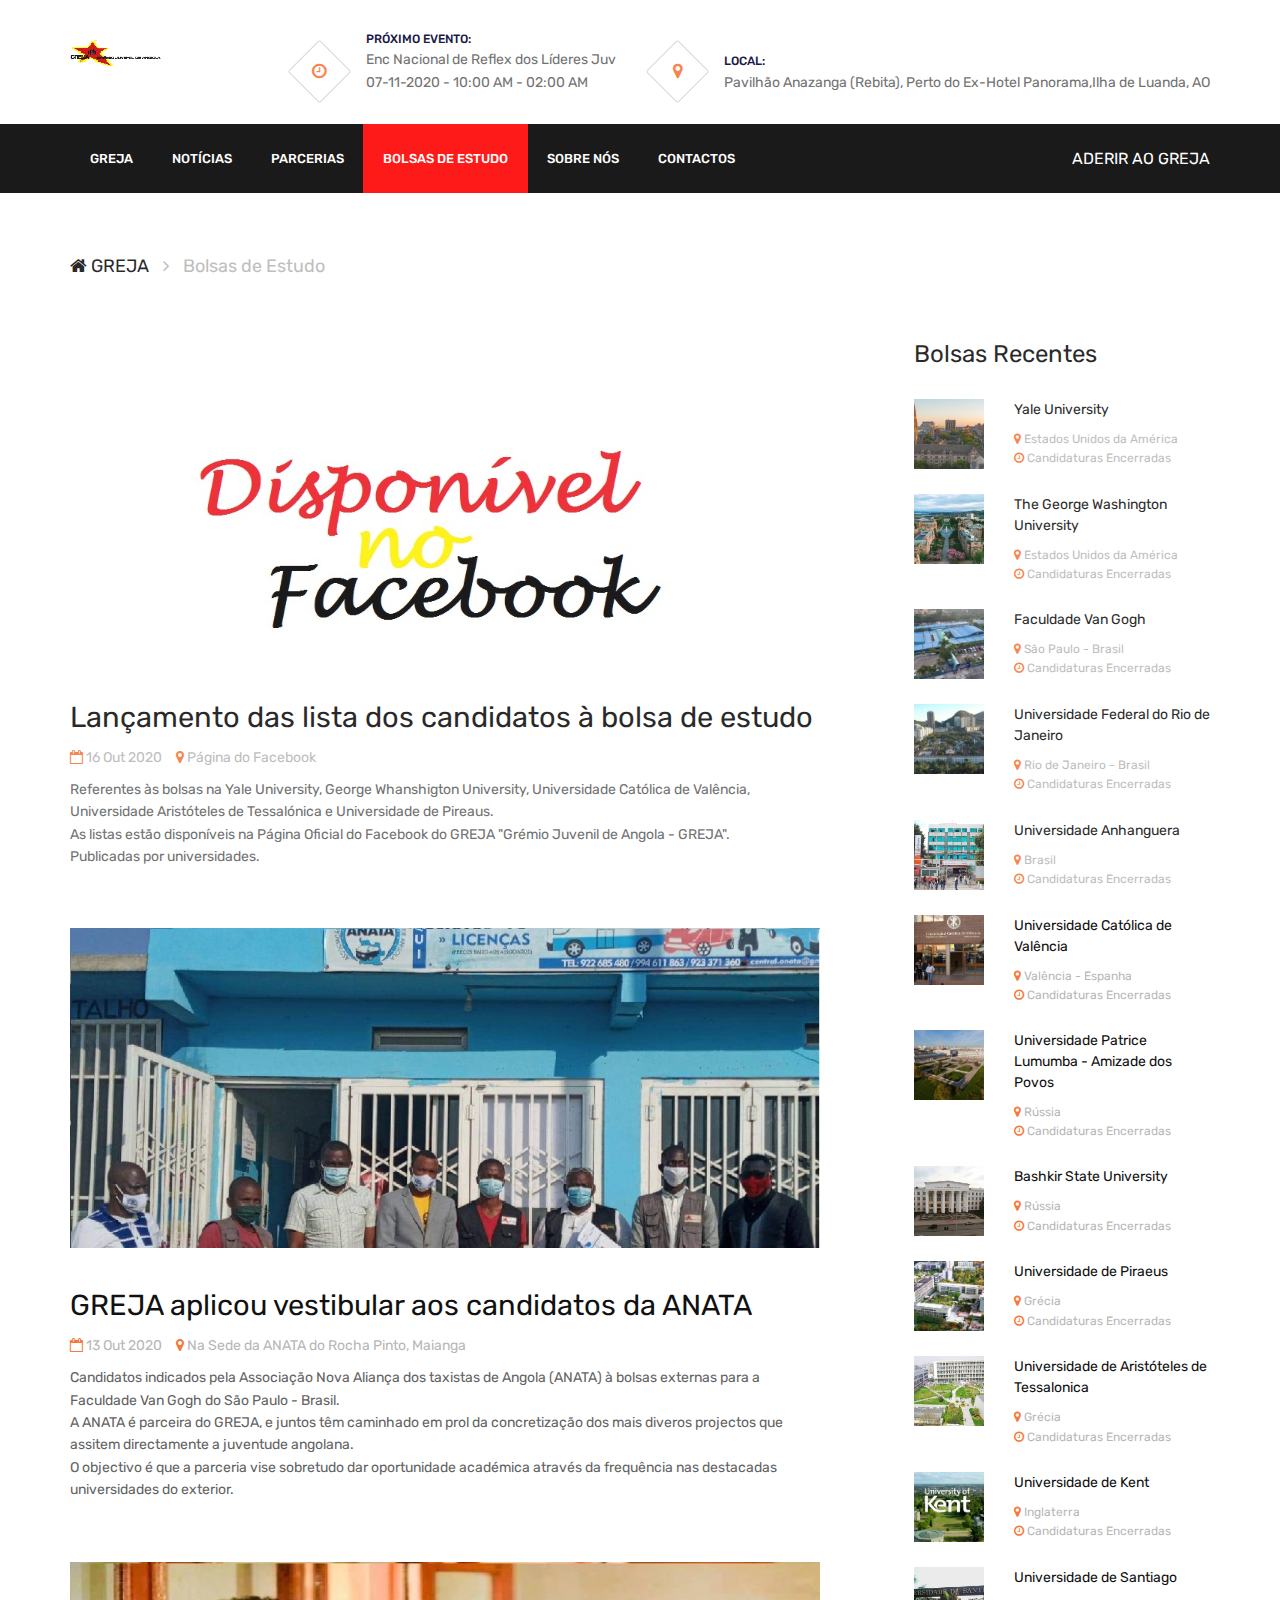
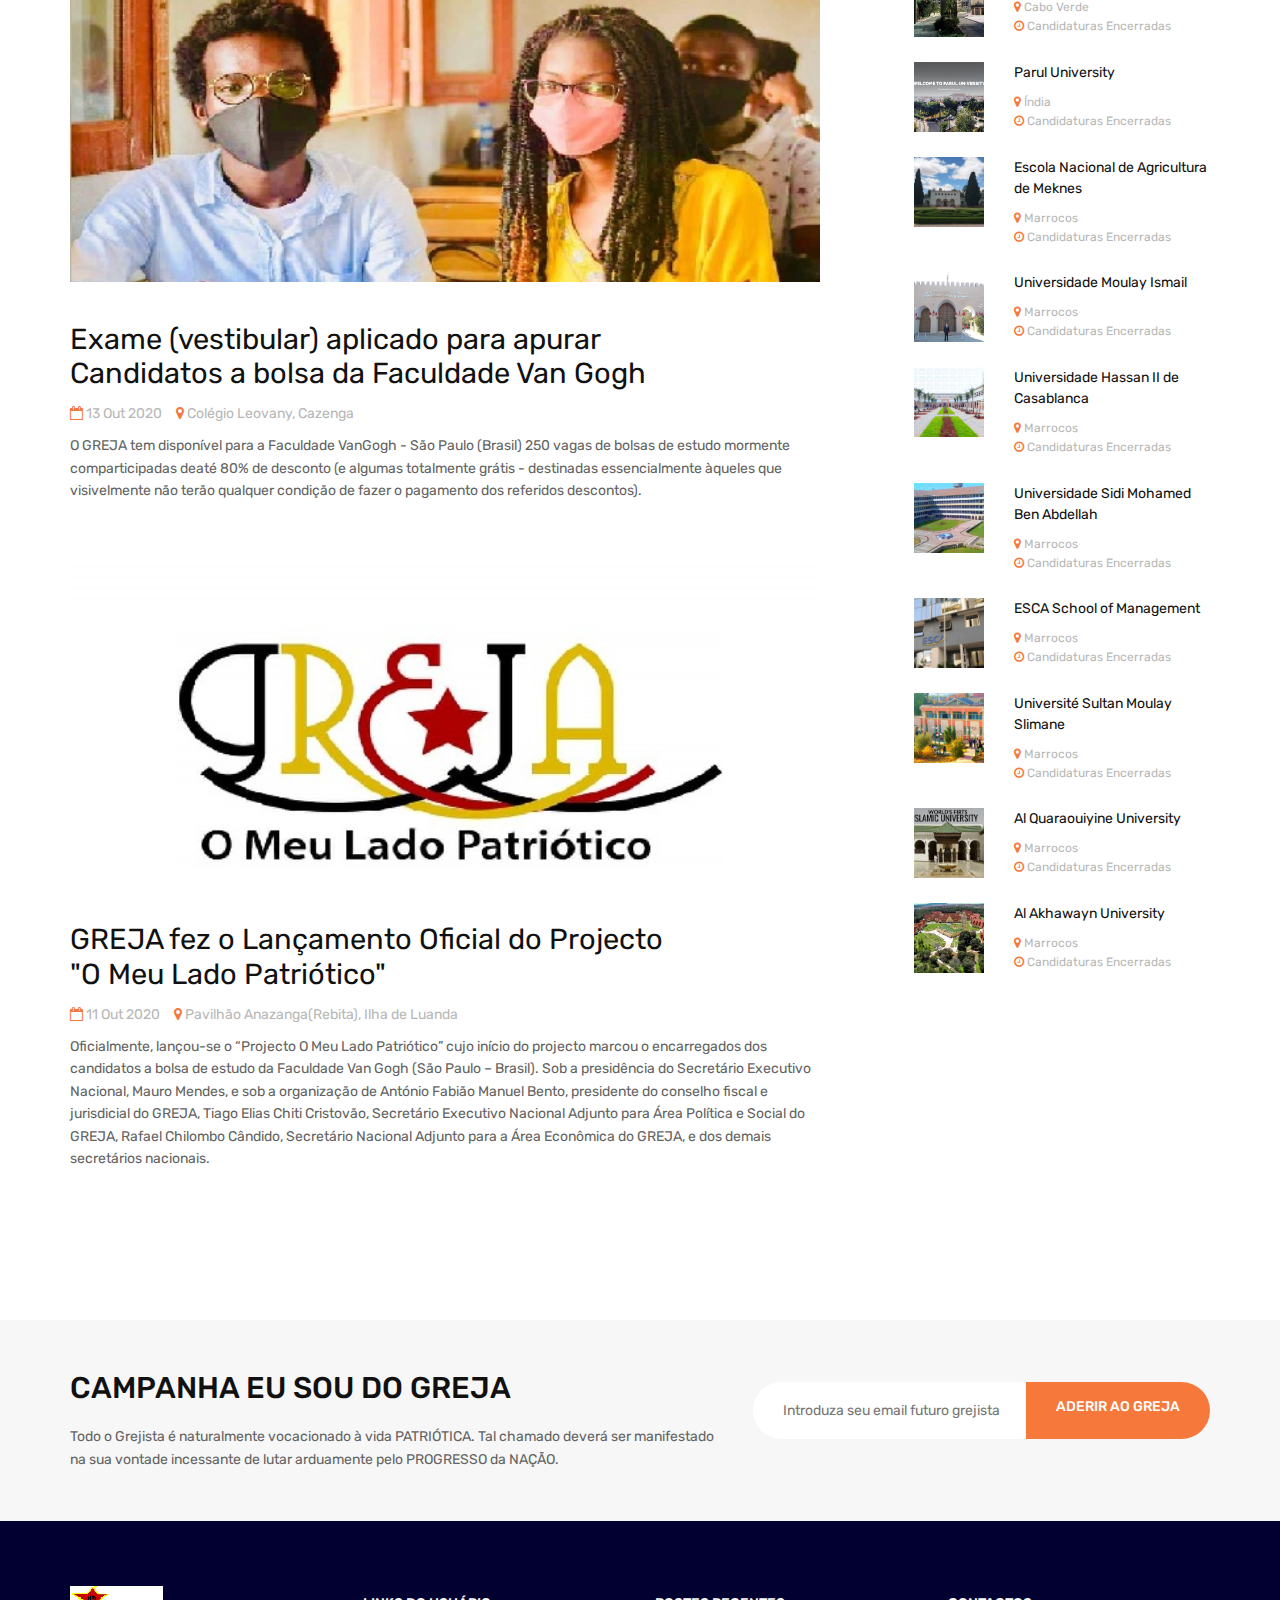
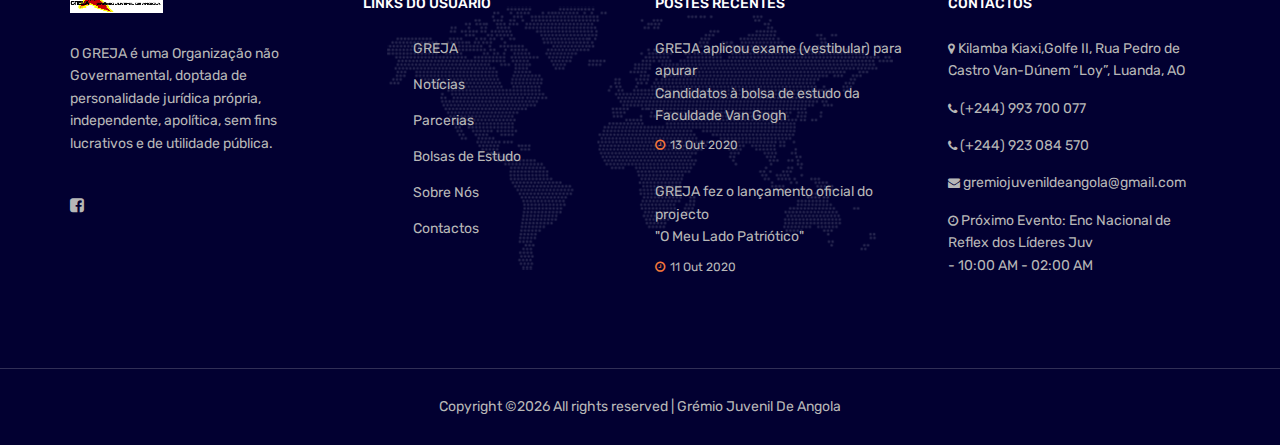
<file: bolsas.html>
<!DOCTYPE html>
<html lang="pt">
<head>
	<title>Bolsas de Estudo</title>
	<meta charset="UTF-8">
	<meta name="description" content="Gremio Juvenil de Angola - GREJA">
	<meta name="keywords" content="event, unica, creative, html">
	<meta name="viewport" content="width=device-width, initial-scale=1.0">
	<!-- Favicon -->   
	<link href="img/icone.jpg" rel="shortcut icon"/>

	<!-- Google Fonts -->
	<link href="https://fonts.googleapis.com/css?family=Rubik:400,400i,500,500i,700,700i" rel="stylesheet">

	<!-- Stylesheets -->
	<link rel="stylesheet" href="css/bootstrap.min.css"/>
	<link rel="stylesheet" href="css/font-awesome.min.css"/>
	<link rel="stylesheet" href="css/themify-icons.css"/>
	<link rel="stylesheet" href="css/owl.carousel.css"/>
	<link rel="stylesheet" href="css/style.css"/>


	<!--[if lt IE 9]>
	  <script src="https://oss.maxcdn.com/html5shiv/3.7.2/html5shiv.min.js"></script>
	  <script src="https://oss.maxcdn.com/respond/1.4.2/respond.min.js"></script>
	<![endif]-->

</head>
<body>
	<!-- Page Preloder -->
	<div id="preloder">
		<div class="loader"></div>
	</div>

	
	<!-- header section -->
	<header class="header-section">
		<div class="container">
			<!-- logo -->
			<a href="index.html" class="site-logo"><img src="img/logo.png" alt=""></a>
			<div class="nav-switch">
				<i class="fa fa-bars"></i>
			</div>
			<div class="header-info">
				<div class="hf-item">
					<i class="fa fa-clock-o"></i>
					<p><span>Próximo Evento:</span> Enc Nacional de Reflex dos Líderes Juv<br> 07-11-2020 - 10:00 AM - 02:00 AM</p>
				</div>
				<div class="hf-item">
					<i class="fa fa-map-marker"></i>
					<p><span>Local:</span>Pavilhão Anazanga (Rebita), Perto do Ex-Hotel Panorama,Ilha de Luanda, AO</p>
				</div>
			</div>
		</div>
	</header>
	<!-- header section end-->


	<!-- Header section  -->
	<nav class="nav-section">
		<div class="container">
			<div class="nav-right">
				<!--<a href="">APLICAR BOLSA</a>!-->
				<a href="https://forms.gle/BSAroZc1mw8dCGWo8" target="_blank">ADERIR AO GREJA</a>
			</div>
			<ul class="main-menu">
				<li><a href="index.html">GREJA</a></li>
				<li><a href="noticias.html">Notícias</a></li>
				<li><a href="parcerias.html">Parcerias</a></li>
				<li  class="active"><a href="#">Bolsas de Estudo</a></li>
				<li><a href="sobre.html">Sobre Nós</a></li>
				<li><a href="contactos.html">Contactos</a></li>
			</ul>
		</div>
	</nav>
	<!-- Header section end -->

	<!-- Breadcrumb section -->
	<div class="site-breadcrumb">
		<div class="container">
			<a href="#"><i class="fa fa-home"></i> GREJA</a> <i class="fa fa-angle-right"></i>
			<span>Bolsas de Estudo</span>
		</div>
	</div>
	<!-- Breadcrumb section end -->


	<!-- Blog page section  -->
	<section class="blog-page-section spad pt-0">
		<div class="container">
			<div class="row">
				<div class="col-lg-8 post-list">
					<div class="post-item">
						<div class="post-thumb set-bg" data-setbg="img/blog/1.jpg"></div>
						<div class="post-content">

							<h3><a href="single-blog.html">Lançamento das lista dos candidatos à bolsa de estudo</a></h3>
							<div class="post-meta">
								<span><i class="fa fa-calendar-o"></i> 16 Out 2020</span>
								<span><i class="fa fa-map-marker"></i> Página do Facebook</span>
							</div>
							<p>Referentes às bolsas na Yale University, George Whanshigton University, Universidade Católica de Valência, Universidade Aristóteles de Tessalónica e Universidade de Pireaus.<br>As listas estão disponíveis na Página Oficial do Facebook do GREJA "Grémio Juvenil de Angola - GREJA".<br>Publicadas por universidades.</p>
						</div>
					</div>
					<div class="post-item">
						<div class="post-thumb set-bg" data-setbg="img/blog/2.jpg"></div>
						<div class="post-content">

							<h3><a href="single-blog.html">GREJA aplicou vestibular aos candidatos da ANATA</a></h3>
							<div class="post-meta">
								<span><i class="fa fa-calendar-o"></i> 13 Out 2020</span>
								<span><i class="fa fa-map-marker"></i> Na Sede da ANATA do Rocha Pinto, Maianga</span>
							</div>
							<p>Candidatos indicados pela Associação Nova Aliança dos taxistas de Angola (ANATA) à bolsas externas para a Faculdade Van Gogh do São Paulo - Brasil.<br>A ANATA é parceira do GREJA, e juntos têm caminhado em prol da concretização dos mais diveros projectos que assitem directamente a juventude angolana.<br>O objectivo é que a parceria vise sobretudo dar oportunidade académica através da frequência nas destacadas universidades do exterior.</p>
						</div>
					</div>
					<div class="post-item">
						<div class="post-thumb set-bg" data-setbg="img/event/1.jpg"></div>
						<div class="post-content">
							<h3><a href="single-blog.html">Exame (vestibular) aplicado para apurar<br>Candidatos a bolsa da Faculdade Van Gogh</a></h3>
							<div class="post-meta">

								<span><i class="fa fa-calendar-o"></i> 13 Out 2020</span>
								<span><i class="fa fa-map-marker"></i> Colégio Leovany, Cazenga</span>
							</div>
							<p>O GREJA tem disponível para a Faculdade VanGogh - São Paulo (Brasil) 250 vagas de bolsas de estudo mormente comparticipadas deaté 80% de desconto (e algumas totalmente grátis - destinadas essencialmente àqueles que visivelmente não terão qualquer condição de fazer o pagamento dos referidos descontos).</p>
						</div>
					</div>
					<div class="post-item">
						<div class="post-thumb set-bg" data-setbg="img/event/2.jpg"></div>
						<div class="post-content">
							
							<h3><a href="single-blog.html">GREJA fez o Lançamento Oficial do Projecto<br>"O Meu Lado Patriótico"</a></h3>
							<div class="post-meta">
								<span><i class="fa fa-calendar-o"></i> 11 Out 2020</span>
								<span><i class="fa fa-map-marker"></i> Pavilhão Anazanga(Rebita), Ilha de Luanda</span>
							</div>
							<p>Oficialmente, lançou-se o “Projecto O Meu Lado Patriótico” cujo início do projecto marcou o encarregados dos candidatos a bolsa de estudo da Faculdade Van Gogh (São Paulo – Brasil). Sob a presidência do Secretário Executivo Nacional, Mauro Mendes, e sob a organização de António Fabião Manuel Bento, presidente do conselho fiscal e jurisdicial do GREJA, Tiago Elias Chiti Cristovão, Secretário Executivo Nacional Adjunto para Área Política e Social do GREJA, Rafael Chilombo Cândido, Secretário Nacional Adjunto para a Área Econômica do GREJA, e dos demais secretários nacionais.</p>
						</div>
					</div>
					<!--<ul class="site-pageination">
						<li><a href="#" class="active">1</a></li>
						<li><a href="#">2</a></li>
						<li><a href="#"><i class="fa fa-angle-right"></i></a></li>
					</ul>-->
				</div>
				<!-- sidebar -->
				<div class="col-sm-8 col-md-5 col-lg-4 col-xl-3 offset-xl-1 offset-0 pl-xl-0 sidebar">
					<!-- widget -->
					<!--<div class="widget">
						<form class="search-widget">
							<input type="text" placeholder="Search...">
							<button><i class="ti-search"></i></button>
						</form>
					</div>-->
					<!-- widget -->
					<div class="widget">
						<h5 class="widget-title">Bolsas Recentes</h5>
						<div class="recent-post-widget">
							<!-- recent post -->
							<div class="rp-item">
								<div class="rp-thumb set-bg" data-setbg="img/blog/recent-post/Yale.jpg"></div>
								<div class="rp-content">
									<h6>Yale University</h6>
									<p><i class="fa fa-map-marker"></i> Estados Unidos da América</p>
									<p><i class="fa fa-clock-o"></i> Candidaturas Encerradas</p>
								</div>
							</div>
							<!-- recent post -->
							<div class="rp-item">
								<div class="rp-thumb set-bg" data-setbg="img/blog/recent-post/UW.jpg"></div>
								<div class="rp-content">
									<h6>The George Washington University</h6>
									<p><i class="fa fa-map-marker"></i> Estados Unidos da América</p>
									<p><i class="fa fa-clock-o"></i> Candidaturas Encerradas</p>
								</div>
							</div>
							<!-- recent post -->
							<div class="rp-item">
								<div class="rp-thumb set-bg" data-setbg="img/blog/recent-post/UVG.jpg"></div>
								<div class="rp-content">
									<h6>Faculdade Van Gogh</h6>
									<p><i class="fa fa-map-marker"></i> São Paulo - Brasil</p>
									<p><i class="fa fa-clock-o"></i> Candidaturas Encerradas</p>
								</div>
							</div>
							<!-- recent post -->
							<div class="rp-item">
								<div class="rp-thumb set-bg" data-setbg="img/blog/recent-post/ufrjp.jpg"></div>
								<div class="rp-content">
									<h6>Universidade Federal do Rio de Janeiro</h6>
									<p><i class="fa fa-map-marker"></i> Rio de Janeiro - Brasil</p>
									<p><i class="fa fa-clock-o"></i> Candidaturas Encerradas</p>
								</div>
							</div>
							<!-- recent post -->
							<div class="rp-item">
								<div class="rp-thumb set-bg" data-setbg="img/blog/recent-post/UA.jpg"></div>
								<div class="rp-content">
									<h6>Universidade Anhanguera</h6>
									<p><i class="fa fa-map-marker"></i> Brasil</p>
									<p><i class="fa fa-clock-o"></i> Candidaturas Encerradas</p>
								</div>
							</div>
							<div class="rp-item">
								<div class="rp-thumb set-bg" data-setbg="img/blog/recent-post/UCV.jpg"></div>
								<div class="rp-content">
									<h6>Universidade Católica de Valência</h6>
									<p><i class="fa fa-map-marker"></i> Valência - Espanha</p>
									<p><i class="fa fa-clock-o"></i> Candidaturas Encerradas</p>
								</div>
							</div>
							<!-- recent post -->
							<!-- recent post -->
							<div class="rp-item">
								<div class="rp-thumb set-bg" data-setbg="img/blog/recent-post/UPLAP.jpg"></div>
								<div class="rp-content">
									<h6>Universidade Patrice Lumumba - Amizade dos Povos</h6>
									<p><i class="fa fa-map-marker"></i> Rússia</p>
									<p><i class="fa fa-clock-o"></i> Candidaturas Encerradas</p>
								</div>
							</div>

							<!-- recent post -->
							<div class="rp-item">
								<div class="rp-thumb set-bg" data-setbg="img/blog/recent-post/UB.jpg"></div>
								<div class="rp-content">
									<h6>Bashkir State University</h6>
									<p><i class="fa fa-map-marker"></i> Rússia</p>
									<p><i class="fa fa-clock-o"></i> Candidaturas Encerradas</p>
								</div>
							</div><!-- recent post -->
							<div class="rp-item">
								<div class="rp-thumb set-bg" data-setbg="img/blog/recent-post/UP.jpg"></div>
								<div class="rp-content">
									<h6>Universidade de Piraeus</h6>
									<p><i class="fa fa-map-marker"></i> Grécia</p>
									<p><i class="fa fa-clock-o"></i> Candidaturas Encerradas</p>
								</div>
							</div><!-- recent post -->
							<div class="rp-item">
								<div class="rp-thumb set-bg" data-setbg="img/blog/recent-post/UAT.jpg"></div>
								<div class="rp-content">
									<h6>Universidade de Aristóteles de Tessalonica</h6>
									<p><i class="fa fa-map-marker"></i> Grécia</p>
									<p><i class="fa fa-clock-o"></i> Candidaturas Encerradas</p>
								</div>
							</div><!-- recent post -->
							<div class="rp-item">
								<div class="rp-thumb set-bg" data-setbg="img/blog/recent-post/UK.jpg"></div>
								<div class="rp-content">
									<h6>Universidade de Kent</h6>
									<p><i class="fa fa-map-marker"></i> Inglaterra</p>
									<p><i class="fa fa-clock-o"></i> Candidaturas Encerradas</p>
								</div>
							</div><!-- recent post -->
							<div class="rp-item">
								<div class="rp-thumb set-bg" data-setbg="img/blog/recent-post/UNS.jpg"></div>
								<div class="rp-content">
									<h6>Universidade de Santiago</h6>
									<p><i class="fa fa-map-marker"></i> Cabo Verde</p>
									<p><i class="fa fa-clock-o"></i> Candidaturas Encerradas</p>
								</div>
							</div><!-- recent post -->
							<div class="rp-item">
								<div class="rp-thumb set-bg" data-setbg="img/blog/recent-post/PARUL.jpg"></div>
								<div class="rp-content">
									<h6>Parul University</h6>
									<p><i class="fa fa-map-marker"></i> Índia</p>
									<p><i class="fa fa-clock-o"></i> Candidaturas Encerradas</p>
								</div>
							</div><!-- recent post -->
							<div class="rp-item">
								<div class="rp-thumb set-bg" data-setbg="img/blog/recent-post/AGRI.jpg"></div>
								<div class="rp-content">
									<h6>Escola Nacional de Agricultura de Meknes</h6>
									<p><i class="fa fa-map-marker"></i> Marrocos</p>
									<p><i class="fa fa-clock-o"></i> Candidaturas Encerradas</p>
								</div>
							</div><!-- recent post -->
							<div class="rp-item">
								<div class="rp-thumb set-bg" data-setbg="img/blog/recent-post/UMO.jpg"></div>
								<div class="rp-content">
									<h6> Universidade Moulay Ismail</h6>
									<p><i class="fa fa-map-marker"></i> Marrocos</p>
									<p><i class="fa fa-clock-o"></i> Candidaturas Encerradas</p>
								</div>
							</div><!-- recent post -->
							<div class="rp-item">
								<div class="rp-thumb set-bg" data-setbg="img/blog/recent-post/BLANCA.jpg"></div>
								<div class="rp-content">
									<h6>Universidade Hassan II de Casablanca</h6>
									<p><i class="fa fa-map-marker"></i> Marrocos</p>
									<p><i class="fa fa-clock-o"></i> Candidaturas Encerradas</p>
								</div>
							</div><!-- recent post -->
							<div class="rp-item">
								<div class="rp-thumb set-bg" data-setbg="img/blog/recent-post/SIDI.jpg"></div>
								<div class="rp-content">
									<h6>Universidade Sidi Mohamed Ben Abdellah</h6>
									<p><i class="fa fa-map-marker"></i> Marrocos</p>
									<p><i class="fa fa-clock-o"></i> Candidaturas Encerradas</p>
								</div>
							</div><!-- recent post -->
							<div class="rp-item">
								<div class="rp-thumb set-bg" data-setbg="img/blog/recent-post/ESCA.jpg"></div>
								<div class="rp-content">
									<h6>ESCA School of Management</h6>
									<p><i class="fa fa-map-marker"></i> Marrocos</p>
									<p><i class="fa fa-clock-o"></i> Candidaturas Encerradas</p>
								</div>
							</div><!-- recent post -->
							<div class="rp-item">
								<div class="rp-thumb set-bg" data-setbg="img/blog/recent-post/AAU.jpg"></div>
								<div class="rp-content">
									<h6>Université Sultan Moulay Slimane</h6>
									<p><i class="fa fa-map-marker"></i> Marrocos</p>
									<p><i class="fa fa-clock-o"></i> Candidaturas Encerradas</p>
								</div>
							</div><!-- recent post -->
							<div class="rp-item">
								<div class="rp-thumb set-bg" data-setbg="img/blog/recent-post/AQ.jpg"></div>
								<div class="rp-content">
									<h6>Al Quaraouiyine University</h6>
									<p><i class="fa fa-map-marker"></i> Marrocos</p>
									<p><i class="fa fa-clock-o"></i> Candidaturas Encerradas</p>
								</div>
							</div><!-- recent post -->
							<div class="rp-item">
								<div class="rp-thumb set-bg" data-setbg="img/blog/recent-post/UIF.jpg"></div>
								<div class="rp-content">
									<h6>Al Akhawayn University</h6>
									<p><i class="fa fa-map-marker"></i> Marrocos</p>
									<p><i class="fa fa-clock-o"></i> Candidaturas Encerradas</p>
								</div>
							</div><!-- recent post -->
						</div>
					</div>
					<!-- widget -->
					<!--<div class="widget">
						<h4 class="widget-title">Tags</h4>
						<div class="tags">
							<a href="#">DEVELOPMENT</a>
							<a href="#">BUSINESS</a>
							<a href="#">PROJECTS</a>
							<a href="#">GOOGLE ADWORDS</a>
							<a href="#">SQL DATABASE</a>
							<a href="#">MARKETING</a>
							<a href="#">DESIGN</a>
						</div>
					</div>-->
					<!-- widget -->
					<!--<div class="widget">
						<h4 class="widget-title">Categories</h4>
						<ul>
							<li><a href="">Business</a></li>
							<li><a href="">Design</a></li>
							<li><a href="">Management</a></li>
							<li><a href="">Marketing Plans</a></li>
							<li><a href="">Construction</a></li>
							<li><a href="">Honored</a></li>
							<li><a href="">Program development</a></li>
							<li><a href="">My SQL database</a></li>
							<li><a href="">Google Adwords</a></li>
							<li><a href="">Education</a></li>
						</ul>
					</div>-->
					<!-- widget -->
					<!--<div class="widget">
						<img src="img/ad.jpg" alt="">
					</div>-->
				</div>
			</div>
		</div>
	</section>
	<!-- Blog page section end -->


	<!-- Newsletter section -->
	<section class="newsletter-section">
		<div class="container">
			<div class="row">
				<div class="col-md-5 col-lg-7">
					<div class="section-title mb-md-0">
					<h3>CAMPANHA EU SOU DO GREJA</h3>
					<p>Todo o Grejista é naturalmente vocacionado à vida PATRIÓTICA. Tal chamado deverá ser manifestado na sua vontade incessante de lutar arduamente pelo PROGRESSO da NAÇÃO.</p>
				</div>
				</div>
				<div class="col-md-7 col-lg-5">
					<form class="newsletter">
						<input type="text" placeholder="Introduza seu email futuro grejista">
						<a href="https://forms.gle/BSAroZc1mw8dCGWo8" target="_blank" class="site-btn">ADERIR AO GREJA</a>
					</form>
				</div>
			</div>
		</div>
	</section>
	<!-- Newsletter section end -->	

	<!-- Footer section -->
	<footer class="footer-section">
		<div class="container footer-top">
			<div class="row">
				<!-- widget -->
				<div class="col-sm-6 col-lg-3 footer-widget">
					<div class="about-widget">
						<img src="img/logo.png" alt="">
						<p>O GREJA é uma Organização não Governamental, doptada de personalidade jurídica própria, independente, apolítica, sem fins lucrativos e de utilidade pública.</p>
						<div class="social pt-1">
							<a href="https://www.facebook.com/profile.php?id=110455913735665&ref=content_filter"  target="_blank"><i class="fa fa-facebook-square"></i></a>
							<!--<a href=""><i class="fa fa-google-plus-square"></i></a>-->
						</div>
					</div>
				</div>
				<!-- widget -->
				<div class="col-sm-6 col-lg-3 footer-widget">
					<h6 class="fw-title">Links do Usuário</h6>
					<div class="dobule-link">
						<ul>
							<li><a href="index.html">GREJA</a></li>
							<li><a href="noticias.html">Notícias</a></li>
							<li><a href="parcerias.html">Parcerias</a></li>
							<li><a href="#">Bolsas de Estudo</a></li>
							<li><a href="sobre.html">Sobre Nós</a></li>
							<li><a href="contactos.html">Contactos</a></li>
						</ul>
						<!--<ul>
							<li><a href="">Policy</a></li>
							<li><a href="">Term</a></li>
							<li><a href="">Help</a></li>
							<li><a href="">FAQs</a></li>
							<li><a href="">Site map</a></li>
						</ul>-->
					</div>
				</div>
				<!-- widget -->
				<div class="col-sm-6 col-lg-3 footer-widget">
					<h6 class="fw-title">Postes Recentes</h6>
					<ul class="recent-post">
						<li>
							<p>GREJA aplicou exame (vestibular) para apurar<br> Candidatos à bolsa de estudo da Faculdade Van Gogh</p>
							<span><i class="fa fa-clock-o"></i>13 Out 2020</span>
						</li>
						<li>
							<p>GREJA fez o lançamento oficial do projecto <br> "O Meu Lado Patriótico"</p>
							<span><i class="fa fa-clock-o"></i>11 Out 2020</span>
						</li>
					</ul>
				</div>
				<!-- widget -->
				<div class="col-sm-6 col-lg-3 footer-widget">
					<h6 class="fw-title">CONTACTOS</h6>
					<ul class="contact">
						<li><p><i class="fa fa-map-marker"></i> Kilamba Kiaxi,Golfe II, Rua Pedro de Castro Van-Dúnem “Loy”, Luanda, AO</p></li>
						<li><p><i class="fa fa-phone"></i> (+244) 993 700 077<br></p></li>
						  <li><p><i class="fa fa-phone"></i> (+244) 923 084 570</p></li>
						 
						<li><p><i class="fa fa-envelope"></i>
						 gremiojuvenildeangola@gmail.com</p></li>
						<li><p><i class="fa fa-clock-o"></i> Próximo Evento:  Enc Nacional de Reflex dos Líderes Juv<br> - 10:00 AM - 02:00 AM</p></li>
					</ul>
				</div>
			</div>
		</div>
		<!-- copyright -->
		<div class="copyright">
			<div class="container">
				<p><!-- Link back to Colorlib can't be removed. Template is licensed under CC BY 3.0. -->
Copyright &copy;<script>document.write(new Date().getFullYear());</script> All rights reserved | Grémio Juvenil De Angola  <!--<i class="fa fa-heart-o" aria-hidden="true"></i> by <a href="https://colorlib.com" target="_blank">Colorlib</a>-->
<!-- Link back to Colorlib can't be removed. Template is licensed under CC BY 3.0. --></p>
			</div>		
		</div>
	</footer>
	<!-- Footer section end-->



	<!--====== Javascripts & Jquery ======-->
	<script src="js/jquery-3.2.1.min.js"></script>
	<script src="js/owl.carousel.min.js"></script>
	<script src="js/jquery.countdown.js"></script>
	<script src="js/masonry.pkgd.min.js"></script>
	<script src="js/magnific-popup.min.js"></script>
	<script src="js/main.js"></script>
	
</body>
</html>
</file>
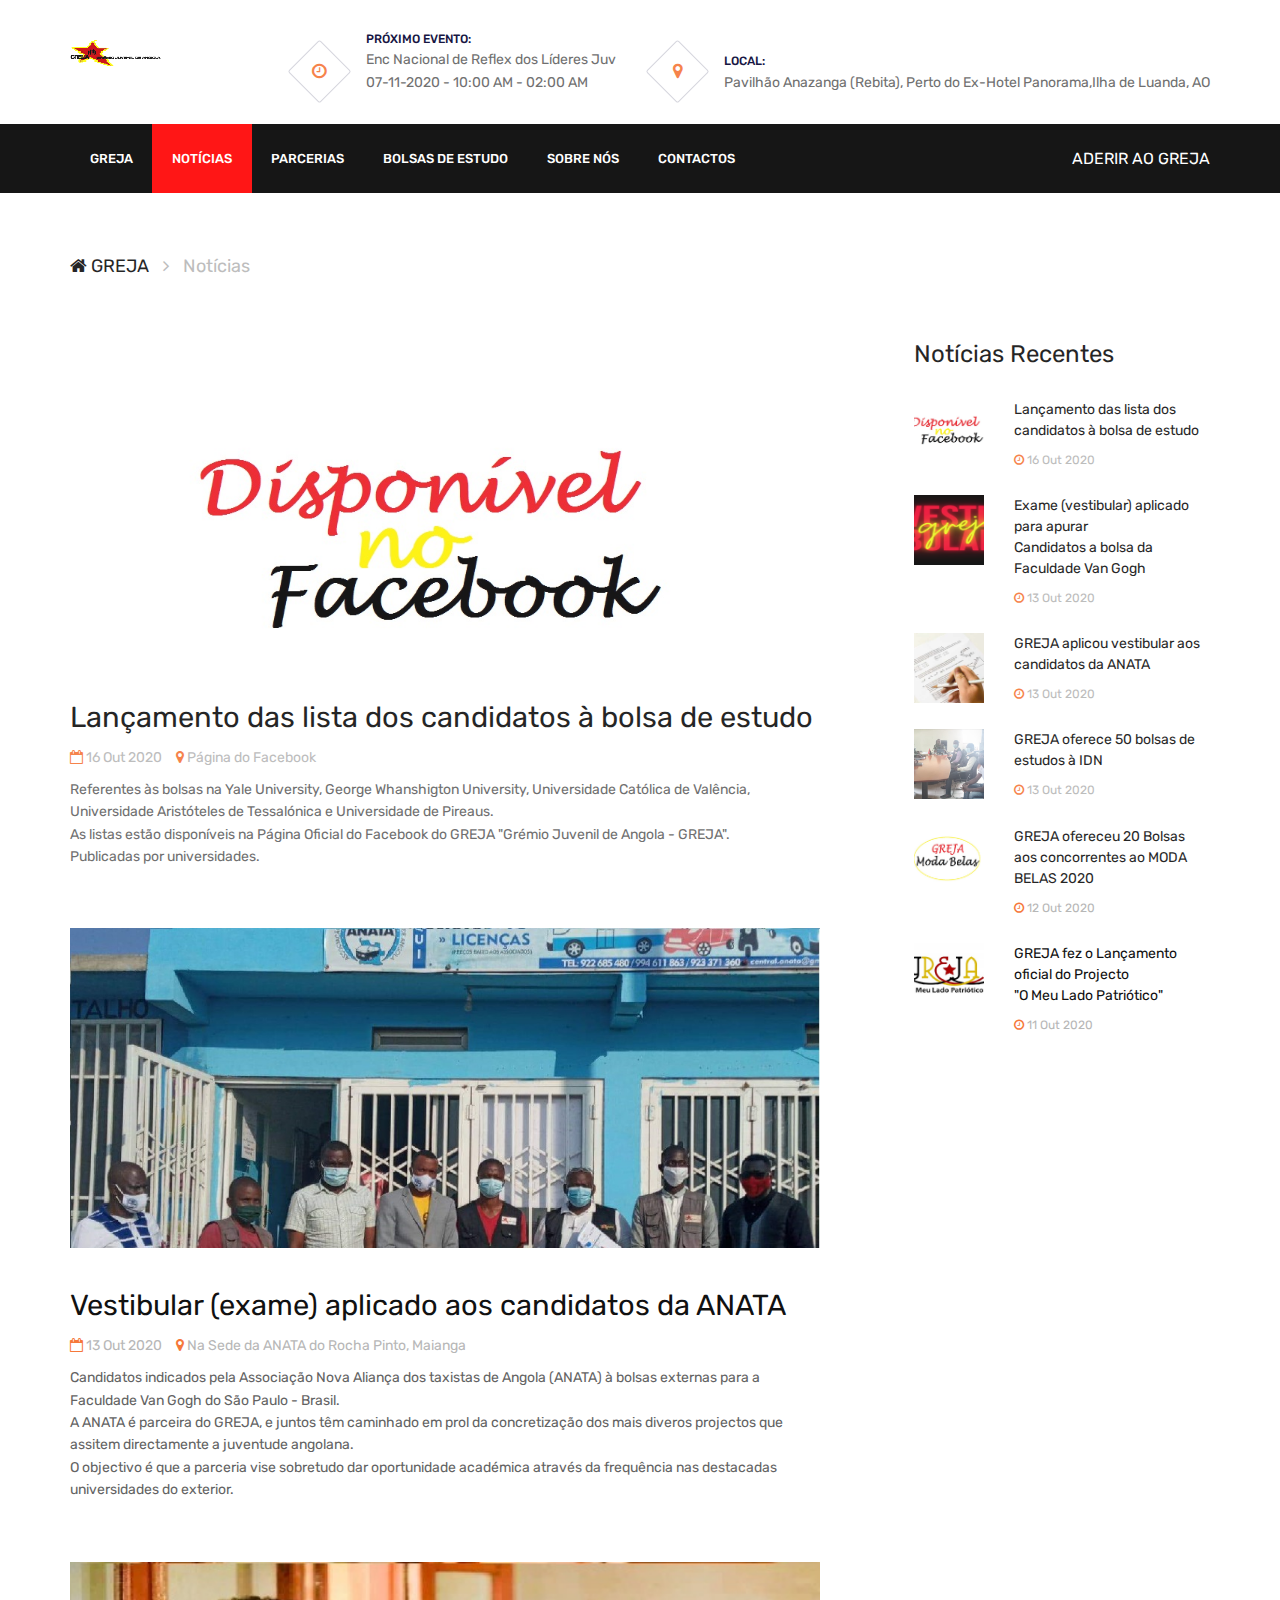
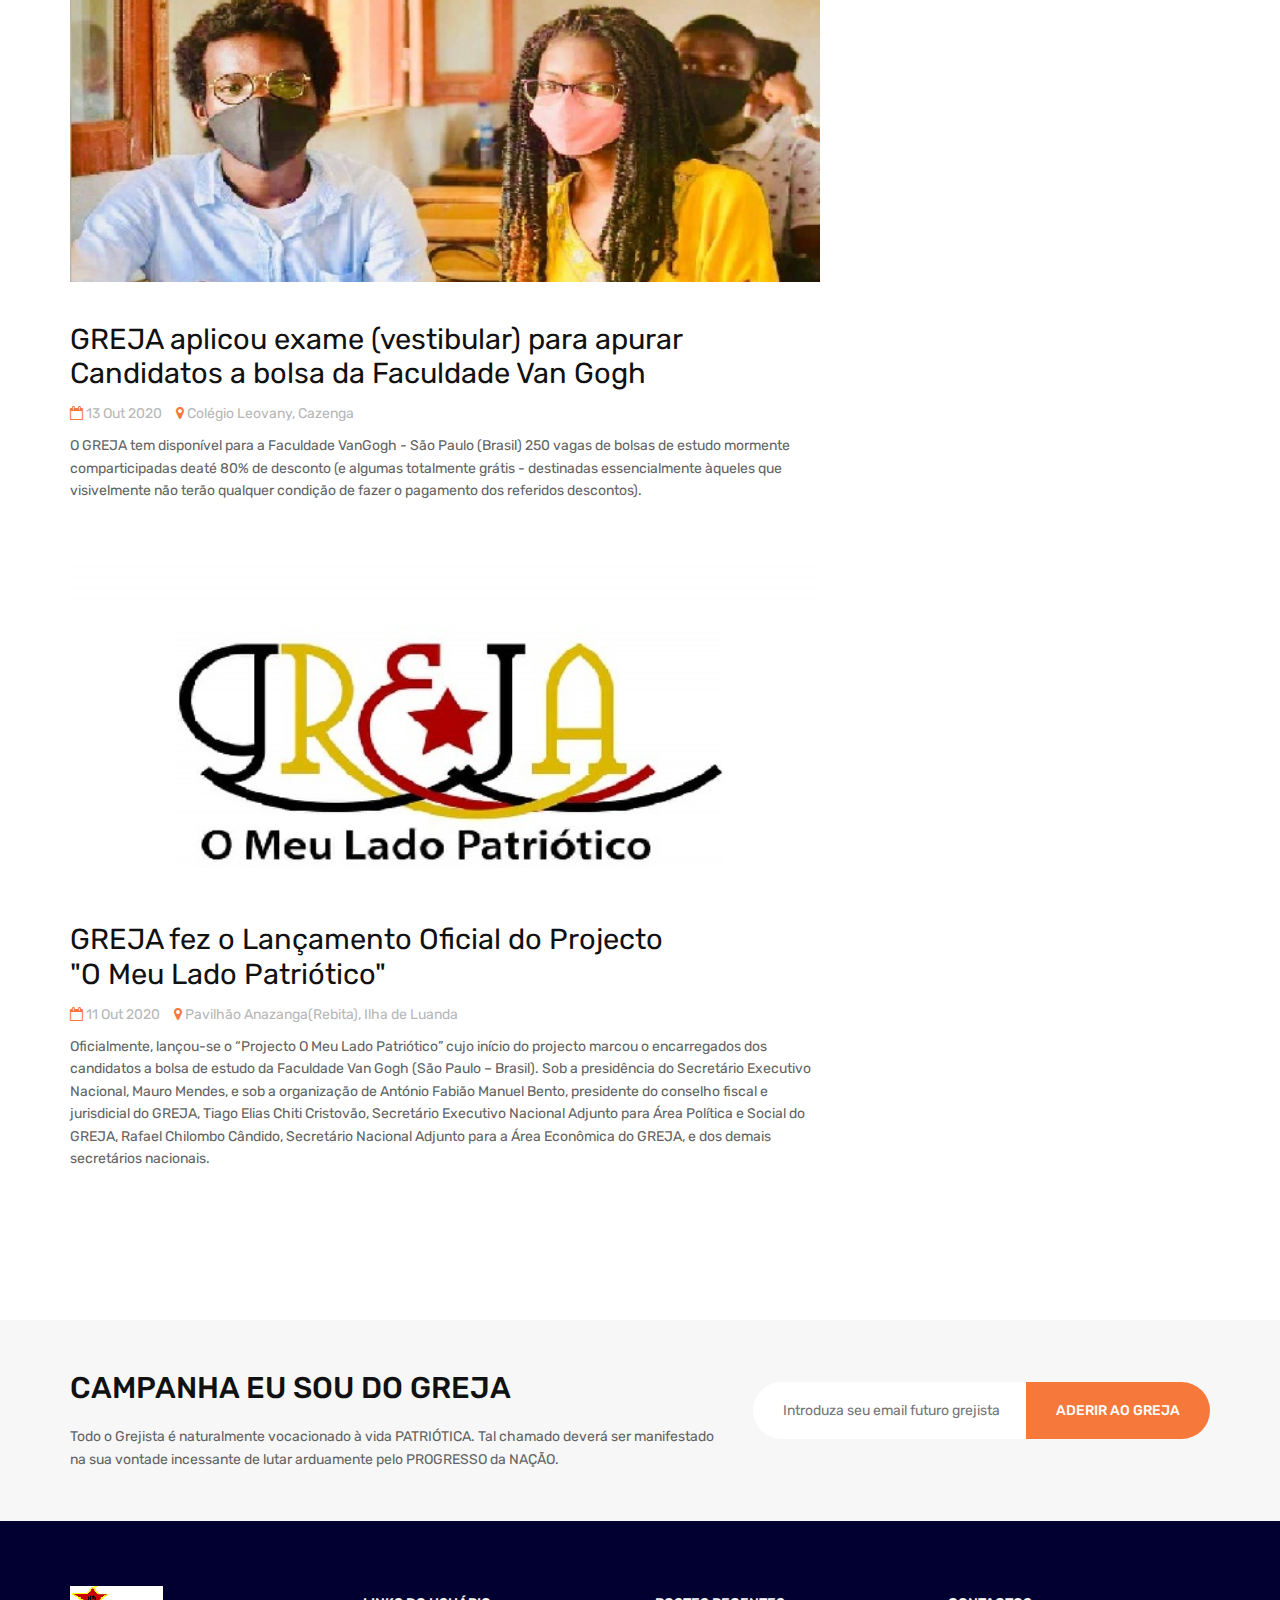
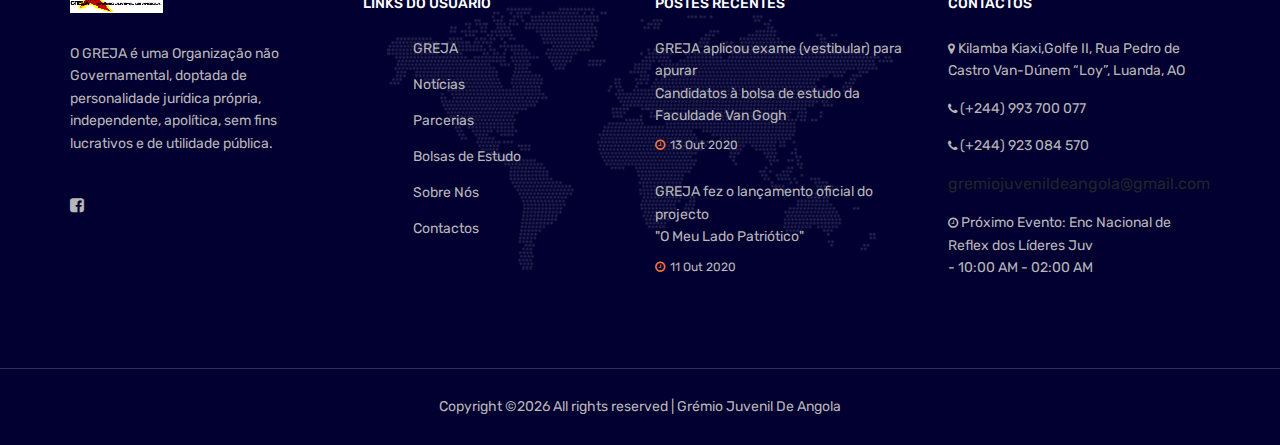
<file: noticias.html>
<!DOCTYPE html>
<html lang="pt">
<head>
	<title>Notícias</title>
	<meta charset="UTF-8">
	<meta name="description" content="Unica University Template">
	<meta name="keywords" content="event, unica, creative, html">
	<meta name="viewport" content="width=device-width, initial-scale=1.0">
	<!-- Favicon -->   
	<link href="img/icone.jpg" rel="shortcut icon"/>

	<!-- Google Fonts -->
	<link href="https://fonts.googleapis.com/css?family=Rubik:400,400i,500,500i,700,700i" rel="stylesheet">

	<!-- Stylesheets -->
	<link rel="stylesheet" href="css/bootstrap.min.css"/>
	<link rel="stylesheet" href="css/font-awesome.min.css"/>
	<link rel="stylesheet" href="css/themify-icons.css"/>
	<link rel="stylesheet" href="css/owl.carousel.css"/>
	<link rel="stylesheet" href="css/style.css"/>


	<!--[if lt IE 9]>
	  <script src="https://oss.maxcdn.com/html5shiv/3.7.2/html5shiv.min.js"></script>
	  <script src="https://oss.maxcdn.com/respond/1.4.2/respond.min.js"></script>
	<![endif]-->

</head>
<body>
	<!-- Page Preloder -->
	<div id="preloder">
		<div class="loader"></div>
	</div>

	
	<!-- header section -->
	<header class="header-section">
		<div class="container">
			<!-- logo -->
			<a href="index.html" class="site-logo"><img src="img/logo.png" alt=""></a>
			<div class="nav-switch">
				<i class="fa fa-bars"></i>
			</div>
			<div class="header-info">
				<div class="hf-item">
					<i class="fa fa-clock-o"></i>
						<p><span>Próximo Evento:</span> Enc Nacional de Reflex dos Líderes Juv<br> 07-11-2020 - 10:00 AM - 02:00 AM</p>
				</div>
				<div class="hf-item">
					<i class="fa fa-map-marker"></i>
					<p><span>Local:</span>Pavilhão Anazanga (Rebita), Perto do Ex-Hotel Panorama,Ilha de Luanda, AO</p>
				</div>
			</div>
		</div>
	</header>
	<!-- header section end-->


	<!-- Header section  -->
	<nav class="nav-section">
		<div class="container">
			<div class="nav-right">
				<!--<a href="">APLICAR BOLSA</a>!-->
				<a href="https://forms.gle/BSAroZc1mw8dCGWo8" target="_blank">ADERIR AO GREJA</a>
			</div>
			<ul class="main-menu">
				<li><a href="index.html">GREJA</a></li>
				<li class="active"><a href="#">Notícias</a></li>
				<li><a href="parcerias.html">Parcerias</a></li>
				<li><a href="bolsas.html">Bolsas de Estudo</a></li>
				<li><a href="sobre.html">Sobre Nós</a></li>
				<li><a href="contactos.html">Contactos</a></li>
			</ul>
		</div>
	</nav>
	<!-- Header section end -->

	<!-- Breadcrumb section -->
	<div class="site-breadcrumb">
		<div class="container">
			<a href="#"><i class="fa fa-home"></i> GREJA</a> <i class="fa fa-angle-right"></i>
			<span>Notícias</span>
		</div>
	</div>
	<!-- Breadcrumb section end -->


	<!-- Blog page section  -->
	<section class="blog-page-section spad pt-0">
		<div class="container">
			<div class="row">
				<div class="col-lg-8 post-list">
					<div class="post-item">
						<div class="post-thumb set-bg" data-setbg="img/blog/1.jpg"></div>
						<div class="post-content">

							<h3><a href="single-blog.html">Lançamento das lista dos candidatos à bolsa de estudo</a></h3>
							<div class="post-meta">
								<span><i class="fa fa-calendar-o"></i> 16 Out 2020</span>
								<span><i class="fa fa-map-marker"></i> Página do Facebook</span>
							</div>
							<p>Referentes às bolsas na Yale University, George Whanshigton University, Universidade Católica de Valência, Universidade Aristóteles de Tessalónica e Universidade de Pireaus.<br>As listas estão disponíveis na Página Oficial do Facebook do GREJA "Grémio Juvenil de Angola - GREJA".<br>Publicadas por universidades.</p>
						</div>
					</div>
					<div class="post-item">
						<div class="post-thumb set-bg" data-setbg="img/blog/2.jpg"></div>
						<div class="post-content">

							<h3><a href="single-blog.html">Vestibular (exame) aplicado aos candidatos da ANATA</a></h3>
							<div class="post-meta">
								<span><i class="fa fa-calendar-o"></i> 13 Out 2020</span>
								<span><i class="fa fa-map-marker"></i> Na Sede da ANATA do Rocha Pinto, Maianga</span>
							</div>
							<p>Candidatos indicados pela Associação Nova Aliança dos taxistas de Angola (ANATA) à bolsas externas para a Faculdade Van Gogh do São Paulo - Brasil.<br>A ANATA é parceira do GREJA, e juntos têm caminhado em prol da concretização dos mais diveros projectos que assitem directamente a juventude angolana.<br>O objectivo é que a parceria vise sobretudo dar oportunidade académica através da frequência nas destacadas universidades do exterior.</p>
						</div>
					</div>
					<div class="post-item">
						<div class="post-thumb set-bg" data-setbg="img/event/1.jpg"></div>
						<div class="post-content">
							<h3><a href="single-blog.html">GREJA aplicou exame (vestibular) para apurar<br>Candidatos a bolsa da Faculdade Van Gogh</a></h3>
							<div class="post-meta">

								<span><i class="fa fa-calendar-o"></i> 13 Out 2020</span>
								<span><i class="fa fa-map-marker"></i> Colégio Leovany, Cazenga</span>
							</div>
							<p>O GREJA tem disponível para a Faculdade VanGogh - São Paulo (Brasil) 250 vagas de bolsas de estudo mormente comparticipadas deaté 80% de desconto (e algumas totalmente grátis - destinadas essencialmente àqueles que visivelmente não terão qualquer condição de fazer o pagamento dos referidos descontos).</p>
						</div>
					</div>
					<div class="post-item">
						<div class="post-thumb set-bg" data-setbg="img/event/2.jpg"></div>
						<div class="post-content">
							
							<h3><a href="single-blog.html">GREJA fez o Lançamento Oficial do Projecto<br>"O Meu Lado Patriótico"</a></h3>
							<div class="post-meta">
								<span><i class="fa fa-calendar-o"></i> 11 Out 2020</span>
								<span><i class="fa fa-map-marker"></i> Pavilhão Anazanga(Rebita), Ilha de Luanda</span>
							</div>
							<p>Oficialmente, lançou-se o “Projecto O Meu Lado Patriótico” cujo início do projecto marcou o encarregados dos candidatos a bolsa de estudo da Faculdade Van Gogh (São Paulo – Brasil). Sob a presidência do Secretário Executivo Nacional, Mauro Mendes, e sob a organização de António Fabião Manuel Bento, presidente do conselho fiscal e jurisdicial do GREJA, Tiago Elias Chiti Cristovão, Secretário Executivo Nacional Adjunto para Área Política e Social do GREJA, Rafael Chilombo Cândido, Secretário Nacional Adjunto para a Área Econômica do GREJA, e dos demais secretários nacionais.</p>
						</div>
					</div>
					<!--<ul class="site-pageination">
						<li><a href="#" class="active">1</a></li>
						<li><a href="#">2</a></li>
						<li><a href="#"><i class="fa fa-angle-right"></i></a></li>
					</ul>-->
				</div>
				<!-- sidebar -->
				<div class="col-sm-8 col-md-5 col-lg-4 col-xl-3 offset-xl-1 offset-0 pl-xl-0 sidebar">
					<!-- widget -->
					<!--<div class="widget">
						<form class="search-widget">
							<input type="text" placeholder="Search...">
							<button><i class="ti-search"></i></button>
						</form>
					</div>-->
					<!-- widget -->
					<div class="widget">
						<h5 class="widget-title">Notícias Recentes</h5>
						<div class="recent-post-widget">
							<!-- recent post -->
							<div class="rp-item">
								<div class="rp-thumb set-bg" data-setbg="img/blog/1.jpg"></div>
								<div class="rp-content">
									<h6>Lançamento das lista dos candidatos à bolsa de estudo</h6>
									<p><i class="fa fa-clock-o"></i> 16 Out 2020</p>
								</div>
							</div>
							<!-- recent post -->
							<div class="rp-item">
								<div class="rp-thumb set-bg" data-setbg="img/gallery/5.jpg"></div>
								<div class="rp-content">
									<h6>Exame (vestibular) aplicado para apurar<br>Candidatos a bolsa da Faculdade Van Gogh</h6>
									<p><i class="fa fa-clock-o"></i> 13 Out 2020</p>
								</div>
							</div>
							<!-- recent post -->
							<div class="rp-item">
								<div class="rp-thumb set-bg" data-setbg="img/blog/recent-post/4.jpg"></div>
								<div class="rp-content">
									<h6>GREJA aplicou vestibular aos candidatos da ANATA</h6>
									<p><i class="fa fa-clock-o"></i> 13 Out 2020</p>
								</div>
							</div>
							<!-- recent post -->
							<div class="rp-item">
								<div class="rp-thumb set-bg" data-setbg="img/gallery/8.jpg"></div>
								<div class="rp-content">
									<h6>GREJA oferece 50 bolsas de estudos à IDN</h6>
									<p><i class="fa fa-clock-o"></i> 13 Out 2020</p>
								</div>
							</div>
							<!-- recent post -->
							<div class="rp-item">
								<div class="rp-thumb set-bg" data-setbg="img/blog/4.jpg"></div>
								<div class="rp-content">
									<h6>GREJA ofereceu 20 Bolsas aos concorrentes ao MODA BELAS 2020</h6>
									<p><i class="fa fa-clock-o"></i> 12 Out 2020</p>
								</div>
							</div>
							<!-- recent post -->
							<div class="rp-item">
								<div class="rp-thumb set-bg" data-setbg="img/event/2.jpg"></div>
								<div class="rp-content">
									<h6>GREJA fez o Lançamento oficial do Projecto<br>"O Meu Lado Patriótico"</h6>
									<p><i class="fa fa-clock-o"></i> 11 Out 2020</p>
								</div>
							</div>
						</div>
					</div>
					<!-- widget -->
					<!--<div class="widget">
						<h4 class="widget-title">Tags</h4>
						<div class="tags">
							<a href="#">DEVELOPMENT</a>
							<a href="#">BUSINESS</a>
							<a href="#">PROJECTS</a>
							<a href="#">GOOGLE ADWORDS</a>
							<a href="#">SQL DATABASE</a>
							<a href="#">MARKETING</a>
							<a href="#">DESIGN</a>
						</div>
					</div>-->
					<!-- widget -->
					<!--<div class="widget">
						<h4 class="widget-title">Categories</h4>
						<ul>
							<li><a href="">Business</a></li>
							<li><a href="">Design</a></li>
							<li><a href="">Management</a></li>
							<li><a href="">Marketing Plans</a></li>
							<li><a href="">Construction</a></li>
							<li><a href="">Honored</a></li>
							<li><a href="">Program development</a></li>
							<li><a href="">My SQL database</a></li>
							<li><a href="">Google Adwords</a></li>
							<li><a href="">Education</a></li>
						</ul>
					</div>-->
					<!-- widget -->
					<!--<div class="widget">
						<img src="img/ad.jpg" alt="">
					</div>-->
				</div>
			</div>
		</div>
	</section>
	<!-- Blog page section end -->


	<!-- Newsletter section -->
	<section class="newsletter-section">
		<div class="container">
			<div class="row">
				<div class="col-md-5 col-lg-7">
					<div class="section-title mb-md-0">
					<h3>CAMPANHA EU SOU DO GREJA</h3>
					<p>Todo o Grejista é naturalmente vocacionado à vida PATRIÓTICA. Tal chamado deverá ser manifestado na sua vontade incessante de lutar arduamente pelo PROGRESSO da NAÇÃO.</p>
				</div>
				</div>
				<div class="col-md-7 col-lg-5">
					<form class="newsletter">
						<input type="text" placeholder="Introduza seu email futuro grejista">
						<button class="site-btn">ADERIR AO GREJA</button>
					</form>
				</div>
			</div>
		</div>
	</section>
	<!-- Newsletter section end -->	

	<!-- Footer section -->
	<footer class="footer-section">
		<div class="container footer-top">
			<div class="row">
				<!-- widget -->
				<div class="col-sm-6 col-lg-3 footer-widget">
					<div class="about-widget">
						<img src="img/logo.png" alt="">
						<p>O GREJA é uma Organização não Governamental, doptada de personalidade jurídica própria, independente, apolítica, sem fins lucrativos e de utilidade pública.</p>
						<div class="social pt-1">
							<a href="https://www.facebook.com/profile.php?id=110455913735665&ref=content_filter"  target="_blank"><i class="fa fa-facebook-square"></i></a>
							<!--<a href=""><i class="fa fa-google-plus-square"></i></a>-->
						</div>
					</div>
				</div>
				<!-- widget -->
				<div class="col-sm-6 col-lg-3 footer-widget">
					<h6 class="fw-title">Links do Usuário</h6>
					<div class="dobule-link">
						<ul>
							<li><a href="index.html">GREJA</a></li>
							<li><a href="#">Notícias</a></li>
							<li><a href="parcerias.html">Parcerias</a></li>
							<li><a href="bolsas.html">Bolsas de Estudo</a></li>
							<li><a href="sobre.html">Sobre Nós</a></li>
							<li><a href="contactos.html">Contactos</a></li>
						</ul>
						<!--<ul>
							<li><a href="">Policy</a></li>
							<li><a href="">Term</a></li>
							<li><a href="">Help</a></li>
							<li><a href="">FAQs</a></li>
							<li><a href="">Site map</a></li>
						</ul>-->
					</div>
				</div>
				<!-- widget -->
				<div class="col-sm-6 col-lg-3 footer-widget">
					<h6 class="fw-title">Postes Recentes</h6>
					<ul class="recent-post">
						<li>
							<p>GREJA aplicou exame (vestibular) para apurar<br> Candidatos à bolsa de estudo da Faculdade Van Gogh</p>
							<span><i class="fa fa-clock-o"></i>13 Out 2020</span>
						</li>
						<li>
							<p>GREJA fez o lançamento oficial do projecto <br> "O Meu Lado Patriótico"</p>
							<span><i class="fa fa-clock-o"></i>11 Out 2020</span>
						</li>
					</ul>
				</div>
				<!-- widget -->
				<div class="col-sm-6 col-lg-3 footer-widget">
					<h6 class="fw-title">CONTACTOS</h6>
					<ul class="contact">
						<li><p><i class="fa fa-map-marker"></i> Kilamba Kiaxi,Golfe II, Rua Pedro de Castro Van-Dúnem “Loy”, Luanda, AO</p></li>
						<li><p><i class="fa fa-phone"></i> (+244) 993 700 077<br></p></li>
						  <li><p><i class="fa fa-phone"></i> (+244) 923 084 570</p></li>
						 
						 gremiojuvenildeangola@gmail.com</p></li>
						<li><p><i class="fa fa-clock-o"></i> Próximo Evento:  Enc Nacional de Reflex dos Líderes Juv<br> - 10:00 AM - 02:00 AM</p></li>
					</ul>
				</div>
			</div>
		</div>
		<!-- copyright -->
		<div class="copyright">
			<div class="container">
				<p><!-- Link back to Colorlib can't be removed. Template is licensed under CC BY 3.0. -->
Copyright &copy;<script>document.write(new Date().getFullYear());</script> All rights reserved | Grémio Juvenil De Angola  <!--<i class="fa fa-heart-o" aria-hidden="true"></i> by <a href="https://colorlib.com" target="_blank">Colorlib</a>-->
<!-- Link back to Colorlib can't be removed. Template is licensed under CC BY 3.0. --></p>
			</div>		
		</div>
	</footer>
	<!-- Footer section end-->



	<!--====== Javascripts & Jquery ======-->
	<script src="js/jquery-3.2.1.min.js"></script>
	<script src="js/owl.carousel.min.js"></script>
	<script src="js/jquery.countdown.js"></script>
	<script src="js/masonry.pkgd.min.js"></script>
	<script src="js/magnific-popup.min.js"></script>
	<script src="js/main.js"></script>
	
</body>
</html>
</file>
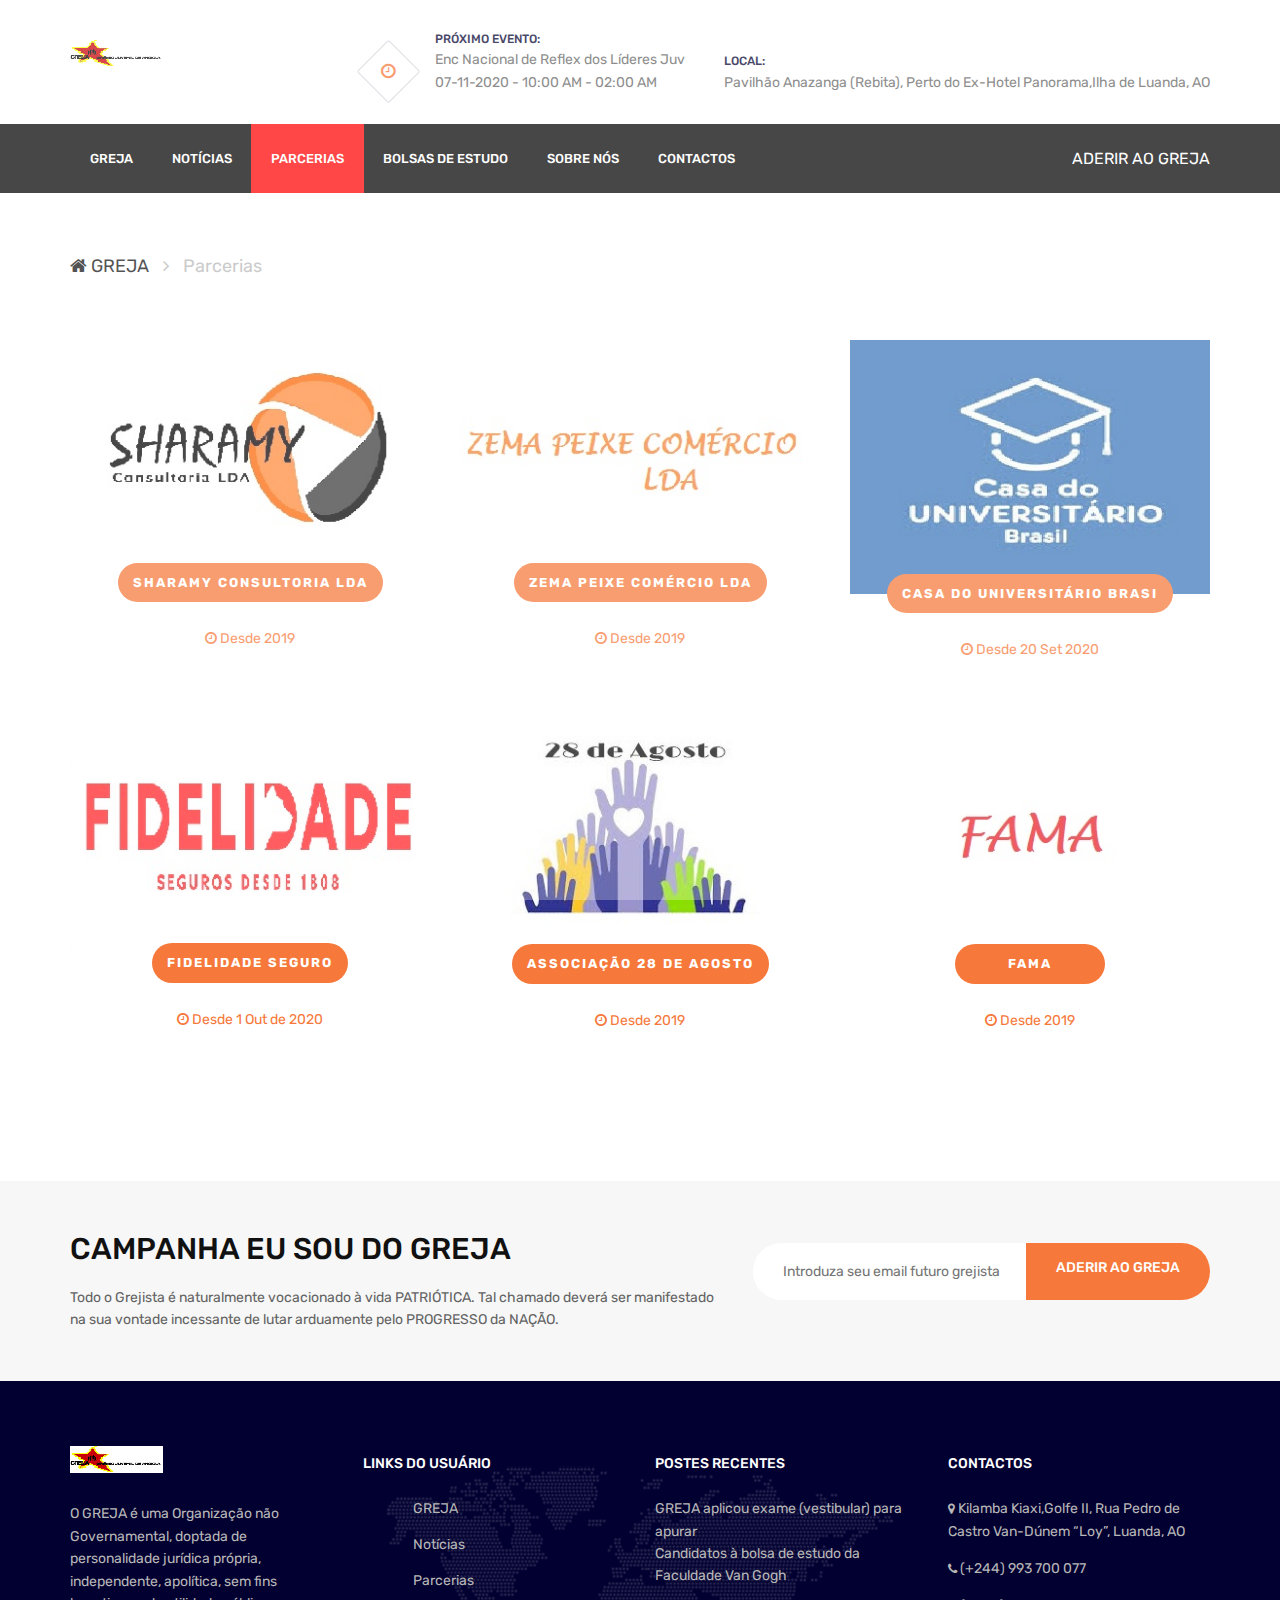
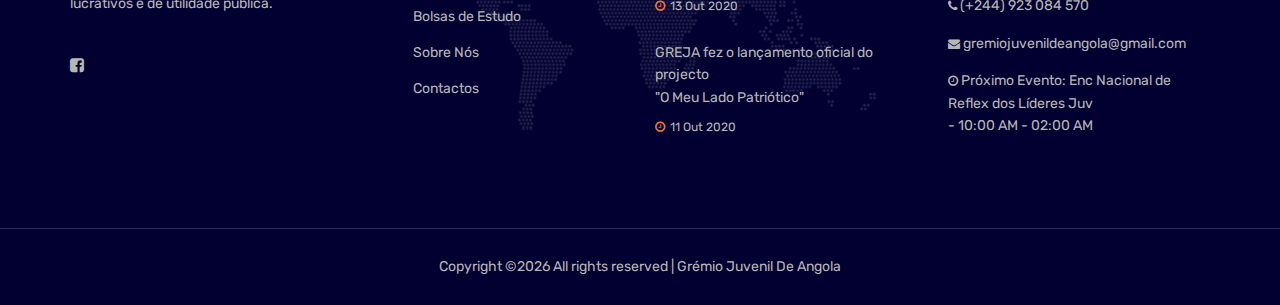
<file: parcerias.html>
<!DOCTYPE html>
<html lang="pt">
<head>
	<title>Parcerias</title>
	<meta charset="UTF-8">
	<meta name="description" content="Unica University Template">
	<meta name="keywords" content="event, unica, creative, html">
	<meta name="viewport" content="width=device-width, initial-scale=1.0">
	<!-- Favicon -->   
	<link href="img/icone.jpg" rel="shortcut icon"/>

	<!-- Google Fonts -->
	<link href="https://fonts.googleapis.com/css?family=Rubik:400,400i,500,500i,700,700i" rel="stylesheet">

	<!-- Stylesheets -->
	<link rel="stylesheet" href="css/bootstrap.min.css"/>
	<link rel="stylesheet" href="css/font-awesome.min.css"/>
	<link rel="stylesheet" href="css/themify-icons.css"/>
	<link rel="stylesheet" href="css/owl.carousel.css"/>
	<link rel="stylesheet" href="css/style.css"/>


	<!--[if lt IE 9]>
	  <script src="https://oss.maxcdn.com/html5shiv/3.7.2/html5shiv.min.js"></script>
	  <script src="https://oss.maxcdn.com/respond/1.4.2/respond.min.js"></script>
	<![endif]-->

</head>
<body>
	<!-- Page Preloder -->
	<div id="preloder">
		<div class="loader"></div>
	</div>

	<!-- header section -->
	<header class="header-section">
		<div class="container">
			<!-- logo -->
			<a href="index.html" class="site-logo"><img src="img/logo.png" alt=""></a>
			<div class="nav-switch">
				<i class="fa fa-bars"></i>
			</div>
			<div class="header-info">
				<div class="hf-item">
					<i class="fa fa-clock-o"></i>
						<p><span>Próximo Evento:</span> Enc Nacional de Reflex dos Líderes Juv<br> 07-11-2020 - 10:00 AM - 02:00 AM</p>
				</div>
				<div class="hf-item">
					<p><span>Local:</span>Pavilhão Anazanga (Rebita), Perto do Ex-Hotel Panorama,Ilha de Luanda, AO</p>
				</div>
			</div>
		</div>
	</header>
	<!-- header section end-->


	<!-- Header section  -->
	<nav class="nav-section">
		<div class="container">
			<div class="nav-right">
				<!--<a href="">APLICAR BOLSA</a>!-->
				<a href="https://forms.gle/BSAroZc1mw8dCGWo8" target="_blank">ADERIR AO GREJA</a>
			</div>
			<ul class="main-menu">
				<li><a href="index.html">GREJA</a></li>
				<li><a href="noticias.html">Notícias</a></li>
				<li  class="active"><a href="#">Parcerias</a></li>
				<li><a href="bolsas.html">Bolsas de Estudo</a></li>
				<li><a href="sobre.html">Sobre Nós</a></li>
				<li><a href="contactos.html">Contactos</a></li>
			</ul>
		</div>
	</nav>
	<!-- Header section end -->


	<!-- Breadcrumb section -->
	<div class="site-breadcrumb">
		<div class="container">
			<a href="#"><i class="fa fa-home"></i> GREJA</a> <i class="fa fa-angle-right"></i>
			<span>Parcerias</span>
		</div>
	</div>
	<!-- Breadcrumb section end -->


	<!-- Courses section -->
	<section class="full-courses-section spad pt-0">
		<div class="container">
			<div class="row">
				<!-- course item -->
				<div class="col-lg-4 col-md-6 course-item">
					<div class="course-thumb">
						<img src="img/course/1.jpg" alt="">
						<div class="course-cat">
							<span>SHARAMY CONSULTORIA LDA</span>
						</div>
					</div>
					<div class="course-info">
						<div class="date"><i class="fa fa-clock-o"></i> Desde 2019</div>
					</div>
				</div>
				<!-- course item -->
				<div class="col-lg-4 col-md-6 course-item">
					<div class="course-thumb">
						<img src="img/course/2.jpg" alt="">
						<div class="course-cat">
							<span>ZEMA PEIXE COMÉRCIO LDA</span>
						</div>
					</div>
					<div class="course-info">
						<div class="date"><i class="fa fa-clock-o"></i> Desde 2019</div>
					</div>
				</div>
				<!-- course item -->
				<div class="col-lg-4 col-md-6 course-item">
					<div class="course-thumb">
						<img src="img/course/3.jpg" alt="">
						<div class="course-cat">
							<span>CASA DO UNIVERSITÁRIO BRASI</span>
						</div>
					</div>
					<div class="course-info">
						<div class="date"><i class="fa fa-clock-o"></i> Desde 20 Set 2020</div>
					</div>
				</div>
				<!-- course item -->
								
				<div class="col-lg-4 col-md-6 course-item">
					<div class="course-thumb">
						<img src="img/course/4.jpg" alt="">
						<div class="course-cat">
							<span>FIDELIDADE SEGURO</span>
						</div>
					</div>
					<div class="course-info">
						<div class="date"><i class="fa fa-clock-o"></i> Desde 1 Out de 2020</div>
					</div>
				</div>
				<!-- course item -->
				<div class="col-lg-4 col-md-6 course-item">
					<div class="course-thumb">
						<img src="img/course/5.jpg" alt="">
						<div class="course-cat">
							<span>ASSOCIAÇÃO 28 DE AGOSTO</span>
						</div>
					</div>
					<div class="course-info">
						<div class="date"><i class="fa fa-clock-o"></i> Desde 2019</div>
					</div>
				</div>
				<!-- course item -->
				<div class="col-lg-4 col-md-6 course-item">
					<div class="course-thumb">
						<img src="img/course/6.jpg" alt="">
						<div class="course-cat">
							<span>FAMA</span>
						</div>
					</div>
					<div class="course-info">
						<div class="date"><i class="fa fa-clock-o"></i> Desde 2019</div>
					</div>
				</div>

			</div>
			<!--<div class="text-center">
				<ul class="site-pageination">
					<li><a href="#" class="active">1</a></li>
					<li><a href="#">2</a></li>
					<li><a href="#"><i class="fa fa-angle-right"></i></a></li>
				</ul>
			</div>-->
		</div>
	</section>
	<!-- Courses section end-->


	<!-- Newsletter section -->
	<section class="newsletter-section">
		<div class="container">
			<div class="row">
				<div class="col-md-5 col-lg-7">
					<div class="section-title mb-md-0">
					<h3>CAMPANHA EU SOU DO GREJA</h3>
					<p>Todo o Grejista é naturalmente vocacionado à vida PATRIÓTICA. Tal chamado deverá ser manifestado na sua vontade incessante de lutar arduamente pelo PROGRESSO da NAÇÃO.</p>
				</div>
				</div>
				<div class="col-md-7 col-lg-5">
					<form class="newsletter">
						<input type="text" placeholder="Introduza seu email futuro grejista">
						<a href="https://forms.gle/BSAroZc1mw8dCGWo8" target="_blank" class="site-btn">ADERIR AO GREJA</a>
					</form>
				</div>
			</div>
		</div>
	</section>
	<!-- Newsletter section end -->	

	<!-- Footer section -->
	<footer class="footer-section">
		<div class="container footer-top">
			<div class="row">
				<!-- widget -->
				<div class="col-sm-6 col-lg-3 footer-widget">
					<div class="about-widget">
						<img src="img/logo.png" alt="">
						<p>O GREJA é uma Organização não Governamental, doptada de personalidade jurídica própria, independente, apolítica, sem fins lucrativos e de utilidade pública.</p>
						<div class="social pt-1">
							<a href="https://www.facebook.com/profile.php?id=110455913735665&ref=content_filter"  target="_blank"><i class="fa fa-facebook-square"></i></a>
							<!--<a href=""><i class="fa fa-google-plus-square"></i></a>-->
						</div>
					</div>
				</div>
				<!-- widget -->
				<div class="col-sm-6 col-lg-3 footer-widget">
					<h6 class="fw-title">Links do Usuário</h6>
					<div class="dobule-link">
						<ul>
							<li><a href="index.html">GREJA</a></li>
							<li><a href="noticias.html">Notícias</a></li>
							<li><a href="#">Parcerias</a></li>
							<li><a href="bolsas.html">Bolsas de Estudo</a></li>
							<li><a href="sobre.html">Sobre Nós</a></li>
							<li><a href="contactos.html">Contactos</a></li>
						</ul>
						<!--<ul>
							<li><a href="">Policy</a></li>
							<li><a href="">Term</a></li>
							<li><a href="">Help</a></li>
							<li><a href="">FAQs</a></li>
							<li><a href="">Site map</a></li>
						</ul>-->
					</div>
				</div>
				<!-- widget -->
				<div class="col-sm-6 col-lg-3 footer-widget">
					<h6 class="fw-title">Postes Recentes</h6>
					<ul class="recent-post">
						<li>
							<p>GREJA aplicou exame (vestibular) para apurar<br> Candidatos à bolsa de estudo da Faculdade Van Gogh</p>
							<span><i class="fa fa-clock-o"></i>13 Out 2020</span>
						</li>
						<li>
							<p>GREJA fez o lançamento oficial do projecto <br> "O Meu Lado Patriótico"</p>
							<span><i class="fa fa-clock-o"></i>11 Out 2020</span>
						</li>
					</ul>
				</div>
				<!-- widget -->
				<div class="col-sm-6 col-lg-3 footer-widget">
					<h6 class="fw-title">CONTACTOS</h6>
					<ul class="contact">
						<li><p><i class="fa fa-map-marker"></i> Kilamba Kiaxi,Golfe II, Rua Pedro de Castro Van-Dúnem “Loy”, Luanda, AO</p></li>
						<li><p><i class="fa fa-phone"></i> (+244) 993 700 077<br></p></li>
						  <li><p><i class="fa fa-phone"></i> (+244) 923 084 570</p></li>
						 
						<li><p><i class="fa fa-envelope"></i>
						 gremiojuvenildeangola@gmail.com</p></li>
						<li><p><i class="fa fa-clock-o"></i> Próximo Evento:  Enc Nacional de Reflex dos Líderes Juv<br> - 10:00 AM - 02:00 AM</p></li>
					</ul>
				</div>
			</div>
		</div>
		<!-- copyright -->
		<div class="copyright">
			<div class="container">
				<p><!-- Link back to Colorlib can't be removed. Template is licensed under CC BY 3.0. -->
Copyright &copy;<script>document.write(new Date().getFullYear());</script> All rights reserved | Grémio Juvenil De Angola  <!--<i class="fa fa-heart-o" aria-hidden="true"></i> by <a href="https://colorlib.com" target="_blank">Colorlib</a>-->
<!-- Link back to Colorlib can't be removed. Template is licensed under CC BY 3.0. --></p>
			</div>		
		</div>
	</footer>
	<!-- Footer section end-->



	<!--====== Javascripts & Jquery ======-->
	<script src="js/jquery-3.2.1.min.js"></script>
	<script src="js/owl.carousel.min.js"></script>
	<script src="js/jquery.countdown.js"></script>
	<script src="js/masonry.pkgd.min.js"></script>
	<script src="js/magnific-popup.min.js"></script>
	<script src="js/main.js"></script>
	
</body>
</html>
</file>
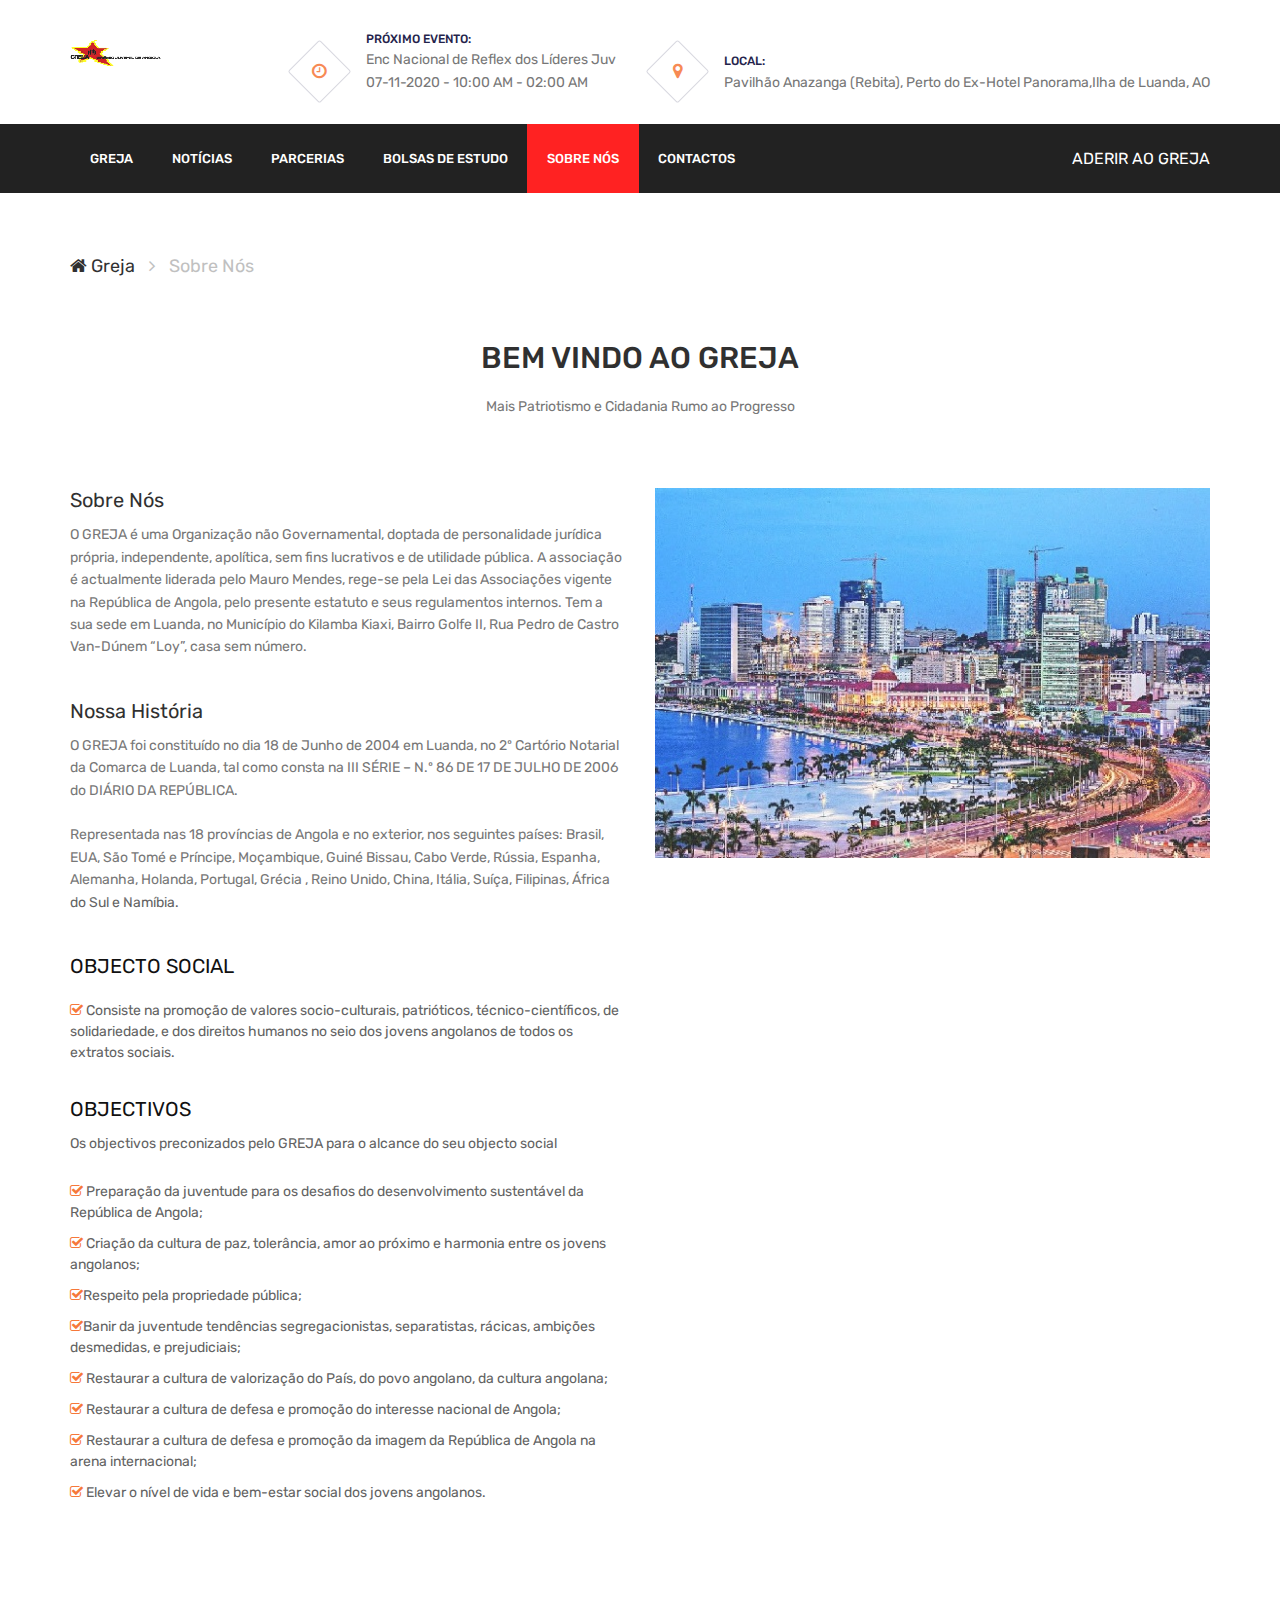
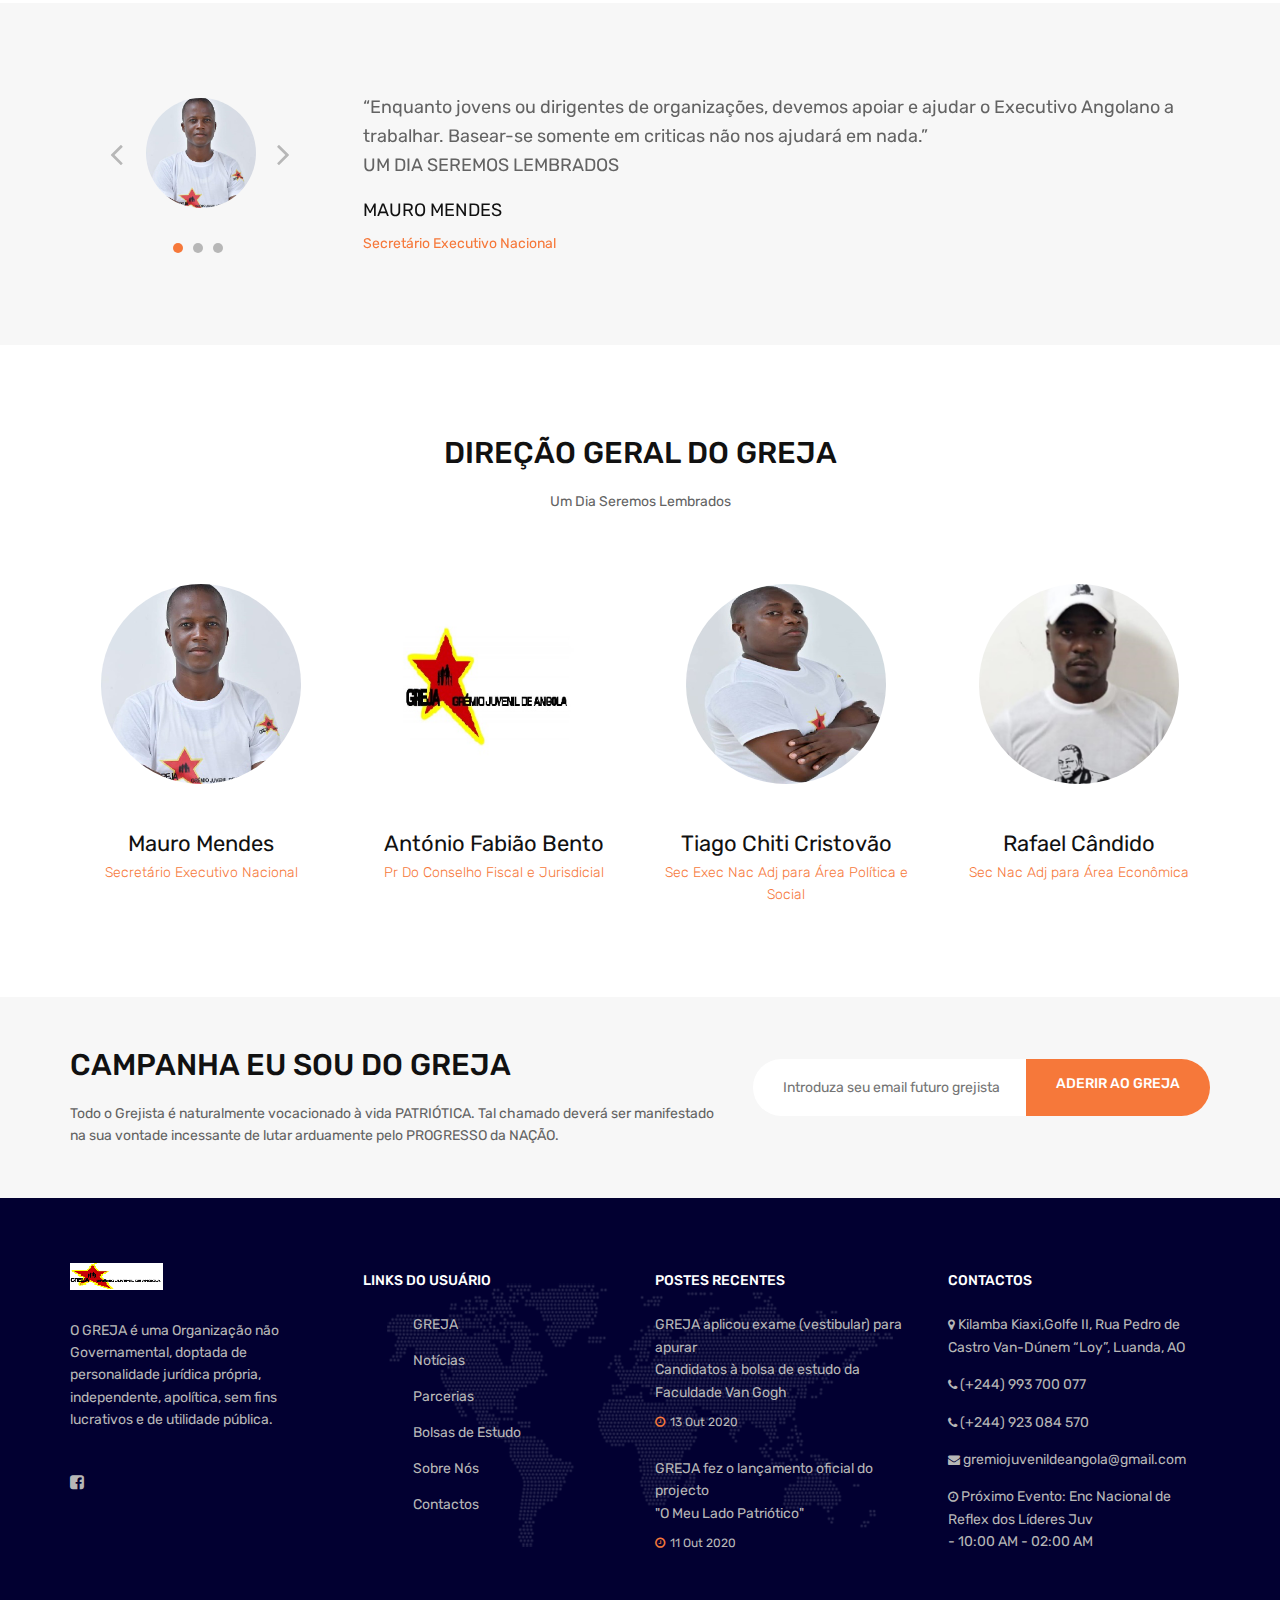
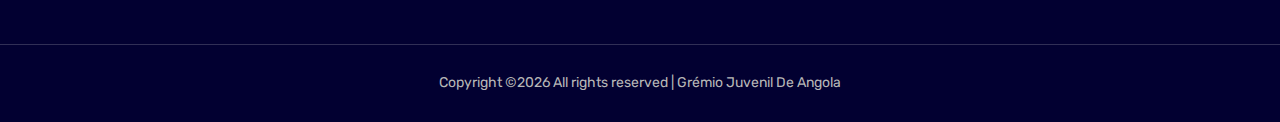
<file: sobre.html>
<!DOCTYPE html>
<html lang="en">
<head>
	<title>Sobre Nós</title>
	<meta charset="UTF-8">
	<meta name="description" content="Unica University Template">
	<meta name="keywords" content="event, unica, creative, html">
	<meta name="viewport" content="width=device-width, initial-scale=1.0">
	<!-- Favicon -->   
	<link href="img/icone.jpg"rel="shortcut icon"/>

	<!-- Google Fonts -->
	<link href="https://fonts.googleapis.com/css?family=Rubik:400,400i,500,500i,700,700i" rel="stylesheet">

	<!-- Stylesheets -->
	<link rel="stylesheet" href="css/bootstrap.min.css"/>
	<link rel="stylesheet" href="css/font-awesome.min.css"/>
	<link rel="stylesheet" href="css/themify-icons.css"/>
	<link rel="stylesheet" href="css/animate.css"/>
	<link rel="stylesheet" href="css/owl.carousel.css"/>
	<link rel="stylesheet" href="css/style.css"/>


	<!--[if lt IE 9]>
	  <script src="https://oss.maxcdn.com/html5shiv/3.7.2/html5shiv.min.js"></script>
	  <script src="https://oss.maxcdn.com/respond/1.4.2/respond.min.js"></script>
	<![endif]-->

</head>
<body>
	<!-- Page Preloder -->
	<div id="preloder">
		<div class="loader"></div>
	</div>

	<!-- header section -->
	<header class="header-section">
		<div class="container">
			<!-- logo -->
			<a href="index.html" class="site-logo"><img src="img/logo.png" alt=""></a>
			<div class="nav-switch">
				<i class="fa fa-bars"></i>
			</div>
			<div class="header-info">
				<div class="hf-item">
					<i class="fa fa-clock-o"></i>
					<p><span>Próximo Evento:</span> Enc Nacional de Reflex dos Líderes Juv<br> 07-11-2020 - 10:00 AM - 02:00 AM</p>
				</div>
				<div class="hf-item">
					<i class="fa fa-map-marker"></i>
					<p><span>Local:</span>Pavilhão Anazanga (Rebita), Perto do Ex-Hotel Panorama,Ilha de Luanda, AO</p>
				</div>
			</div>
		</div>
	</header>
	<!-- header section end-->


	<!-- Header section  -->
	<nav class="nav-section">
		<div class="container">
			<div class="nav-right">
				<!--<a href="">APLICAR BOLSA</a>!-->
				<a href="https://forms.gle/BSAroZc1mw8dCGWo8" target="_blank">ADERIR AO GREJA</a>
			</div>
			<ul class="main-menu">
				<li><a href="index.html">GREJA</a></li>
				<li><a href="noticias.html">Notícias</a></li>
				<li><a href="parcerias.html">Parcerias</a></li>
				<li><a href="bolsas.html">Bolsas de Estudo</a></li>
				<li class="active"><a href="#">Sobre Nós</a></li>
				<li><a href="contactos.html">Contactos</a></li>
			</ul>
		</div>
	</nav>
	<!-- Header section end -->


	<!-- Breadcrumb section -->
	<div class="site-breadcrumb">
		<div class="container">
			<a href="#"><i class="fa fa-home"></i> Greja</a> <i class="fa fa-angle-right"></i>
			<span>Sobre Nós</span>
		</div>
	</div>
	<!-- Breadcrumb section end -->


	<!-- About section -->
	<section class="about-section spad pt-0">
		<div class="container">
			<div class="section-title text-center">
				<h3>Bem vindo ao Greja</h3>
				<p>Mais Patriotismo e Cidadania Rumo ao Progresso</p>
			</div>
			<div class="row">
				<div class="col-lg-6 about-text">
					<h5>Sobre Nós</h5>
					<p>O GREJA é uma Organização não Governamental, doptada de personalidade jurídica própria, independente, apolítica, sem fins lucrativos e de utilidade pública. A associação é actualmente liderada pelo Mauro Mendes, rege-se pela Lei das Associações vigente na República de Angola, pelo presente estatuto e seus regulamentos internos. Tem a sua sede em Luanda, no Município do Kilamba Kiaxi, Bairro Golfe II, Rua Pedro de Castro Van-Dúnem “Loy”, casa sem número. </p>
					<h5 class="pt-4">Nossa História</h5>
					<p>O GREJA foi constituído no dia 18 de Junho de 2004 em Luanda, no 2º Cartório Notarial da Comarca de Luanda, tal como consta na III SÉRIE – N.º 86 DE 17 DE JULHO DE 2006 do DIÁRIO DA REPÚBLICA.<br><br>
					Representada nas 18 províncias de Angola e no exterior, nos seguintes países: Brasil, EUA, São Tomé e Príncipe, Moçambique, Guiné Bissau, Cabo Verde, Rússia, Espanha, Alemanha, Holanda, Portugal, Grécia , Reino Unido, China, Itália, Suíça, Filipinas, África do Sul e Namíbia.</p>
					<h5 class="pt-4">OBJECTO SOCIAL</h5>
					<ul class="about-list">
						<li><i class="fa fa-check-square-o"></i> Consiste na promoção de valores socio-culturais, patrióticos, técnico-científicos, de solidariedade, e dos direitos humanos no seio dos jovens angolanos de todos os extratos sociais.</li>
					</ul>
					<h5 class="pt-4">OBJECTIVOS</h5>
					<p>Os objectivos preconizados pelo GREJA para o alcance do seu objecto social</p>
					<ul class="about-list">
						<li><i class="fa fa-check-square-o"></i>  Preparação da juventude para os desafios do desenvolvimento sustentável da República de Angola;</li>
						<li><i class="fa fa-check-square-o"></i> Criação da cultura de paz, tolerância, amor ao próximo e harmonia entre os jovens angolanos;</li>
						<li><i class="fa fa-check-square-o"></i>Respeito pela propriedade pública;</li>
						<li><i class="fa fa-check-square-o"></i>Banir da juventude tendências segregacionistas, separatistas, rácicas, ambições desmedidas, e prejudiciais;</li>
						<li><i class="fa fa-check-square-o"></i> Restaurar a cultura de valorização do País, do povo angolano, da cultura angolana;</li>
					
					<li><i class="fa fa-check-square-o"></i> Restaurar a cultura de defesa e promoção do interesse nacional de Angola;</li>
					<li><i class="fa fa-check-square-o"></i> Restaurar a cultura de defesa e promoção da imagem da República de Angola na arena internacional;</li>
					<li><i class="fa fa-check-square-o"></i> Elevar o nível de vida e bem-estar social dos jovens angolanos.</li>
					</ul>

				</div>
				<div class="col-lg-6 pt-5 pt-lg-0">
					<img src="img/about.jpg" alt="">
				</div>
			</div>
		</div>
	</section>
	<!-- About section end-->


	<!-- Testimonial section  -->
	<section class="testimonial-section spad">
		<div class="container">
			<div class="testimonial-slider owl-carousel">
				<div class="ts-item">
					<div class="row">
						<div class="col-md-3">
							<div class="ts-author-pic set-bg" data-setbg="img/member/5.jpg"></div>
						</div>
						<div class="col-md-9 ts-text">
							<p>“Enquanto jovens ou dirigentes de organizações, devemos apoiar e ajudar o Executivo Angolano a trabalhar. Basear-se somente em criticas não nos ajudará em nada.”<br>
							UM DIA SEREMOS LEMBRADOS</p>
							<h5>Mauro Mendes</h5>
							<span>Secretário Executivo Nacional</span>
						</div>
					</div>
				</div>
				<div class="ts-item">
					<div class="row">
						<div class="col-md-3">
							<div class="ts-author-pic set-bg" data-setbg="img/member/55.jpg"></div>
						</div>
						<div class="col-md-9 ts-text">
							<p>“É chegada a hora de semear para depois colher, arregaçar as mangas para tirar maior proveito daquilo que a terra pode dar.”</p>
							<h5>João Manuel Gonçalves Lourenço</h5>
							<span>Presidente da República de Angola</span>
						</div>
					</div>
				</div>
				<div class="ts-item">
					<div class="row">
						<div class="col-md-3">
							<div class="ts-author-pic set-bg" data-setbg="img/member/5.jpg"></div>
						</div>
						<div class="col-md-9 ts-text">
							<p>“Enquanto jovens ou dirigentes de organizações, devemos apoiar e ajudar o Executivo Angolano a trabalhar. Basear-se somente em criticas não nos ajudará em nada.<br>
							UM DIA SEREMOS LEMBRADOS”</p>
							<h5>Mauro Mendes</h5>
							<span>Secretário Executivo Nacional</span>
						</div>
					</div>
				</div>
			</div>
		</div>
	</section>
	<!-- Testimonial section end -->


	<!-- Team section  -->
	<section class="team-section spad">
		<div class="container">
			<div class="section-title text-center">
				<h3>Direção Geral Do GREJA</h3>
				<p>Um Dia Seremos Lembrados</p>
			</div>
			<div class="row">
				<div class="col-md-6 col-lg-3">
					<div class="member">
						<div class="member-pic set-bg" data-setbg="img/member/1.jpg">
							<div class="member-social">
								<a href=""><i class="fa fa-facebook"></i></a>
							</div>
						</div>
						<h5>Mauro Mendes</h5>
						<p>Secretário Executivo Nacional</p>
					</div>
				</div>
				<div class="col-md-6 col-lg-3">
					<div class="member">
						<div class="member-pic set-bg" data-setbg="img/member/2.jpg">
							<div class="member-social">
								<a href=""><i class="fa fa-facebook"></i></a>
							</div>
						</div>
						<h5>António Fabião Bento</h5>
						<p>Pr Do Conselho Fiscal e Jurisdicial</p>
					</div>
				</div>
				<div class="col-md-6 col-lg-3">
					<div class="member">
						<div class="member-pic set-bg" data-setbg="img/member/3.jpg">
							<div class="member-social">
								<a href=""><i class="fa fa-facebook"></i></a>
							</div>
						</div>
						<h5>Tiago Chiti Cristovão</h5>
						<p>Sec Exec Nac Adj para Área Política e Social</p>
					</div>
				</div>
				<div class="col-md-6 col-lg-3">
					<div class="member">
						<div class="member-pic set-bg" data-setbg="img/member/4.jpg">
							<div class="member-social">
								<a href=""><i class="fa fa-facebook"></i></a>
							</div>
						</div>
						<h5>Rafael Cândido</h5>
						<p>Sec Nac Adj para Área Econômica </p>
					</div>
				</div>
			</div>
		</div>
	</section>
	<!-- Team section end -->


	<!-- Newsletter section -->
	<section class="newsletter-section">
		<div class="container">
			<div class="row">
				<div class="col-md-5 col-lg-7">
					<div class="section-title mb-md-0">
					<h3>CAMPANHA EU SOU DO GREJA</h3>
					<p>Todo o Grejista é naturalmente vocacionado à vida PATRIÓTICA. Tal chamado deverá ser manifestado na sua vontade incessante de lutar arduamente pelo PROGRESSO da NAÇÃO.</p>
				</div>
				</div>
				<div class="col-md-7 col-lg-5">
					<form class="newsletter">
						<input type="text" placeholder="Introduza seu email futuro grejista">
						<a href="https://forms.gle/BSAroZc1mw8dCGWo8" target="_blank" class="site-btn">ADERIR AO GREJA</a>
				</div>
			</div>
		</div>
	</section>
	<!-- Newsletter section end -->	

	<!-- Footer section -->
	<footer class="footer-section">
		<div class="container footer-top">
			<div class="row">
				<!-- widget -->
				<div class="col-sm-6 col-lg-3 footer-widget">
					<div class="about-widget">
						<img src="img/logo.png" alt="">
						<p>O GREJA é uma Organização não Governamental, doptada de personalidade jurídica própria, independente, apolítica, sem fins lucrativos e de utilidade pública.</p>
						<div class="social pt-1">
							<a href="https://www.facebook.com/profile.php?id=110455913735665&ref=content_filter"  target="_blank"><i class="fa fa-facebook-square"></i></a>
							<!--<a href=""><i class="fa fa-google-plus-square"></i></a>-->
						</div>
					</div>
				</div>
				<!-- widget -->
				<div class="col-sm-6 col-lg-3 footer-widget">
					<h6 class="fw-title">Links do Usuário</h6>
					<div class="dobule-link">
						<ul>
							<li><a href="index.html">GREJA</a></li>
							<li><a href="noticias.html">Notícias</a></li>
							<li><a href="parcerias.html">Parcerias</a></li>
							<li><a href="bolsas.html">Bolsas de Estudo</a></li>
							<li><a href="#">Sobre Nós</a></li>
							<li><a href="contactos.html">Contactos</a></li>
						</ul>
						<!--<ul>
							<li><a href="">Policy</a></li>
							<li><a href="">Term</a></li>
							<li><a href="">Help</a></li>
							<li><a href="">FAQs</a></li>
							<li><a href="">Site map</a></li>
						</ul>-->
					</div>
				</div>
				<!-- widget -->
				<div class="col-sm-6 col-lg-3 footer-widget">
					<h6 class="fw-title">Postes Recentes</h6>
					<ul class="recent-post">
						<li>
							<p>GREJA aplicou exame (vestibular) para apurar<br> Candidatos à bolsa de estudo da Faculdade Van Gogh</p>
							<span><i class="fa fa-clock-o"></i>13 Out 2020</span>
						</li>
						<li>
							<p>GREJA fez o lançamento oficial do projecto <br> "O Meu Lado Patriótico"</p>
							<span><i class="fa fa-clock-o"></i>11 Out 2020</span>
						</li>
					</ul>
				</div>
				<!-- widget -->
				<div class="col-sm-6 col-lg-3 footer-widget">
					<h6 class="fw-title">CONTACTOS</h6>
					<ul class="contact">
						<li><p><i class="fa fa-map-marker"></i> Kilamba Kiaxi,Golfe II, Rua Pedro de Castro Van-Dúnem “Loy”, Luanda, AO</p></li>
						<li><p><i class="fa fa-phone"></i> (+244) 993 700 077<br></p></li>
						  <li><p><i class="fa fa-phone"></i> (+244) 923 084 570</p></li>
						 
						<li><p><i class="fa fa-envelope"></i>
						 gremiojuvenildeangola@gmail.com</p></li>
						<li><p><i class="fa fa-clock-o"></i> Próximo Evento:  Enc Nacional de Reflex dos Líderes Juv<br> - 10:00 AM - 02:00 AM</p></li>
					</ul>
				</div>
			</div>
		</div>
		<!-- copyright -->
		<div class="copyright">
			<div class="container">
				<p><!-- Link back to Colorlib can't be removed. Template is licensed under CC BY 3.0. -->
Copyright &copy;<script>document.write(new Date().getFullYear());</script> All rights reserved | Grémio Juvenil De Angola  <!--<i class="fa fa-heart-o" aria-hidden="true"></i> by <a href="https://colorlib.com" target="_blank">Colorlib</a>-->
<!-- Link back to Colorlib can't be removed. Template is licensed under CC BY 3.0. --></p>
			</div>		
		</div>
	</footer>
	<!-- Footer section end-->



	<!--====== Javascripts & Jquery ======-->
	<script src="js/jquery-3.2.1.min.js"></script>
	<script src="js/owl.carousel.min.js"></script>
	<script src="js/jquery.countdown.js"></script>
	<script src="js/masonry.pkgd.min.js"></script>
	<script src="js/magnific-popup.min.js"></script>
	<script src="js/main.js"></script>
	
</body>
</html>
</file>
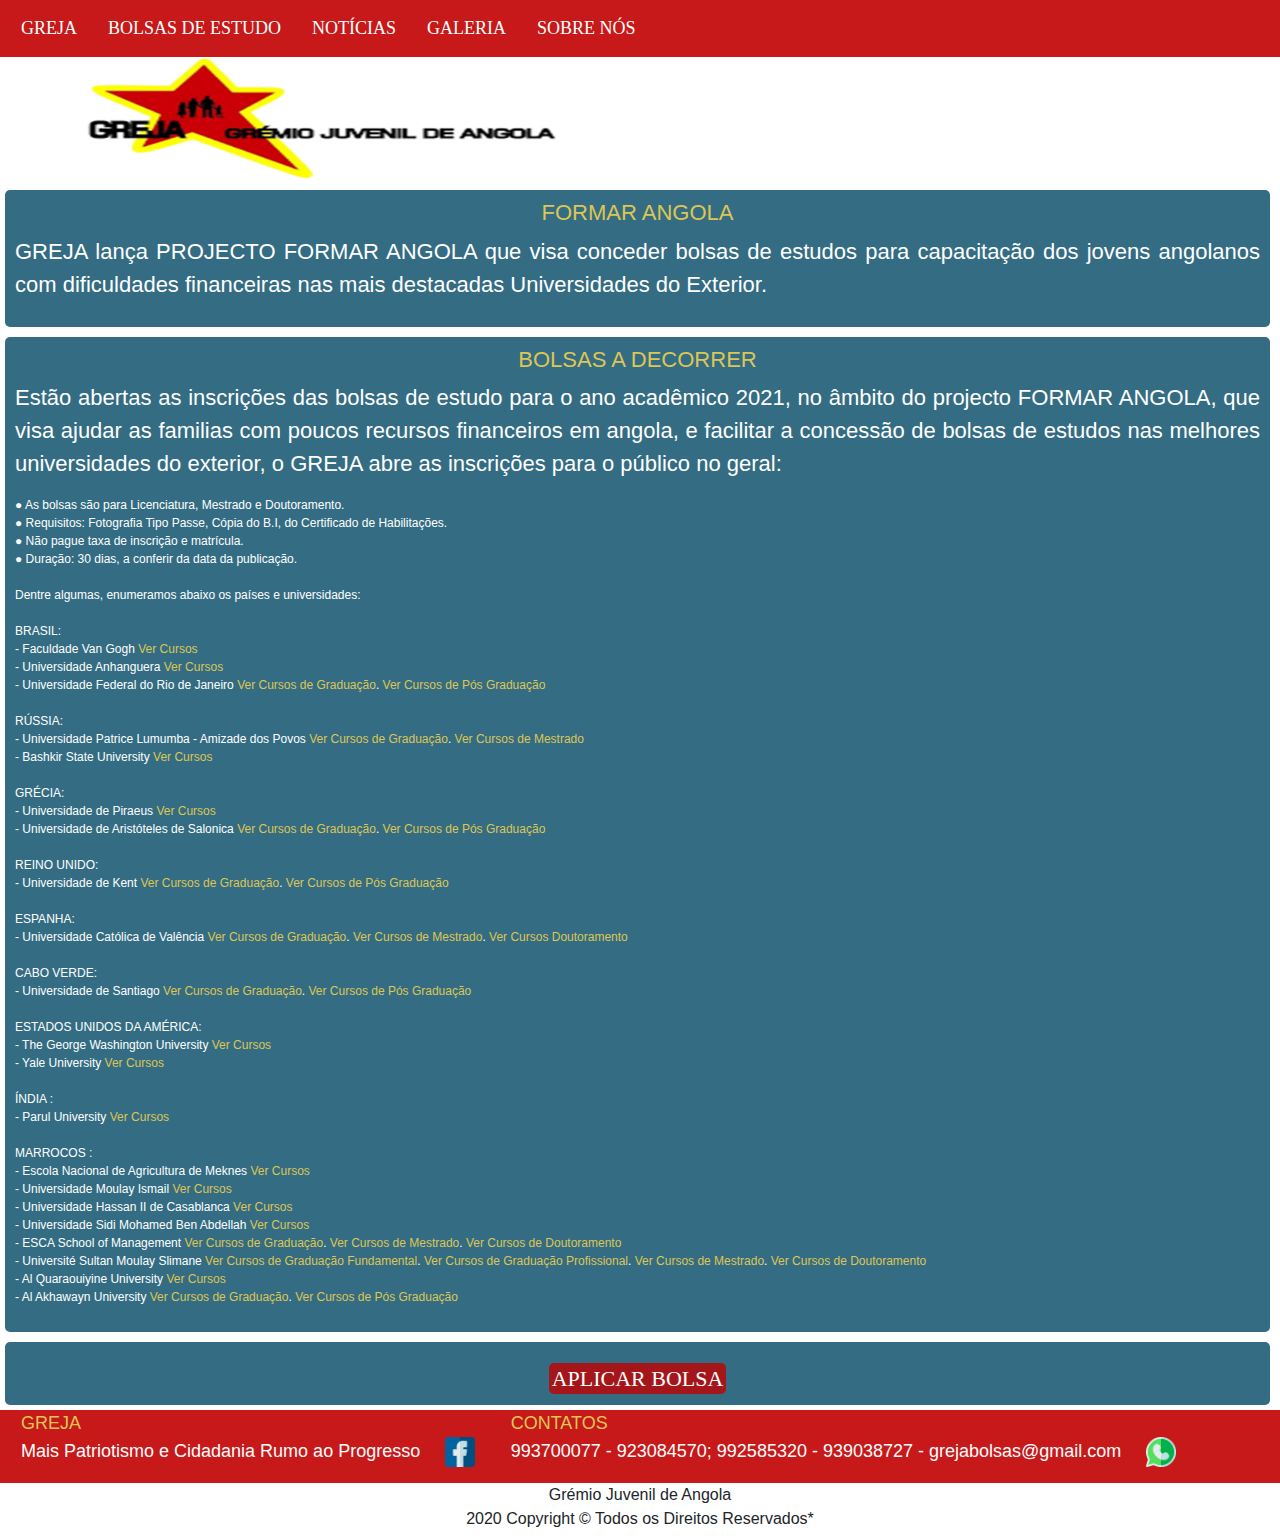
<file: html/Bolsas de Estudo.html>
<!DOCTYPE html>
<html>
<head>
	<meta charset="utf-8">
	<meta http-equiv="X-UA-Compatible" content="IE=edge">
	<meta name="viewport" content="width=device-width, initial-scale=1.0">
	<style type="text/css">
		@import url("../css/moistyle.css")
	</style>
	<style type="text/css">
		@import url("../css/bootstrap-4.3.1.css")
	</style>
	
	<link rel="icon" type="image/png" href="../imagens/greja_logo.png"/>

	<title>Bolsas de Estudo</title>
</head>
<body>
	<header>
		<nav>
			<ul class="novo_menu">
			        <li> <a class="cor_item" href="../index.html">GREJA<span></span></a>
			        <li> <a class="cor_item" href="#">BOLSAS DE ESTUDO<span ></span></a>
			        <li> <a class="cor_item" href="Notícias.html">NOTÍCIAS<span ></span></a>
			        <li> <a class="cor_item" href="Galeria.html">GALERIA <span ></span></a>
			        <li> <a class="cor_item" href="Sobre Nós.html">SOBRE NÓS<span ></span></a>
	    		</ul>			
		</nav>

	</header>
	
	<div>
		
		<nav class="bg-nm-prop nm-do-proprietario">
			<img class="fundo-bott" src="../imagens/greja_logo.png">
		</nav>
	</div>
	<div class="corpo paragrafos">
		<nav class="detalhes-home">
			<h3 class="titulo-dos-textos cor_texto">FORMAR ANGOLA</h3>
			<p>GREJA lança PROJECTO FORMAR ANGOLA que visa conceder bolsas de estudos para capacitação dos jovens angolanos com dificuldades financeiras nas mais destacadas Universidades do Exterior.
 </p>
		</nav>	
	</div>

	<div class="corpo paragrafos">

		<nav class="detalhes-home">
			<h3 class="titulo-dos-textos cor_texto">BOLSAS A DECORRER</h3>
			<p>Estão abertas as inscrições das bolsas de estudo para o ano acadêmico 2021, no âmbito do projecto FORMAR ANGOLA, que visa ajudar as familias com poucos recursos financeiros em angola, e facilitar a concessão de bolsas de estudos nas melhores universidades do exterior, o GREJA abre as inscrições para o público no geral:<br></p>
<p  class="bolsas">
● As bolsas são para Licenciatura, Mestrado e Doutoramento.<br>

● Requisitos: Fotografia Tipo Passe, Cópia do B.I, do Certificado de Habilitações.<br>

● Não pague taxa de inscrição e matrícula.<br>

● Duração: 30 dias, a conferir da data da publicação.<br><br>

Dentre algumas, enumeramos abaixo os países e universidades:<br><br>

BRASIL:<br>
- Faculdade Van Gogh<a class="continuar_leitura" href="https://drive.google.com/file/d/1z48ea-EsJm0boiwRosHN1ZH0bdd9nEXv/view?usp=sharings" target="_blank"> Ver Cursos</a><br>
- Universidade Anhanguera<a class="continuar_leitura" href="https://www.anhanguera.com/cursos/" target="_blank"> Ver Cursos</a><br> - Universidade Federal do Rio de Janeiro<a class="continuar_leitura" href="https://xn--graduao-2wa9a.ufrj.br/index.php/cursos-de-graduao-mainmenu-124" target="_blank"> Ver Cursos de Graduação</a>.<a class="continuar_leitura" href="http://app.pr2.ufrj.br/pr2/cursos" target="_blank"> Ver Cursos de Pós Graduação</a><br><br>

RÚSSIA:<br>
- Universidade Patrice Lumumba - Amizade dos Povos<a class="continuar_leitura" href="http://www.aliancarussa.com.br/arquivos_enviados/VALORES%20GERAIS%20%20DA%20GRADUA%c3%87%c3%83O%20-%20RUDN..pdf" target="_blank"> Ver Cursos de Graduação</a>.<a class="continuar_leitura" href="http://www.aliancarussa.com.br/arquivos_enviados/VALORES%20GERAIS%20DO%20MESTRADO%20-%20RUDN.pdf" target="_blank"> Ver Cursos de Mestrado</a><br>
- Bashkir State University<a class="continuar_leitura" href="https://bashedu.ru/ru/instituty-i-fakultety" target="_blank"> Ver Cursos</a><br><br>

GRÉCIA:<br> 
- Universidade de Piraeus<a class="continuar_leitura" href="https://www.unipi.gr/unipi/en/#" target="_blank"> Ver Cursos</a><br> 
- Universidade de Aristóteles de Salonica<a class="continuar_leitura" href="https://www.auth.gr/faculties" target="_blank"> Ver Cursos de Graduação</a>.<a class="continuar_leitura" href="http://www.dps.auth.gr/el/faculties-and-departments" target="_blank"> Ver Cursos de Pós Graduação</a><br><br>

REINO UNIDO:<br>
- Universidade de Kent<a class="continuar_leitura" href="https://www.kent.ac.uk/courses/undergraduate" target="_blank"> Ver Cursos de Graduação</a>.<a class="continuar_leitura" href="https://www.kent.ac.uk/courses/postgraduate" target="_blank"> Ver Cursos de Pós Graduação</a><br><br>

ESPANHA:<br>
- Universidade Católica de Valência<a class="continuar_leitura" href="https://www.ucv.es/oferta-academica/grados" target="_blank"> Ver Cursos de Graduação</a>.<a class="continuar_leitura" href="https://www.ucv.es/oferta-academica/posgrados"> Ver Cursos de Mestrado</a>.<a class="continuar_leitura" href="https://www.ucv.es/oferta-academica/doctorado/escuela-de-doctorado/presentacion" target="_blank"> Ver Cursos Doutoramento</a><br><br>
CABO VERDE:<br>
- Universidade de Santiago<a class="continuar_leitura" href="https://us.edu.cv/usSITE/index.php/cursos/licenciaturas" target="_blank"> Ver Cursos de Graduação</a>.<a class="continuar_leitura" href="https://www.us.edu.cv/usSITE/index.php/cursos/pos-graduacao" target="_blank"> Ver Cursos de Pós Graduação</a><br><br>

ESTADOS UNIDOS DA AMÉRICA:<br> 
- The George Washington University<a class="continuar_leitura" href="https://www.gwu.edu/schools-colleges" target="_blank"> Ver Cursos</a><br>
- Yale University<a class="continuar_leitura" href="http://catalog.yale.edu/ycps/majors-in-yale-college/" target="_blank"> Ver Cursos</a><br><br>

ÍNDIA :<br>
- Parul University<a class="continuar_leitura" href="https://collegedunia.com/university/55884-parul-university-vadodara/courses-fees" target="_blank"> Ver Cursos</a><br><br>
MARROCOS :<br>

- Escola Nacional de Agricultura de Meknes<a class="continuar_leitura" href="https://university24k.com/pt/u/9857" target="_blank"> Ver Cursos</a><br>

- Universidade Moulay Ismail<a class="continuar_leitura" href="https://university24k.com/pt/u/9956" target="_blank"> Ver Cursos</a><br>

- Universidade Hassan II de Casablanca<a class="continuar_leitura" href="https://pt.qwe.wiki/wiki/University_of_Hassan_II_Casablanca" target="_blank"> Ver Cursos</a><br>

- Universidade Sidi Mohamed Ben Abdellah<a class="continuar_leitura" href="https://university24k.com/pt/u/9960" target="_blank"> Ver Cursos</a><br>

- ESCA School of Management<a class="continuar_leitura" href="http://www.usmba.ac.ma/~usmba2/affaires-academiques/licences/" target="_blank"> Ver Cursos de Graduação</a>.<a class="continuar_leitura" href="http://www.usmba.ac.ma/~usmba2/affaires-academiques/masters/" target="_blank"> Ver Cursos de Mestrado</a>.<a class="continuar_leitura" href="http://www.usmba.ac.ma/~usmba2/affaires-academiques/doctorats/" target="_blank"> Ver Cursos de Doutoramento</a><br>

- Université Sultan Moulay Slimane<a class="continuar_leitura" href="http://www.flshbm.ma/index.php/licence-fodamentale/geographie" target="_blank"> Ver Cursos de Graduação Fundamental</a>.<a class="continuar_leitura" href="http://www.flshbm.ma/index.php/licence-professionelle/iptp" target="_blank"> Ver Cursos de Graduação Profissional</a>.<a class="continuar_leitura" href="http://www.flshbm.ma/index.php/licence-professionelle/iptp" target="_blank"> Ver Cursos de Mestrado</a>.<a class="continuar_leitura" href="http://www.flshbm.ma/index.php/doctorat" target="_blank"> Ver Cursos de Doutoramento</a><br>

- Al Quaraouiyine University<a class="continuar_leitura" href="https://www.4icu.org/reviews/universities-english/10719.html" target="_blank"> Ver Cursos</a><br>

- Al Akhawayn University<a class="continuar_leitura" href="http://www.aui.ma/en/academics/programs/undergraduate-programs.htmlgraduate-programs.html" target="_blank"> Ver Cursos de Graduação</a>.<a class="continuar_leitura" href="http://www.aui.ma/en/academics/programs/graduate-programs.html" target="_blank"> Ver Cursos de Pós Graduação</a>
</p>
		</nav>
	</div>

	<div class="corpo paragrafos">
	<div class="bt-ac"><center><a href="https://forms.gle/UPtAkTQFJ3agrAU69" target="_blank" class="botão-AC">APLICAR BOLSA</a></center></div>
	</div>
	<div class="footer0">
		<ul class="listfoot">
			<li>
				<font class="cor_texto">
				GREJA
				</font>
				<br>
				<font>
				Mais Patriotismo e Cidadania Rumo ao Progresso
				</font>
				<a href="https://www.facebook.com/profile.php?id=110455913735665&ref=content_filter" target="_blank"><img class="icon_foot" src="../imagens/fb.png"></a>
			</li>
			
			<li>
				<font class="cor_texto">
				CONTATOS
				</font>
				<br><font>
				993700077 - 923084570; 992585320 - 939038727 - grejabolsas@gmail.com
				</font>
				<a href="https://api.whatsapp.com/send?1=pt_AO&phone=244939038727&fbclid=IwAR1Jkfakx4v-oDPiVVSEuKEdqM9qDp2cszJefpv-yciJOL3PqJBWJ0nHX2A" target="_blank"><img class="icon_foot" src="../imagens/wa.png"></a>
			</li>
		
			
		</ul>
	</div>

	<footer>
		<p>Grémio Juvenil de Angola<br>2020 Copyright © Todos os Direitos Reservados*</p>
		<!--* -> All rights reserved to Félix Angélico Sakuayela-->
	</footer>
	<script src="../js/jquery-3.3.1.min.js"></script>
	<script src="../js/popper.min.js"></script>
	<script src="../js/bootstrap-4.3.1.js"></script>
</body>
</html>
</file>
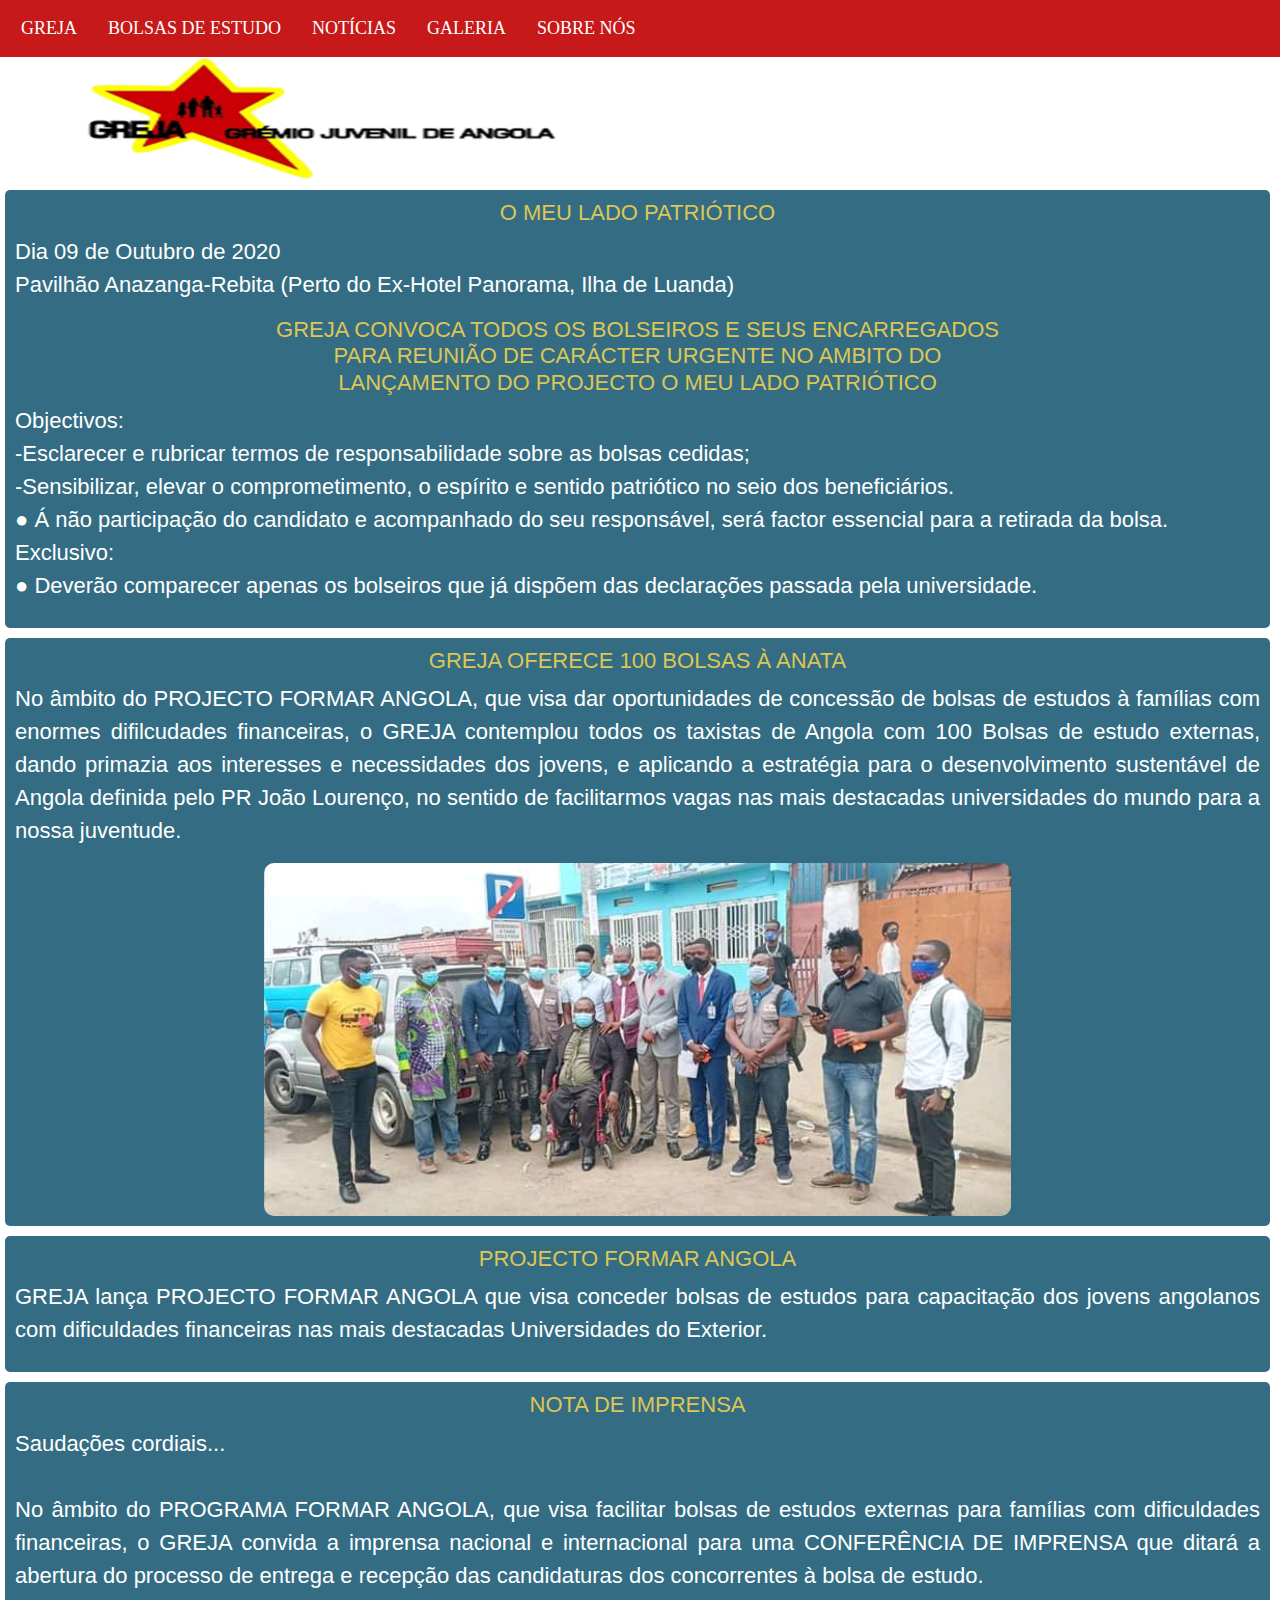
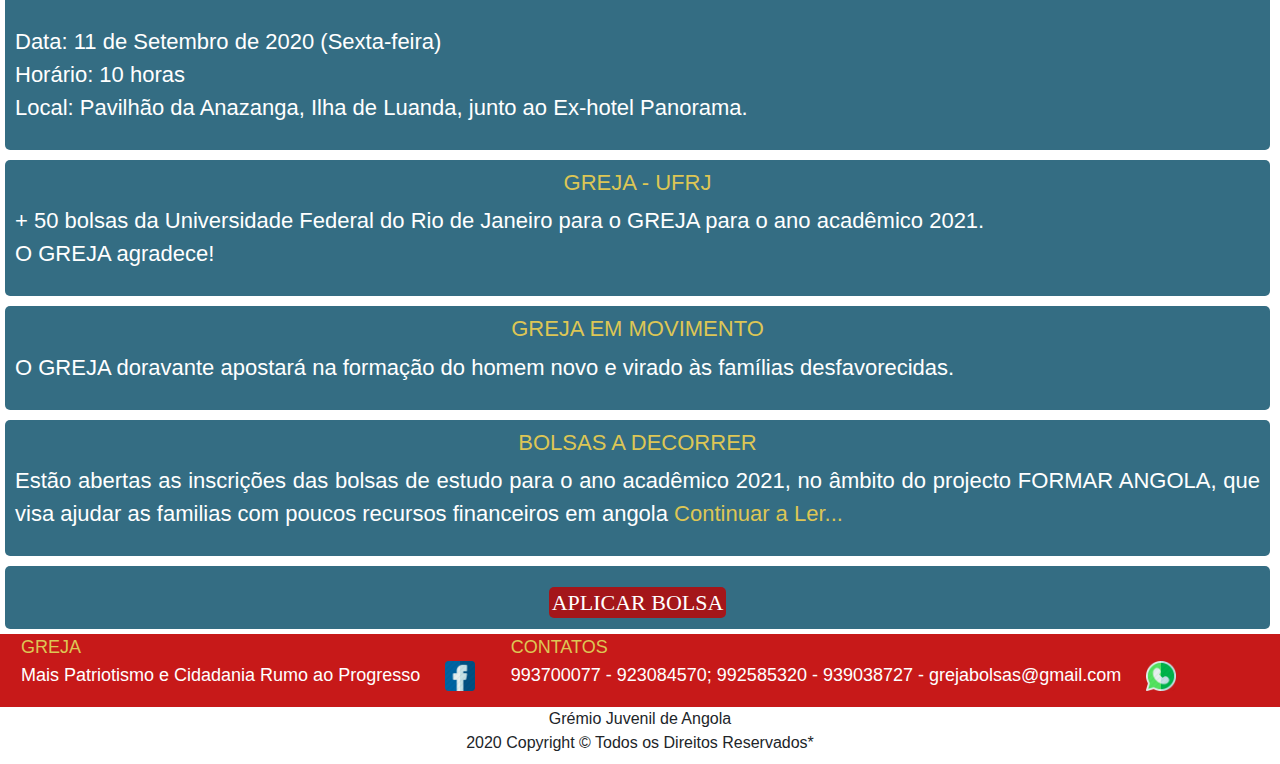
<file: html/Notícias.html>
<!DOCTYPE html>
<html>
<head>
	<meta charset="utf-8">
	<meta http-equiv="X-UA-Compatible" content="IE=edge">
	<meta name="viewport" content="width=device-width, initial-scale=1.0">
	<style type="text/css">
		@import url("../css/moistyle.css")
	</style>
	<style type="text/css">
		@import url("../css/bootstrap-4.3.1.css")
	</style>
	
	<link rel="icon" type="image/png" href="../imagens/greja_logo.png"/>

	<title>Notícias</title>
</head>
<body>
	<header>
		<nav>
			<ul class="novo_menu">
			        <li> <a class="cor_item" href="../index.html">GREJA<span></span></a>
			        <li> <a class="cor_item" href="Bolsas de Estudo.html">BOLSAS DE ESTUDO<span ></span></a>
			        <li> <a class="cor_item" href="#">NOTÍCIAS<span ></span></a>
			        <li> <a class="cor_item" href="Galeria.html">GALERIA <span ></span></a>
			        <li> <a class="cor_item" href="Sobre Nós.html">SOBRE NÓS<span ></span></a>
	    		</ul>			
		</nav>

	</header>
	
	<div>
		
		<nav class="bg-nm-prop nm-do-proprietario">
			<img class="fundo-bott" src="../imagens/greja_logo.png">
		</nav>
	</div>
			<div class="corpo paragrafos">
		<nav class="detalhes-home">
			<h3 class="titulo-dos-textos cor_texto">O MEU LADO PATRIÓTICO</h3>
			<p class="hora_estat">Dia 09 de Outubro de 2020<br> Pavilhão Anazanga-Rebita (Perto do Ex-Hotel Panorama, Ilha de Luanda)</p>
		</nav>
	
		<nav class="detalhes-home">
			<h3 class="titulo-dos-textos cor_texto">GREJA CONVOCA TODOS OS BOLSEIROS E SEUS ENCARREGADOS<br> PARA REUNIÃO DE CARÁCTER URGENTE NO AMBITO DO<br> LANÇAMENTO DO PROJECTO O MEU LADO PATRIÓTICO</h3>
			<p class="hora_estat">Objectivos:<br>

-Esclarecer e rubricar termos de responsabilidade sobre as bolsas cedidas;<br> -Sensibilizar, elevar o comprometimento, o espírito e sentido patriótico no seio dos beneficiários.<br>

● Á não participação do candidato e acompanhado do seu responsável, será factor essencial para a retirada da bolsa.<br>

Exclusivo:<br>

● Deverão comparecer apenas os bolseiros que já dispõem das declarações passada pela universidade.</p>
		</nav>
	</div>
		<div class="corpo paragrafos">
		<nav class="detalhes-home">
			<h3 class="titulo-dos-textos cor_texto">GREJA OFERECE 100 BOLSAS À ANATA</h3>
			<p>No âmbito do PROJECTO FORMAR ANGOLA, que visa dar oportunidades de concessão de bolsas de estudos à famílias com enormes difilcudades financeiras, o GREJA contemplou todos os taxistas de Angola com 100 Bolsas de estudo externas, dando primazia aos interesses e necessidades dos jovens, e aplicando a estratégia para o desenvolvimento sustentável de Angola definida pelo PR João Lourenço, no sentido de facilitarmos vagas nas mais destacadas universidades do mundo para a nossa juventude.</p><center>
			<img class="foto-galeria3" src="../imagens/Notícia/FB_IMG_15998366313449669.jpg"></center>
		</nav>	
	</div>
			<div class="corpo paragrafos">
		<nav class="detalhes-home">
			<h3 class="titulo-dos-textos cor_texto">PROJECTO FORMAR ANGOLA</h3>
			<p>GREJA lança PROJECTO FORMAR ANGOLA que visa conceder bolsas de estudos para capacitação dos jovens angolanos com dificuldades financeiras nas mais destacadas Universidades do Exterior.
 </p>
		</nav>	
	</div>
		<div class="corpo paragrafos">
		<nav class="detalhes-home">
			<h3 class="titulo-dos-textos cor_texto">NOTA DE IMPRENSA</h3>
			<p>Saudações cordiais...<br><br>

No âmbito do PROGRAMA FORMAR ANGOLA, que visa facilitar bolsas de estudos externas para famílias com dificuldades financeiras, o GREJA convida a imprensa nacional e internacional para uma CONFERÊNCIA DE IMPRENSA que ditará a abertura do processo de entrega e recepção das candidaturas dos concorrentes à bolsa de estudo.<br><br>

Data: 11 de Setembro de 2020 (Sexta-feira)<br>

Horário: 10 horas<br>

Local: Pavilhão da Anazanga, Ilha de Luanda, junto ao Ex-hotel Panorama.
 </p>
		</nav>	
	</div>

	<div class="corpo paragrafos">
		<nav class="detalhes-home">
			<h3 class="titulo-dos-textos cor_texto">GREJA - UFRJ</h3>
			<p>+ 50 bolsas da Universidade Federal do Rio de Janeiro para o GREJA para o ano acadêmico 2021. <br>O GREJA agradece!
 </p>
		</nav>	
	</div>

	<div class="corpo paragrafos">
		<nav class="detalhes-home">
			<h3 class="titulo-dos-textos cor_texto">GREJA EM MOVIMENTO</h3>
			<p>O GREJA doravante apostará na formação do homem novo e virado às famílias desfavorecidas.
 </p>
		</nav>	
	</div>
	<div class="corpo paragrafos">

		<nav class="detalhes-home">
			<h3 class="titulo-dos-textos cor_texto">BOLSAS A DECORRER</h3>
			<p>Estão abertas as inscrições das bolsas de estudo para o ano acadêmico 2021, no âmbito do projecto FORMAR ANGOLA, que visa ajudar as familias com poucos recursos financeiros em angola <a class="continuar_leitura" href="../html/Bolsas de Estudo.html"> Continuar a Ler...</a></p>
		</nav>
	</div>
		<div class="corpo paragrafos">
	<div class="bt-ac"><center><a href="https://forms.gle/UPtAkTQFJ3agrAU69" target="_blank" class="botão-AC" >APLICAR BOLSA</a></center></div>
	</div>

	<div class="footer0">
		<ul class="listfoot">
			<li>
				<font class="cor_texto">
				GREJA
				</font>
				<br>
				<font>
				Mais Patriotismo e Cidadania Rumo ao Progresso
				</font>
				<a href="https://www.facebook.com/profile.php?id=110455913735665&ref=content_filter" target="_blank"><img class="icon_foot" src="../imagens/fb.png"></a>
			</li>
			
			<li>
				<font class="cor_texto">
				CONTATOS
				</font>
				<br><font>
				993700077 - 923084570; 992585320 - 939038727 - grejabolsas@gmail.com
				</font>
				<a href="https://api.whatsapp.com/send?1=pt_AO&phone=244939038727&fbclid=IwAR1Jkfakx4v-oDPiVVSEuKEdqM9qDp2cszJefpv-yciJOL3PqJBWJ0nHX2A" target="_blank"><img class="icon_foot" src="../imagens/wa.png"></a>
			</li>
		
			
		</ul>
	</div>

	<footer>
		<p>Grémio Juvenil de Angola<br>2020 Copyright © Todos os Direitos Reservados*</p>
		<!--* -> All rights reserved to Félix Angélico Sakuayela-->
	</footer>
	<script src="../js/jquery-3.3.1.min.js"></script>
	<script src="../js/popper.min.js"></script>
	<script src="../js/bootstrap-4.3.1.js"></script>
</body>
</html>
</file>
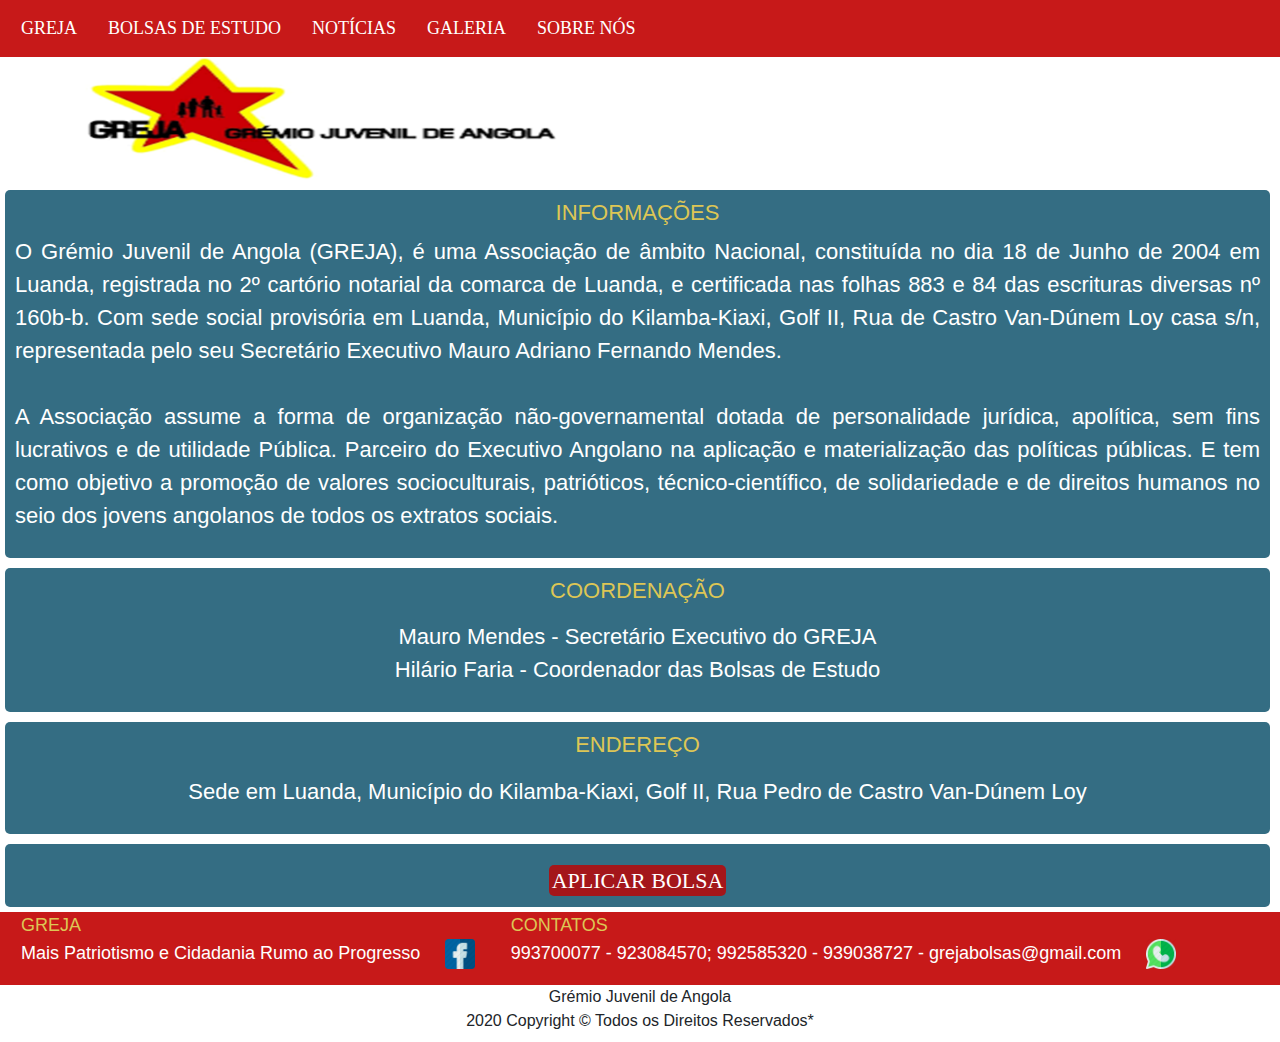
<file: html/Sobre Nós.html>
<!DOCTYPE html>
<html>
<head>
	<meta charset="utf-8">
	<meta http-equiv="X-UA-Compatible" content="IE=edge">
	<meta name="viewport" content="width=device-width, initial-scale=1.0">
	<style type="text/css">
		@import url("../css/moistyle.css")
	</style>
	<style type="text/css">
		@import url("../css/bootstrap-4.3.1.css")
	</style>
	<link rel="icon" type="image/png" href="../imagens/greja_logo.png"/>

	<title>Sobre Nós</title>
</head>
<body>
	<header>
		<nav>
			<ul class="novo_menu">
			        <li> <a class="cor_item" href="../index.html">GREJA<span></span></a>
			        <li> <a class="cor_item" href="Bolsas de Estudo.html">BOLSAS DE ESTUDO<span ></span></a>
			        <li> <a class="cor_item" href="Notícias.html">NOTÍCIAS<span ></span></a>
			        <li> <a class="cor_item" href="Galeria.html">GALERIA <span ></span></a>
			        <li> <a class="cor_item" href="#">SOBRE NÓS<span ></span></a>
	    		</ul>			
		</nav>

	</header>
	
	<div>
		
		<nav class="bg-nm-prop nm-do-proprietario">
			<img class="fundo-bott" src="../imagens/greja_logo.png">
		</nav>
	</div>
		<div class="corpo paragrafos">
		<nav class="detalhes-home">
			<h3 class="titulo-dos-textos cor_texto">INFORMAÇÕES</h3>
			<p>O Grémio Juvenil de Angola (GREJA), é uma Associação de âmbito Nacional, constituída no dia 18 de Junho de 2004 em Luanda, registrada no 2º cartório notarial da comarca de Luanda, e certificada nas folhas 883 e 84 das escrituras diversas nº 160b-b. Com sede social provisória em Luanda, Município do Kilamba-Kiaxi, Golf II, Rua de Castro Van-Dúnem Loy casa s/n, representada pelo seu Secretário Executivo Mauro Adriano Fernando Mendes.
<br><br>A Associação assume a forma de organização não-governamental dotada de personalidade jurídica, apolítica, sem fins lucrativos e de utilidade Pública. Parceiro do Executivo Angolano na aplicação e materialização das políticas públicas. E tem como objetivo a promoção de valores socioculturais, patrióticos, técnico-científico, de solidariedade e de direitos humanos no seio dos jovens angolanos de todos os extratos sociais.
 </p>
		</nav>	
	</div>
		<div class="corpo paragrafos">
		<nav class="detalhes-home">
			<h3 class="titulo-dos-textos cor_texto">COORDENAÇÃO</h3>
			<p><center>Mauro Mendes - Secretário Executivo do GREJA<br>Hilário Faria - Coordenador das Bolsas de Estudo</center></p>
		</nav>
		
	</div>
	<div class="corpo paragrafos">
			<nav class="detalhes-home">
			<h3 class="titulo-dos-textos cor_texto">ENDEREÇO</h3>
			<p><center>Sede em Luanda, Município do Kilamba-Kiaxi, Golf II, Rua Pedro de Castro Van-Dúnem Loy</center></p>
		</nav>
	</div>
		<div class="corpo paragrafos">
	<div class="bt-ac"><center><a href="https://forms.gle/UPtAkTQFJ3agrAU69" target="_blank" class="botão-AC">APLICAR BOLSA</a></center></div>
	</div>

	<div class="footer0">
		<ul class="listfoot">
			<li>
				<font class="cor_texto">
				GREJA
				</font>
				<br>
				<font>
				Mais Patriotismo e Cidadania Rumo ao Progresso
				</font>
				<a href="https://www.facebook.com/profile.php?id=110455913735665&ref=content_filter" target="_blank"><img class="icon_foot" src="../imagens/fb.png"></a>
			</li>
			
			<li>
				<font class="cor_texto">
				CONTATOS
				</font>
				<br><font>
				993700077 - 923084570; 992585320 - 939038727 - grejabolsas@gmail.com
				</font>
				<a href="https://api.whatsapp.com/send?1=pt_AO&phone=244939038727&fbclid=IwAR1Jkfakx4v-oDPiVVSEuKEdqM9qDp2cszJefpv-yciJOL3PqJBWJ0nHX2A" target="_blank"><img class="icon_foot" src="../imagens/wa.png"></a>
			</li>
		
			
		</ul>
	</div>

	<footer>
		<p>Grémio Juvenil de Angola<br>2020 Copyright © Todos os Direitos Reservados*</p>
		<!--* -> All rights reserved to Félix Angélico Sakuayela-->
	</footer>
	<script src="../js/jquery-3.3.1.min.js"></script>
	<script src="../js/popper.min.js"></script>
	<script src="../js/bootstrap-4.3.1.js"></script>
</body>
</html>
</file>
<file: css/themify-icons.css>
@font-face {
	font-family: 'themify';
	src:url('../icon-fonts/themify.eot?-fvbane');
	src:url('../icon-fonts/themify.eot?#iefix-fvbane') format('embedded-opentype'),
		url('../icon-fonts/themify.woff?-fvbane') format('woff'),
		url('../icon-fonts/themify.ttf?-fvbane') format('truetype'),
		url('../icon-fonts/themify.svg?-fvbane#themify') format('svg');
	font-weight: normal;
	font-style: normal;
}

[class^="ti-"], [class*=" ti-"] {
	font-family: 'themify';
	speak: none;
	font-style: normal;
	font-weight: normal;
	font-variant: normal;
	text-transform: none;
	line-height: 1;

	/* Better Font Rendering =========== */
	-webkit-font-smoothing: antialiased;
	-moz-osx-font-smoothing: grayscale;
}

.ti-wand:before {
	content: "\e600";
}
.ti-volume:before {
	content: "\e601";
}
.ti-user:before {
	content: "\e602";
}
.ti-unlock:before {
	content: "\e603";
}
.ti-unlink:before {
	content: "\e604";
}
.ti-trash:before {
	content: "\e605";
}
.ti-thought:before {
	content: "\e606";
}
.ti-target:before {
	content: "\e607";
}
.ti-tag:before {
	content: "\e608";
}
.ti-tablet:before {
	content: "\e609";
}
.ti-star:before {
	content: "\e60a";
}
.ti-spray:before {
	content: "\e60b";
}
.ti-signal:before {
	content: "\e60c";
}
.ti-shopping-cart:before {
	content: "\e60d";
}
.ti-shopping-cart-full:before {
	content: "\e60e";
}
.ti-settings:before {
	content: "\e60f";
}
.ti-search:before {
	content: "\e610";
}
.ti-zoom-in:before {
	content: "\e611";
}
.ti-zoom-out:before {
	content: "\e612";
}
.ti-cut:before {
	content: "\e613";
}
.ti-ruler:before {
	content: "\e614";
}
.ti-ruler-pencil:before {
	content: "\e615";
}
.ti-ruler-alt:before {
	content: "\e616";
}
.ti-bookmark:before {
	content: "\e617";
}
.ti-bookmark-alt:before {
	content: "\e618";
}
.ti-reload:before {
	content: "\e619";
}
.ti-plus:before {
	content: "\e61a";
}
.ti-pin:before {
	content: "\e61b";
}
.ti-pencil:before {
	content: "\e61c";
}
.ti-pencil-alt:before {
	content: "\e61d";
}
.ti-paint-roller:before {
	content: "\e61e";
}
.ti-paint-bucket:before {
	content: "\e61f";
}
.ti-na:before {
	content: "\e620";
}
.ti-mobile:before {
	content: "\e621";
}
.ti-minus:before {
	content: "\e622";
}
.ti-medall:before {
	content: "\e623";
}
.ti-medall-alt:before {
	content: "\e624";
}
.ti-marker:before {
	content: "\e625";
}
.ti-marker-alt:before {
	content: "\e626";
}
.ti-arrow-up:before {
	content: "\e627";
}
.ti-arrow-right:before {
	content: "\e628";
}
.ti-arrow-left:before {
	content: "\e629";
}
.ti-arrow-down:before {
	content: "\e62a";
}
.ti-lock:before {
	content: "\e62b";
}
.ti-location-arrow:before {
	content: "\e62c";
}
.ti-link:before {
	content: "\e62d";
}
.ti-layout:before {
	content: "\e62e";
}
.ti-layers:before {
	content: "\e62f";
}
.ti-layers-alt:before {
	content: "\e630";
}
.ti-key:before {
	content: "\e631";
}
.ti-import:before {
	content: "\e632";
}
.ti-image:before {
	content: "\e633";
}
.ti-heart:before {
	content: "\e634";
}
.ti-heart-broken:before {
	content: "\e635";
}
.ti-hand-stop:before {
	content: "\e636";
}
.ti-hand-open:before {
	content: "\e637";
}
.ti-hand-drag:before {
	content: "\e638";
}
.ti-folder:before {
	content: "\e639";
}
.ti-flag:before {
	content: "\e63a";
}
.ti-flag-alt:before {
	content: "\e63b";
}
.ti-flag-alt-2:before {
	content: "\e63c";
}
.ti-eye:before {
	content: "\e63d";
}
.ti-export:before {
	content: "\e63e";
}
.ti-exchange-vertical:before {
	content: "\e63f";
}
.ti-desktop:before {
	content: "\e640";
}
.ti-cup:before {
	content: "\e641";
}
.ti-crown:before {
	content: "\e642";
}
.ti-comments:before {
	content: "\e643";
}
.ti-comment:before {
	content: "\e644";
}
.ti-comment-alt:before {
	content: "\e645";
}
.ti-close:before {
	content: "\e646";
}
.ti-clip:before {
	content: "\e647";
}
.ti-angle-up:before {
	content: "\e648";
}
.ti-angle-right:before {
	content: "\e649";
}
.ti-angle-left:before {
	content: "\e64a";
}
.ti-angle-down:before {
	content: "\e64b";
}
.ti-check:before {
	content: "\e64c";
}
.ti-check-box:before {
	content: "\e64d";
}
.ti-camera:before {
	content: "\e64e";
}
.ti-announcement:before {
	content: "\e64f";
}
.ti-brush:before {
	content: "\e650";
}
.ti-briefcase:before {
	content: "\e651";
}
.ti-bolt:before {
	content: "\e652";
}
.ti-bolt-alt:before {
	content: "\e653";
}
.ti-blackboard:before {
	content: "\e654";
}
.ti-bag:before {
	content: "\e655";
}
.ti-move:before {
	content: "\e656";
}
.ti-arrows-vertical:before {
	content: "\e657";
}
.ti-arrows-horizontal:before {
	content: "\e658";
}
.ti-fullscreen:before {
	content: "\e659";
}
.ti-arrow-top-right:before {
	content: "\e65a";
}
.ti-arrow-top-left:before {
	content: "\e65b";
}
.ti-arrow-circle-up:before {
	content: "\e65c";
}
.ti-arrow-circle-right:before {
	content: "\e65d";
}
.ti-arrow-circle-left:before {
	content: "\e65e";
}
.ti-arrow-circle-down:before {
	content: "\e65f";
}
.ti-angle-double-up:before {
	content: "\e660";
}
.ti-angle-double-right:before {
	content: "\e661";
}
.ti-angle-double-left:before {
	content: "\e662";
}
.ti-angle-double-down:before {
	content: "\e663";
}
.ti-zip:before {
	content: "\e664";
}
.ti-world:before {
	content: "\e665";
}
.ti-wheelchair:before {
	content: "\e666";
}
.ti-view-list:before {
	content: "\e667";
}
.ti-view-list-alt:before {
	content: "\e668";
}
.ti-view-grid:before {
	content: "\e669";
}
.ti-uppercase:before {
	content: "\e66a";
}
.ti-upload:before {
	content: "\e66b";
}
.ti-underline:before {
	content: "\e66c";
}
.ti-truck:before {
	content: "\e66d";
}
.ti-timer:before {
	content: "\e66e";
}
.ti-ticket:before {
	content: "\e66f";
}
.ti-thumb-up:before {
	content: "\e670";
}
.ti-thumb-down:before {
	content: "\e671";
}
.ti-text:before {
	content: "\e672";
}
.ti-stats-up:before {
	content: "\e673";
}
.ti-stats-down:before {
	content: "\e674";
}
.ti-split-v:before {
	content: "\e675";
}
.ti-split-h:before {
	content: "\e676";
}
.ti-smallcap:before {
	content: "\e677";
}
.ti-shine:before {
	content: "\e678";
}
.ti-shift-right:before {
	content: "\e679";
}
.ti-shift-left:before {
	content: "\e67a";
}
.ti-shield:before {
	content: "\e67b";
}
.ti-notepad:before {
	content: "\e67c";
}
.ti-server:before {
	content: "\e67d";
}
.ti-quote-right:before {
	content: "\e67e";
}
.ti-quote-left:before {
	content: "\e67f";
}
.ti-pulse:before {
	content: "\e680";
}
.ti-printer:before {
	content: "\e681";
}
.ti-power-off:before {
	content: "\e682";
}
.ti-plug:before {
	content: "\e683";
}
.ti-pie-chart:before {
	content: "\e684";
}
.ti-paragraph:before {
	content: "\e685";
}
.ti-panel:before {
	content: "\e686";
}
.ti-package:before {
	content: "\e687";
}
.ti-music:before {
	content: "\e688";
}
.ti-music-alt:before {
	content: "\e689";
}
.ti-mouse:before {
	content: "\e68a";
}
.ti-mouse-alt:before {
	content: "\e68b";
}
.ti-money:before {
	content: "\e68c";
}
.ti-microphone:before {
	content: "\e68d";
}
.ti-menu:before {
	content: "\e68e";
}
.ti-menu-alt:before {
	content: "\e68f";
}
.ti-map:before {
	content: "\e690";
}
.ti-map-alt:before {
	content: "\e691";
}
.ti-loop:before {
	content: "\e692";
}
.ti-location-pin:before {
	content: "\e693";
}
.ti-list:before {
	content: "\e694";
}
.ti-light-bulb:before {
	content: "\e695";
}
.ti-Italic:before {
	content: "\e696";
}
.ti-info:before {
	content: "\e697";
}
.ti-infinite:before {
	content: "\e698";
}
.ti-id-badge:before {
	content: "\e699";
}
.ti-hummer:before {
	content: "\e69a";
}
.ti-home:before {
	content: "\e69b";
}
.ti-help:before {
	content: "\e69c";
}
.ti-headphone:before {
	content: "\e69d";
}
.ti-harddrives:before {
	content: "\e69e";
}
.ti-harddrive:before {
	content: "\e69f";
}
.ti-gift:before {
	content: "\e6a0";
}
.ti-game:before {
	content: "\e6a1";
}
.ti-filter:before {
	content: "\e6a2";
}
.ti-files:before {
	content: "\e6a3";
}
.ti-file:before {
	content: "\e6a4";
}
.ti-eraser:before {
	content: "\e6a5";
}
.ti-envelope:before {
	content: "\e6a6";
}
.ti-download:before {
	content: "\e6a7";
}
.ti-direction:before {
	content: "\e6a8";
}
.ti-direction-alt:before {
	content: "\e6a9";
}
.ti-dashboard:before {
	content: "\e6aa";
}
.ti-control-stop:before {
	content: "\e6ab";
}
.ti-control-shuffle:before {
	content: "\e6ac";
}
.ti-control-play:before {
	content: "\e6ad";
}
.ti-control-pause:before {
	content: "\e6ae";
}
.ti-control-forward:before {
	content: "\e6af";
}
.ti-control-backward:before {
	content: "\e6b0";
}
.ti-cloud:before {
	content: "\e6b1";
}
.ti-cloud-up:before {
	content: "\e6b2";
}
.ti-cloud-down:before {
	content: "\e6b3";
}
.ti-clipboard:before {
	content: "\e6b4";
}
.ti-car:before {
	content: "\e6b5";
}
.ti-calendar:before {
	content: "\e6b6";
}
.ti-book:before {
	content: "\e6b7";
}
.ti-bell:before {
	content: "\e6b8";
}
.ti-basketball:before {
	content: "\e6b9";
}
.ti-bar-chart:before {
	content: "\e6ba";
}
.ti-bar-chart-alt:before {
	content: "\e6bb";
}
.ti-back-right:before {
	content: "\e6bc";
}
.ti-back-left:before {
	content: "\e6bd";
}
.ti-arrows-corner:before {
	content: "\e6be";
}
.ti-archive:before {
	content: "\e6bf";
}
.ti-anchor:before {
	content: "\e6c0";
}
.ti-align-right:before {
	content: "\e6c1";
}
.ti-align-left:before {
	content: "\e6c2";
}
.ti-align-justify:before {
	content: "\e6c3";
}
.ti-align-center:before {
	content: "\e6c4";
}
.ti-alert:before {
	content: "\e6c5";
}
.ti-alarm-clock:before {
	content: "\e6c6";
}
.ti-agenda:before {
	content: "\e6c7";
}
.ti-write:before {
	content: "\e6c8";
}
.ti-window:before {
	content: "\e6c9";
}
.ti-widgetized:before {
	content: "\e6ca";
}
.ti-widget:before {
	content: "\e6cb";
}
.ti-widget-alt:before {
	content: "\e6cc";
}
.ti-wallet:before {
	content: "\e6cd";
}
.ti-video-clapper:before {
	content: "\e6ce";
}
.ti-video-camera:before {
	content: "\e6cf";
}
.ti-vector:before {
	content: "\e6d0";
}
.ti-themify-logo:before {
	content: "\e6d1";
}
.ti-themify-favicon:before {
	content: "\e6d2";
}
.ti-themify-favicon-alt:before {
	content: "\e6d3";
}
.ti-support:before {
	content: "\e6d4";
}
.ti-stamp:before {
	content: "\e6d5";
}
.ti-split-v-alt:before {
	content: "\e6d6";
}
.ti-slice:before {
	content: "\e6d7";
}
.ti-shortcode:before {
	content: "\e6d8";
}
.ti-shift-right-alt:before {
	content: "\e6d9";
}
.ti-shift-left-alt:before {
	content: "\e6da";
}
.ti-ruler-alt-2:before {
	content: "\e6db";
}
.ti-receipt:before {
	content: "\e6dc";
}
.ti-pin2:before {
	content: "\e6dd";
}
.ti-pin-alt:before {
	content: "\e6de";
}
.ti-pencil-alt2:before {
	content: "\e6df";
}
.ti-palette:before {
	content: "\e6e0";
}
.ti-more:before {
	content: "\e6e1";
}
.ti-more-alt:before {
	content: "\e6e2";
}
.ti-microphone-alt:before {
	content: "\e6e3";
}
.ti-magnet:before {
	content: "\e6e4";
}
.ti-line-double:before {
	content: "\e6e5";
}
.ti-line-dotted:before {
	content: "\e6e6";
}
.ti-line-dashed:before {
	content: "\e6e7";
}
.ti-layout-width-full:before {
	content: "\e6e8";
}
.ti-layout-width-default:before {
	content: "\e6e9";
}
.ti-layout-width-default-alt:before {
	content: "\e6ea";
}
.ti-layout-tab:before {
	content: "\e6eb";
}
.ti-layout-tab-window:before {
	content: "\e6ec";
}
.ti-layout-tab-v:before {
	content: "\e6ed";
}
.ti-layout-tab-min:before {
	content: "\e6ee";
}
.ti-layout-slider:before {
	content: "\e6ef";
}
.ti-layout-slider-alt:before {
	content: "\e6f0";
}
.ti-layout-sidebar-right:before {
	content: "\e6f1";
}
.ti-layout-sidebar-none:before {
	content: "\e6f2";
}
.ti-layout-sidebar-left:before {
	content: "\e6f3";
}
.ti-layout-placeholder:before {
	content: "\e6f4";
}
.ti-layout-menu:before {
	content: "\e6f5";
}
.ti-layout-menu-v:before {
	content: "\e6f6";
}
.ti-layout-menu-separated:before {
	content: "\e6f7";
}
.ti-layout-menu-full:before {
	content: "\e6f8";
}
.ti-layout-media-right-alt:before {
	content: "\e6f9";
}
.ti-layout-media-right:before {
	content: "\e6fa";
}
.ti-layout-media-overlay:before {
	content: "\e6fb";
}
.ti-layout-media-overlay-alt:before {
	content: "\e6fc";
}
.ti-layout-media-overlay-alt-2:before {
	content: "\e6fd";
}
.ti-layout-media-left-alt:before {
	content: "\e6fe";
}
.ti-layout-media-left:before {
	content: "\e6ff";
}
.ti-layout-media-center-alt:before {
	content: "\e700";
}
.ti-layout-media-center:before {
	content: "\e701";
}
.ti-layout-list-thumb:before {
	content: "\e702";
}
.ti-layout-list-thumb-alt:before {
	content: "\e703";
}
.ti-layout-list-post:before {
	content: "\e704";
}
.ti-layout-list-large-image:before {
	content: "\e705";
}
.ti-layout-line-solid:before {
	content: "\e706";
}
.ti-layout-grid4:before {
	content: "\e707";
}
.ti-layout-grid3:before {
	content: "\e708";
}
.ti-layout-grid2:before {
	content: "\e709";
}
.ti-layout-grid2-thumb:before {
	content: "\e70a";
}
.ti-layout-cta-right:before {
	content: "\e70b";
}
.ti-layout-cta-left:before {
	content: "\e70c";
}
.ti-layout-cta-center:before {
	content: "\e70d";
}
.ti-layout-cta-btn-right:before {
	content: "\e70e";
}
.ti-layout-cta-btn-left:before {
	content: "\e70f";
}
.ti-layout-column4:before {
	content: "\e710";
}
.ti-layout-column3:before {
	content: "\e711";
}
.ti-layout-column2:before {
	content: "\e712";
}
.ti-layout-accordion-separated:before {
	content: "\e713";
}
.ti-layout-accordion-merged:before {
	content: "\e714";
}
.ti-layout-accordion-list:before {
	content: "\e715";
}
.ti-ink-pen:before {
	content: "\e716";
}
.ti-info-alt:before {
	content: "\e717";
}
.ti-help-alt:before {
	content: "\e718";
}
.ti-headphone-alt:before {
	content: "\e719";
}
.ti-hand-point-up:before {
	content: "\e71a";
}
.ti-hand-point-right:before {
	content: "\e71b";
}
.ti-hand-point-left:before {
	content: "\e71c";
}
.ti-hand-point-down:before {
	content: "\e71d";
}
.ti-gallery:before {
	content: "\e71e";
}
.ti-face-smile:before {
	content: "\e71f";
}
.ti-face-sad:before {
	content: "\e720";
}
.ti-credit-card:before {
	content: "\e721";
}
.ti-control-skip-forward:before {
	content: "\e722";
}
.ti-control-skip-backward:before {
	content: "\e723";
}
.ti-control-record:before {
	content: "\e724";
}
.ti-control-eject:before {
	content: "\e725";
}
.ti-comments-smiley:before {
	content: "\e726";
}
.ti-brush-alt:before {
	content: "\e727";
}
.ti-youtube:before {
	content: "\e728";
}
.ti-vimeo:before {
	content: "\e729";
}
.ti-twitter:before {
	content: "\e72a";
}
.ti-time:before {
	content: "\e72b";
}
.ti-tumblr:before {
	content: "\e72c";
}
.ti-skype:before {
	content: "\e72d";
}
.ti-share:before {
	content: "\e72e";
}
.ti-share-alt:before {
	content: "\e72f";
}
.ti-rocket:before {
	content: "\e730";
}
.ti-pinterest:before {
	content: "\e731";
}
.ti-new-window:before {
	content: "\e732";
}
.ti-microsoft:before {
	content: "\e733";
}
.ti-list-ol:before {
	content: "\e734";
}
.ti-linkedin:before {
	content: "\e735";
}
.ti-layout-sidebar-2:before {
	content: "\e736";
}
.ti-layout-grid4-alt:before {
	content: "\e737";
}
.ti-layout-grid3-alt:before {
	content: "\e738";
}
.ti-layout-grid2-alt:before {
	content: "\e739";
}
.ti-layout-column4-alt:before {
	content: "\e73a";
}
.ti-layout-column3-alt:before {
	content: "\e73b";
}
.ti-layout-column2-alt:before {
	content: "\e73c";
}
.ti-instagram:before {
	content: "\e73d";
}
.ti-google:before {
	content: "\e73e";
}
.ti-github:before {
	content: "\e73f";
}
.ti-flickr:before {
	content: "\e740";
}
.ti-facebook:before {
	content: "\e741";
}
.ti-dropbox:before {
	content: "\e742";
}
.ti-dribbble:before {
	content: "\e743";
}
.ti-apple:before {
	content: "\e744";
}
.ti-android:before {
	content: "\e745";
}
.ti-save:before {
	content: "\e746";
}
.ti-save-alt:before {
	content: "\e747";
}
.ti-yahoo:before {
	content: "\e748";
}
.ti-wordpress:before {
	content: "\e749";
}
.ti-vimeo-alt:before {
	content: "\e74a";
}
.ti-twitter-alt:before {
	content: "\e74b";
}
.ti-tumblr-alt:before {
	content: "\e74c";
}
.ti-trello:before {
	content: "\e74d";
}
.ti-stack-overflow:before {
	content: "\e74e";
}
.ti-soundcloud:before {
	content: "\e74f";
}
.ti-sharethis:before {
	content: "\e750";
}
.ti-sharethis-alt:before {
	content: "\e751";
}
.ti-reddit:before {
	content: "\e752";
}
.ti-pinterest-alt:before {
	content: "\e753";
}
.ti-microsoft-alt:before {
	content: "\e754";
}
.ti-linux:before {
	content: "\e755";
}
.ti-jsfiddle:before {
	content: "\e756";
}
.ti-joomla:before {
	content: "\e757";
}
.ti-html5:before {
	content: "\e758";
}
.ti-flickr-alt:before {
	content: "\e759";
}
.ti-email:before {
	content: "\e75a";
}
.ti-drupal:before {
	content: "\e75b";
}
.ti-dropbox-alt:before {
	content: "\e75c";
}
.ti-css3:before {
	content: "\e75d";
}
.ti-rss:before {
	content: "\e75e";
}
.ti-rss-alt:before {
	content: "\e75f";
}
</file>
<file: css/style.css>
/* =================================
------------------------------------
  Unica - University Template
  Version: 1.0
 ------------------------------------ 
 ====================================*/

/*----------------------------------------*/
/* Template default CSS
/*----------------------------------------*/

html,
body {
	height: 100%;
	font-family: 'Rubik', sans-serif;
}

h1,
h2,
h3,
h4,
h5,
h6 {
	color: #111111;
	margin: 0;
	font-weight: 500;
	font-family: 'Rubik', sans-serif;
}

h1 {
	font-size: 60px;
}

h2 {
	font-size: 36px;
	line-height: 1.2;
}

h3 {
	font-size: 30px;
}

h4 {
	font-size: 24px;
}

h5 {
	font-size: 20px;
}

h6 {
	font-size: 14px;
}

p {
	font-size: 14px;
	color: #636363;
	line-height: 1.6;
}

img {
	max-width: 100%;
}

input:focus,
select:focus,
button:focus,
textarea:focus {
	outline: none;
}

a:hover,
a:focus {
	text-decoration: none;
	outline: none;
}

ul,
ol {
	padding: 0;
	margin: 0;
}

/*---------------------
	Helper CSS
-----------------------*/

.spad {
	padding-top: 90px;
	padding-bottom: 90px;
}

.section-title {
	margin-bottom: 70px;
}

.section-title h3 {
	text-transform: uppercase;
	margin-bottom: 20px;
}

.section-title p {
	margin-bottom: 0;
}

.set-bg {
	background-repeat: no-repeat;
	background-size: cover;
	background-position: center 0;
}

.text-white h1,
.text-white h2,
.text-white h3,
.text-white h4,
.text-white h5,
.text-white p,
.text-white span,
.text-white li,
.text-white a {
	color: #fff;
}

/*---------------------
	Commom elements
-----------------------*/

/* Buttons */

.site-btn {
	position: relative;
	display: inline-block;
	text-transform: uppercase;
	background: #f6783a;
	color: #fff;
	padding: 18px 30px;
	font-size: 14px;
	font-weight: 500;
	line-height: 14px;
	border-radius: 50px;
	min-width: 170px;
	text-align: center;
	border: none;
	cursor: pointer;
}

/* Image Popup */

.img-popup-warp .mfp-content,
.img-popup-warp.mfp-ready.mfp-removing .mfp-content {
	opacity: 0;
	-webkit-transform: scale(0.8);
	-ms-transform: scale(0.8);
	transform: scale(0.8);
	-webkit-transition: all 0.4s;
	-o-transition: all 0.4s;
	transition: all 0.4s;
}

.img-popup-warp.mfp-ready .mfp-content {
	opacity: 1;
	-webkit-transform: scale(1);
	-ms-transform: scale(1);
	transform: scale(1);
}

/* Preloder */

#preloder {
	position: fixed;
	width: 100%;
	height: 100%;
	top: 0;
	left: 0;
	z-index: 999999;
	background: #fff;
}

.loader {
	width: 40px;
	height: 40px;
	position: absolute;
	top: 50%;
	left: 50%;
	margin-top: -13px;
	margin-left: -13px;
	border-radius: 60px;
	animation: loader 0.8s linear infinite;
	-webkit-animation: loader 0.8s linear infinite;
}

@keyframes loader {
	0% {
		-webkit-transform: rotate(0deg);
		        transform: rotate(0deg);
		border: 4px solid #f44336;
		border-left-color: transparent;
	}
	50% {
		-webkit-transform: rotate(180deg);
		        transform: rotate(180deg);
		border: 4px solid #673ab7;
		border-left-color: transparent;
	}
	100% {
		-webkit-transform: rotate(360deg);
		        transform: rotate(360deg);
		border: 4px solid #f44336;
		border-left-color: transparent;
	}
}

@-webkit-keyframes loader {
	0% {
		-webkit-transform: rotate(0deg);
		border: 4px solid #f44336;
		border-left-color: transparent;
	}
	50% {
		-webkit-transform: rotate(180deg);
		border: 4px solid #673ab7;
		border-left-color: transparent;
	}
	100% {
		-webkit-transform: rotate(360deg);
		border: 4px solid #f44336;
		border-left-color: transparent;
	}
}

/*---------------------
	Header section
-----------------------*/

.header-section {
	padding: 20px 0;
	overflow: hidden;
}

.site-logo {
	display: inline-block;
	margin-right: 50px;
	padding-top: 20px;
}

.header-info {
	display: inline-block;
	float: right;
}

.header-info .hf-item {
	display: inline-block;
	margin-left: 35px;
}

.header-info .hf-item i {
	width: 45px;
	height: 45px;
	display: inline-block;
	position: relative;
	text-align: center;
	color: #f6783a;
	font-size: 17px;
	padding-top: 13px;
	margin-right: 20px;
	margin-top: 10px;
	margin-bottom: 10px;
}

.header-info .hf-item i:after {
	position: absolute;
	content: '';
	width: 100%;
	height: 100%;
	left: 0;
	top: 0;
	border: 1px solid #d2d2db;
	-webkit-transform: rotate(45deg);
	    -ms-transform: rotate(45deg);
	        transform: rotate(45deg);
	border-radius: 2px;
}

.header-info .hf-item p {
	display: inline-block;
	position: relative;
	top: 10px;
	margin-bottom: 0;
}

.header-info .hf-item p span {
	display: block;
	font-size: 12px;
	text-transform: uppercase;
	color: #020031;
	font-weight: 500;
}

.nav-switch {
	display: none;
}

.nav-section {
	background-color: black;
}

.nav-section .nav-right {
	float: right;
	padding-top: 23px;
}

.nav-section .nav-right a {
	color: #fff;
	margin-left: 30px;
	font-size: 16px;
}

.main-menu {
	list-style: none;
}

.main-menu li {
	display: inline;
}

.main-menu li a {
	display: inline-block;
	color: #fff;
	font-size: 13px;
	text-transform: uppercase;
	font-weight: 500;
	padding: 25px 20px;
	margin-right: -5px;
	-webkit-transition: all 0.4s ease 0s;
	-o-transition: all 0.4s ease 0s;
	transition: all 0.4s ease 0s;
}

.main-menu li a:hover {
	background-color: red;
}

.main-menu li.active a {
	background-color: red;
}

/*---------------------
	Hero Section
-----------------------*/

.hs-item {
	min-height: 760px;
	position: relative;
	display: table;
	width: 100%;
}

.hs-item .hs-text {
	position: relative;
	display: table-cell;
	vertical-align: middle;
	z-index: 2;
}

.hs-item .hs-subtitle {
	font-size: 16px;
	text-transform: uppercase;
	color: red;
	font-weight: 500;
	letter-spacing: 2px;
	margin-bottom: 30px;
	position: relative;
	opacity: 0;
	top: 50px;
}

.hs-item .hs-title {
	color: #fff;
	font-size: 48px;
	margin-bottom: 25px;
	position: relative;
	left: 150px;
	opacity: 0;
	text-transform: uppercase;
}

.hs-item .hs-des {
	color: #fff;
	font-size: 16px;
	line-height: 2;
	position: relative;
	left: 150px;
	opacity: 0;
}

.hs-item .site-btn {
	margin-top: 30px;
	opacity: 0;
	top: 50px;
}

.owl-item.active .hs-item .hs-title,
.owl-item.active .hs-item .hs-des,
.owl-item.active .hs-item .hs-subtitle,
.owl-item.active .hs-item .site-btn {
	left: 0;
	top: 0;
	opacity: 1;
}

.owl-item.active .hs-item .hs-subtitle {
	-webkit-transition: all 0.5s ease 0.4s;
	-o-transition: all 0.5s ease 0.4s;
	transition: all 0.5s ease 0.4s;
}

.owl-item.active .hs-item .hs-title {
	-webkit-transition: all 0.5s ease 0.6s;
	-o-transition: all 0.5s ease 0.6s;
	transition: all 0.5s ease 0.6s;
}

.owl-item.active .hs-item .hs-des {
	-webkit-transition: all 0.5s ease 0.8s;
	-o-transition: all 0.5s ease 0.8s;
	transition: all 0.5s ease 0.8s;
}

.owl-item.active .hs-item .site-btn {
	-webkit-transition: all 0.5s ease 1s;
	-o-transition: all 0.5s ease 1s;
	transition: all 0.5s ease 1s;
}

.hero-slider .owl-dots {
	position: absolute;
	width: 100%;
	bottom: 30px;
	left: 0;
	z-index: 1;
	text-align: center;
}

.hero-slider .owl-dots .owl-dot {
	display: inline-block;
	width: 10px;
	height: 10px;
	border-radius: 10px;
	background: #fff;
	margin: 0 5px;
}

.hero-slider .owl-dots .owl-dot.active {
	background: #f6783a;
}

/*---------------------
	Counter Section
-----------------------*/

.counter-section {
	background: #020031;
	padding: 40px 0;
}

.counter-section .big-icon {
	display: block;
	float: left;
	width: 71px;
	height: 71px;
	border-radius: 70px;
	background: #fff;
	text-align: center;
	padding-top: 20px;
	margin-right: 15px;
}

.counter-section .big-icon i {
	font-size: 30px;
	color: #f6783a;
}

.counter-section .counter {
	padding-left: 40px;
}

.counter-section .counter .counter-item {
	min-width: 100px;
	font-size: 16px;
	text-transform: uppercase;
	color: #fff;
	border-right: 1px solid #35335a;
	text-align: center;
	display: inline-block;
}

.counter-section .counter .counter-item:last-child {
	border-right: none;
}

.counter-section .counter .counter-item h4 {
	font-size: 36px;
	color: #fff;
	margin-bottom: 4px;
}

.counter-content {
	padding-left: 90px;
}

.counter-content h2 {
	font-size: 20px;
	color: #fff;
	text-transform: uppercase;
	margin-bottom: 10px;
	padding-top: 10px;
}

.counter-content p {
	text-transform: uppercase;
	color: #fff;
}

.counter-content p i {
	color: #f6783a;
	margin-right: 10px;
}

/*---------------------
	Service Section
-----------------------*/

.services {
	margin-bottom: -50px;
}

.service-item {
	margin-bottom: 50px;
}

.service-item .service-icon {
	width: 45px;
	float: left;
}

.service-item .service-icon img {
	max-width: 100%;
}

.service-item .service-content {
	padding-left: 75px;
}

.service-item .service-content h4 {
	margin-bottom: 15px;
	font-weight: 400;
}

/*---------------------
	Enroll Section
-----------------------*/

.enroll-section {
	position: relative;
}

.enroll-section:after {
	position: absolute;
	content: '';
	width: 100%;
	height: 100%;
	left: 0;
	top: 0;
	background: #000;
	opacity: 0.8;
}

.enroll-section .container {
	position: relative;
	z-index: 1;
}

.enroll-section .section-title {
	margin-bottom: 40px;
}

.enroll-list-item {
	padding-left: 70px;
	position: relative;
	padding-bottom: 15px;
	margin-bottom: 10px;
}

.enroll-list-item span {
	position: absolute;
	width: 40px;
	height: 40px;
	left: 0;
	top: 0;
	text-align: center;
	border-radius: 50px;
	background: #f6783a;
	font-size: 16px;
	font-weight: 500;
	padding-top: 10px;
}

.enroll-list-item h5 {
	font-weight: 400;
	margin-bottom: 10px;
}

.enroll-list-item:after {
	position: absolute;
	content: '';
	height: calc(100% - 45px);
	left: 20px;
	top: 48px;
	border-left: 1px dashed #6c6e70;
}

.enroll-list-item:last-child {
	margin-bottom: 0;
	padding-bottom: 0;
}

.enroll-list-item:last-child:after {
	display: none;
}

/*---------------------
	Courses Section
-----------------------*/

.courses-section .container {
	margin-bottom: -50px;
}

.course-item {
	margin-bottom: 50px;
}

.course-item .course-thumb {
	margin-bottom: 45px;
	position: relative;
}

.course-item .course-thumb img {
	min-width: 100%;
}

.course-item .course-thumb .course-cat {
	position: absolute;
	text-align: center;
	width: 100%;
	left: 0;
	bottom: -19px;
}

.course-item .course-thumb .course-cat span {
	min-width: 150px;
	bottom: 0;
	background: #f6783a;
	padding: 10px 15px;
	text-align: center;
	font-size: 13px;
	text-transform: uppercase;
	font-weight: bold;
	color: #fff;
	display: inline-block;
	border-radius: 50px;
	letter-spacing: 2px;
}

.course-item .course-info {
	text-align: center;
	margin: 0 -15px;
}

.course-item .course-info .date {
	color: #f6783a;
	font-size: 14px;
	margin-bottom: 10px;
}

.course-item .course-info h4 {
	font-weight: 400;
	line-height: 1.3;
}

.course-item .course-info .cource-price {
	padding-top: 15px;
	color: #f6783a;
}

.course-item .course-info .cource-price span {
	font-size: 14px;
	font-weight: 500;
	color: #b7b7b7;
}

/*---------------------
	Fact Section
-----------------------*/

.fact-section {
	background-position: center center;
	position: relative;
}

.fact-section:after {
	position: absolute;
	content: '';
	width: 100%;
	height: 100%;
	left: 0;
	top: 0;
	background: #000;
	opacity: 0.8;
}

.fact-section .container {
	position: relative;
	z-index: 1;
}

.fact {
	text-align: center;
}

.fact-icon {
	font-size: 48px;
	color: #fff;
	width: 50px;
	display: inline-block;
}

.fact-text {
	padding-left: 20px;
	display: inline-block;
	text-align: left;
}

.fact-text h2 {
	color: #f6783a;
	font-weight: 400;
}

.fact-text p {
	margin-bottom: 0;
	text-transform: uppercase;
	color: #fff;
}

/*---------------------
	Event Section
-----------------------*/

.event-item {
	margin-bottom: 50px;
}

.event-item .event-thumb {
	margin-bottom: 45px;
	position: relative;
}

.event-item .event-thumb img {
	min-width: 100%;
}

.event-item .event-thumb .event-date {
	position: absolute;
	text-align: center;
	width: 100%;
	left: 0;
	bottom: -19px;
}

.event-item .event-thumb .event-date span {
	min-width: 170px;
	bottom: 0;
	background: #f6783a;
	padding: 10px 15px;
	text-align: center;
	font-size: 16px;
	font-weight: bold;
	color: #fff;
	display: inline-block;
	border-radius: 50px;
	letter-spacing: 2px;
}

.event-item .event-info {
	text-align: center;
}

.event-item .event-info h4 {
	margin-bottom: 20px;
	font-weight: 400;
}

.event-item .event-info p {
	margin-bottom: 30px;
}

.event-item .event-info p i {
	color: #f6783a;
	padding-left: 13px;
	padding-right: 4px;
}

.event-item .event-info .event-readmore {
	font-size: 13px;
	text-transform: uppercase;
	color: #b7b7b7;
	letter-spacing: 2px;
	font-weight: 500;
}

.event-item .event-info .event-readmore i {
	color: #f6783a;
}

/*---------------------
	Gallery Section
-----------------------*/

.gallery .gallery-item {
	width: 12.5%;
	position: relative;
}

.gallery .gallery-item:after {
	content: '';
	display: block;
	clear: both;
}

.gallery .gallery-item:before {
	position: absolute;
	content: '';
	height: 100%;
	width: 100%;
	left: 0;
	top: 0;
	background: #000;
	opacity: 0;
	-webkit-transition: all 0.4s;
	-o-transition: all 0.4s;
	transition: all 0.4s;
}

.gallery .gallery-item:hover:before {
	opacity: 0.3;
}

.gallery .gallery-item.gi-big,
.gallery .gallery-item.gi-long {
	width: 25%;
}

.gallery .gallery-item a {
	position: absolute;
	width: 50px;
	height: 50px;
	background: rgba(246, 120, 58, 0.9);
	color: #fff;
	left: 50%;
	top: 60%;
	margin-left: -25px;
	margin-top: -25px;
	border-radius: 50%;
	padding-top: 13px;
	text-align: center;
	opacity: 0;
	z-index: 1;
	-webkit-transition: all 0.4s;
	-o-transition: all 0.4s;
	transition: all 0.4s;
}

.gallery .gallery-item a i {
	font-size: 24px;
}

.gallery .gallery-item:hover a {
	opacity: 1;
	top: 50%;
	-webkit-transition: all 0.4s cubic-bezier(0.55, 0.09, 0.68, 0.53) 0s;
	-o-transition: all 0.4s cubic-bezier(0.55, 0.09, 0.68, 0.53) 0s;
	transition: all 0.4s cubic-bezier(0.55, 0.09, 0.68, 0.53) 0s;
}

.gallery .grid-sizer {
	width: 12.5%;
}

/*---------------------
	Blog Section
-----------------------*/

.blog-item {
	margin-bottom: 60px;
	overflow: hidden;
}

.blog-item .blog-thumb {
	width: 230px;
	height: 170px;
	float: left;
}

.blog-item .blog-content {
	padding-left: 258px;
}

.blog-item .blog-content h4 {
	font-size: 22px;
	font-weight: 400;
	margin-bottom: 8px;
	line-height: 1.4;
}

.blog-item .blog-meta {
	margin-bottom: 15px;
}

.blog-item .blog-meta span {
	margin-right: 10px;
	font-size: 12px;
	color: #b7b7b7;
}

.blog-item .blog-meta span i {
	color: #f6783a;
	margin-right: 3px;
}

/*---------------------
	Newsletter Section
-----------------------*/

.newsletter-section {
	background: #f7f7f7;
	padding: 50px 0;
}

.newsletter-section .newsletter {
	position: relative;
	margin-top: 12px;
}

.newsletter-section .newsletter input {
	width: 100%;
	font-size: 14px;
	padding: 18px 30px;
	border: none;
	border-radius: 50px;
	padding-right: 170px;
}

.newsletter-section .newsletter .site-btn {
	position: absolute;
	right: 0;
	top: 0;
	height: 100%;
	border-radius: 0px 50px 50px 0px;
	min-width: 150px;
}

/*---------------------
	Footer Section
-----------------------*/

.footer-section {
	background-color: #020031;
	background-image: url("../img/footer-bg.png");
	background-repeat: no-repeat;
	background-position: center 75px;
}

.footer-section .footer-top {
	padding: 65px 15px;
}

.footer-section .copyright {
	border-top: 1px solid #312f56;
	padding: 27px 0;
	text-align: center;
}

.footer-section .copyright p {
	color: #b7b7b7;
	margin-bottom: 0;
}

.footer-section .copyright p a {
	color: #fff;
	font-weight: 500;
}

.footer-section .copyright p a:hover {
	color: #f6783a;
}

.footer-widget .fw-title {
	text-transform: uppercase;
	color: #fff;
	margin-bottom: 25px;
	padding-top: 10px;
}

.footer-widget p,
.footer-widget span {
	color: #b7b7b7;
}

.footer-widget ul {
	list-style: none;
}

.footer-widget .about-widget img {
	margin-bottom: 30px;
}

.footer-widget .about-widget p {
	margin-bottom: 35px;
}

.footer-widget .social a {
	color: #b7b7b7;
	margin-right: 15px;
}

.footer-widget .dobule-link ul {
	display: inline-block;
}

.footer-widget .dobule-link ul a {
	display: block;
	font-size: 14px;
	color: #b7b7b7;
	margin-bottom: 15px;
}

.footer-widget .dobule-link ul a:hover {
	color: #f6783a;
}

.footer-widget .dobule-link ul li:last-child a {
	margin-bottom: 0;
}

.footer-widget .dobule-link ul:last-child {
	margin-left: 50px;
}

.footer-widget .recent-post li {
	margin-bottom: 25px;
}

.footer-widget .recent-post p {
	margin-bottom: 5px;
}

.footer-widget .recent-post span {
	font-size: 12px;
}

.footer-widget .recent-post span i {
	color: #f6783a;
	margin-right: 5px;
}

.footer-widget .contact li {
	margin-bottom: 15px;
	display: block;
}

.footer-widget .contact li p {
	margin-bottom: 0;
}

.footer-widget .contact i {
	font-size: 12px;
}

/*---------------------
	Other Pages
----------------------
======================*/

.site-breadcrumb {
	padding: 60px 0;
	color: #b7b7b7;
	font-size: 18px;
}

.site-breadcrumb a {
	color: #111111;
}

.site-breadcrumb a i {
	margin: 0;
}

.site-breadcrumb i {
	margin: 0 10px;
}

.site-pageination {
	list-style: none;
}

.site-pageination li {
	display: inline;
	text-align: center;
}

.site-pageination li a {
	display: inline-block;
	min-width: 40px;
	height: 40px;
	border: 1px solid #e1e1e1;
	color: #636363;
	padding-top: 9px;
	font-size: 14px;
	margin-right: 14px;
	border-radius: 2px;
}

.site-pageination li a:hover,
.site-pageination li a.active {
	background: #f6783a;
	border-color: #f6783a;
	color: #fff;
}

/*---------------------
	About page
-----------------------*/

.about-text h5 {
	font-weight: 400;
	margin-bottom: 12px;
}

.about-text .about-list {
	list-style: none;
	padding-top: 10px;
}

.about-text .about-list li {
	font-size: 14px;
	color: #636363;
	margin-bottom: 10px;
}

.about-text .about-list li i {
	color: #f6783a;
}

.testimonial-section {
	background: #f7f7f7;
}

.testimonial-slider .ts-author-pic {
	width: 110px;
	height: 110px;
	border-radius: 50%;
	margin: 5px auto 0;
}

.testimonial-slider .ts-text p {
	font-size: 18px;
	margin-bottom: 20px;
}

.testimonial-slider .ts-text h5 {
	font-size: 18px;
	font-weight: 400;
	text-transform: uppercase;
	margin-bottom: 10px;
}

.testimonial-slider .ts-text span {
	color: #f6783a;
	font-size: 14px;
}

.testimonial-slider .owl-nav {
	position: absolute;
	top: 35px;
	width: 180px;
	left: 40px;
}

.testimonial-slider .owl-prev {
	float: left;
}

.testimonial-slider .owl-next {
	float: right;
}

.testimonial-slider .owl-prev,
.testimonial-slider .owl-next {
	font-size: 36px;
	color: #b7b7b7;
}

.testimonial-slider .owl-dots {
	position: absolute;
	left: -15px;
	bottom: -5px;
	width: 25%;
	padding: 0 15px;
	text-align: center;
}

.testimonial-slider .owl-dots .owl-dot {
	width: 10px;
	height: 10px;
	border-radius: 20px;
	background: #b7b7b7;
	display: inline-block;
	margin: auto 5px;
}

.testimonial-slider .owl-dots .owl-dot.active {
	background: #f6783a;
}

.member {
	text-align: center;
}

.member h5 {
	font-size: 22px;
	font-weight: 400;
	margin-bottom: 5px;
}

.member p {
	color: #f6783a;
	margin-bottom: 0;
	font-weight: 14;
}

.member:hover .member-pic:after {
	opacity: 0.4;
}

.member:hover .member-social {
	opacity: 1;
}

.member:hover .member-social a {
	top: 0;
}

.member:hover .member-social a:nth-child(1) {
	-webkit-transition: all 0.2s;
	-o-transition: all 0.2s;
	transition: all 0.2s;
}

.member:hover .member-social a:nth-child(2) {
	-webkit-transition: all 0.4s;
	-o-transition: all 0.4s;
	transition: all 0.4s;
}

.member:hover .member-social a:nth-child(3) {
	-webkit-transition: all 0.6s;
	-o-transition: all 0.6s;
	transition: all 0.6s;
}

.member .member-pic {
	width: 200px;
	height: 200px;
	border-radius: 50%;
	overflow: hidden;
	position: relative;
	display: inline-block;
	margin-bottom: 40px;
}

.member .member-pic:after {
	position: absolute;
	content: '';
	width: 100%;
	height: 100%;
	left: 0;
	top: 0;
	background: #000;
	opacity: 0;
	-webkit-transition: all 0.4s;
	-o-transition: all 0.4s;
	transition: all 0.4s;
}

.member .member-social {
	position: absolute;
	width: 100%;
	left: 0;
	top: 50%;
	margin-top: -6px;
	z-index: 2;
	opacity: 0;
	-webkit-transition: all 0.4s;
	-o-transition: all 0.4s;
	transition: all 0.4s;
}

.member .member-social a {
	padding: 0 5px;
	margin: auto 5px;
	color: #fff;
	position: relative;
	top: -20px;
	-webkit-transition: all 0.4s;
	-o-transition: all 0.4s;
	transition: all 0.4s;
}

.member .member-social a:hover {
	color: #f6783a;
}

/*---------------------
	Blog Page
-----------------------*/

.post-item {
	margin-bottom: 60px;
}

.post-item .post-thumb {
	height: 320px;
	margin-bottom: 40px;
}

.post-item .post-thumb-full {
	margin-bottom: 40px;
}

.post-item .post-content h3 {
	font-size: 29px;
	font-weight: 400;
	margin-bottom: 10px;
}

.post-item .post-content h3 a {
	color: #111111;
}

.post-item .post-content p {
	margin-bottom: 0;
}

.post-item .post-meta {
	margin-bottom: 10px;
}

.post-item .post-meta span {
	margin-right: 10px;
	font-size: 14px;
	color: #b7b7b7;
}

.post-item .post-meta span i {
	color: #f6783a;
}

.post-item .tag {
	padding-top: 15px;
	padding-bottom: 40px;
	font-size: 12px;
	text-transform: uppercase;
	color: #b7b7b7;
}

.post-item .tag i {
	color: #f6783a;
	margin-right: 5px;
}

.post-item .post-author {
	padding: 40px 0;
	border-top: 1px solid #f5f5f5;
}

.post-item .post-author .pa-thumb {
	float: left;
	width: 100px;
	height: 100px;
	border-radius: 50%;
}

.post-item .post-author .pa-content {
	padding-left: 130px;
	padding-top: 5px;
}

.post-item .post-author .pa-content h4 {
	font-size: 18px;
	margin-bottom: 10px;
}

.comment-warp {
	padding-top: 40px;
	border-top: 1px solid #f5f5f5;
}

.comment-warp .comment-title {
	font-weight: 400;
	margin-bottom: 35px;
}

.comment-warp .comment-list {
	list-style: none;
}

.comment-warp .comment-list .replay-comment-list {
	list-style: none;
	margin-left: 14%;
}

.comment-warp .comment {
	margin-bottom: 40px;
}

.comment-warp .comment .comment-avator {
	float: left;
	width: 70px;
	height: 70px;
	border-radius: 50%;
}

.comment-warp .comment .comment-content {
	padding-left: 100px;
}

.comment-warp .comment .comment-content .c-date {
	font-size: 12px;
	text-transform: uppercase;
	color: #b7b7b7;
	margin-bottom: 5px;
	display: block;
}

.comment-warp .comment .comment-content h5 {
	font-size: 18px;
	margin-bottom: 5px;
	font-weight: 400;
}

.comment-warp .comment .comment-content p {
	margin-bottom: 0;
}

.comment-warp .comment .comment-content .c-btn {
	display: inline-block;
	font-size: 12px;
	text-transform: uppercase;
	border: 1px solid #e1e1e1;
	color: #111111;
	padding: 5px 25px;
	border-radius: 2px;
	margin-right: 5px;
	margin-top: 15px;
}

.comment-warp .comment .comment-content .c-btn:hover {
	border-color: #f6783a;
	background: #f6783a;
	color: #fff;
}

.comment-form-warp {
	padding: 40px 0;
	border-top: 1px solid #f5f5f5;
}

.comment-form input[type='text'],
.comment-form input[type='email'],
.comment-form textarea {
	width: 100%;
	border: 1px solid #cccccc;
	font-size: 14px;
	padding: 18px 20px;
	margin-bottom: 30px;
	border-radius: 2px;
}

.comment-form textarea {
	height: 150px;
}

.comment-form.--contact input[type='text'],
.comment-form.--contact input[type='email'],
.comment-form.--contact textarea {
	border: 1px solid #e1e1e1;
}

.comment-form.--contact textarea {
	margin-bottom: 50px;
}

.widget {
	margin-bottom: 55px;
	margin-left: -19px;
}

.widget .widget-title {
	font-weight: 400;
	font-size: 24px;
	margin-bottom: 30px;
}

.widget ul {
	list-style: none;
}

.widget ul a {
	font-size: 14px;
	color: #636363;
	margin-bottom: 10px;
	padding: 5px 0;
	display: inline-block;
}

.widget ul a:hover {
	color: #f6783a;
}

.widget .search-widget {
	position: relative;
}

.widget .search-widget input {
	width: 100%;
	border: 1px solid #9d9d9d;
	padding: 10px 15px;
	padding-right: 55px;
	font-size: 14px;
}

.widget .search-widget button {
	position: absolute;
	height: 100%;
	right: 0;
	top: 0;
	border: none;
	width: 50px;
	padding-top: 5px;
	color: #b7b7b7;
	background-color: transparent;
	-webkit-transform: rotateY(180deg);
	        transform: rotateY(180deg);
}

.widget .recent-post-widget .rp-item {
	margin-bottom: 25px;
	display: block;
	overflow: hidden;
}

.widget .recent-post-widget .rp-thumb {
	width: 70px;
	height: 70px;
	float: left;
	margin-right: 30px;
}

.widget .recent-post-widget .rp-content {
	padding-left: 100px;
}

.widget .recent-post-widget .rp-content p {
	font-size: 12px;
	color: #b7b7b7;
	margin-bottom: 0;
}

.widget .recent-post-widget .rp-content p i {
	color: #f6783a;
}

.widget .recent-post-widget .rp-content h6 {
	font-size: 14px;
	font-weight: 400;
	line-height: 1.5;
	margin-bottom: 10px;
}

.widget .tags a {
	min-width: 80px;
	text-transform: uppercase;
	display: inline-block;
	font-size: 10px;
	line-height: 10px;
	color: #636363;
	padding: 12px 15px;
	border: 1px solid #f6783a;
	margin-right: 5px;
	margin-bottom: 8px;
	text-align: center;
	border-radius: 2px;
}

.post-item.post-details {
	margin-bottom: 0;
}

.post-item.post-details p {
	margin-bottom: 15px;
}

.post-item.post-details blockquote {
	padding: 25px 30px;
	font-size: 16px;
	color: #111111;
	border-left: 3px solid #f6783a;
	-webkit-box-shadow: 0 0 40px #f2f2f2;
	        box-shadow: 0 0 40px #f2f2f2;
	margin: 40px 0 35px;
}

/*---------------------
	Contact page
-----------------------*/

.map-section {
	height: 500px;
	position: relative;
}

.map-section .map {
	height: 100%;
}

.contact-info-warp {
	position: absolute;
	width: 400px;
	height: 100%;
	background: rgba(2, 0, 49, 0.8);
	text-align: center;
	z-index: 1;
	padding-top: 70px;
}

.contact-info-warp .contact-info {
	margin-bottom: 40px;
}

.contact-info-warp .contact-info h4 {
	color: #fff;
	font-weight: 400;
	margin-bottom: 8px;
}

.contact-info-warp .contact-info p {
	color: #fff;
	margin-bottom: 0;
}

/*------------------
	Responsive
---------------------*/

@media (min-width: 1200px) {
	.container {
		max-width: 1170px;
	}
}

/* Medium screen : 992px. */

@media only screen and (min-width: 992px) and (max-width: 1199px) {
	.counter-section .counter {
		padding-left: 20px;
	}
	.counter-section .counter .counter-item {
		min-width: 80px;
	}
	.counter-section .counter .counter-item h4 {
		font-size: 35px;
	}
	.widget {
		margin-left: 0;
	}
}

/* Tablet :768px. */

@media only screen and (min-width: 768px) and (max-width: 991px) {
	.header-info .hf-item i {
		float: left;
	}
	.header-info .hf-item p {
		display: block;
	}
	.hs-item {
		height: auto;
		min-height: auto;
		padding: 140px 0;
	}
	.counter-section .counter {
		padding-top: 15px;
		padding-left: 0;
	}
	.counter-section .counter .counter-item {
		min-width: 70px;
	}
	.counter-section .counter .counter-item h4 {
		font-size: 27px;
	}
	.gallery .gallery-item,
	.gallery .gallery-item.gi-big,
	.gallery .gallery-item.gi-long {
		width: 25%;
	}
	.footer-widget {
		margin-bottom: 40px;
	}
	.testimonial-slider .owl-nav {
		left: -16px;
	}
	.member {
		margin-bottom: 40px;
	}
	.sidebar {
		padding-top: 80px;
	}
	.widget {
		margin-left: 0;
	}
}

/* Large Mobile :480px. */

@media only screen and (max-width: 767px) {
	.header-info {
		display: none;
	}
	.site-logo {
		padding: 15px 0;
	}
	.nav-switch {
		position: absolute;
		right: 30px;
		font-size: 30px;
		color: #111;
		top: 25px;
		display: block;
	}
	.nav-section .nav-right {
		display: block;
		float: none;
		text-align: right;
		padding-bottom: 20px;
	}
	.main-menu {
		display: none;
	}
	.main-menu li {
		display: block;
	}
	.main-menu li a {
		padding: 15px;
		display: block;
		border-top: 1px solid #212031;
	}
	.main-menu li a:hover {
		background-color: transparent;
		color: #f6783a;
	}
	.main-menu li.active a {
		background-color: transparent;
	}
	.hs-item {
		min-height: auto;
		padding: 100px 0;
	}
	.hs-item .hs-title {
		font-size: 40px;
	}
	.counter-section .counter {
		float: none;
		padding-top: 30px;
		padding-left: 0;
		text-align: center;
	}
	.gallery .gallery-item,
	.gallery .gallery-item.gi-big,
	.gallery .gallery-item.gi-long {
		width: 50%;
	}
	.fact {
		text-align: left;
		margin-bottom: 15px;
	}
	.footer-widget {
		margin-bottom: 40px;
	}
	.testimonial-slider .owl-nav {
		left: 50%;
		margin-left: -90px;
	}
	.testimonial-slider .owl-dots {
		text-align: center;
		width: 100%;
		left: 0;
		bottom: 0;
	}
	.testimonial-slider .ts-author-pic {
		margin: 5px auto 30px;
	}
	.testimonial-slider .ts-item {
		text-align: center;
		padding-bottom: 50px;
	}
	.member {
		margin-bottom: 40px;
	}
	.sidebar {
		padding-top: 80px;
	}
	.widget {
		margin-left: 0;
	}
	.map-section {
		height: auto;
	}
	.contact-info-warp {
		position: relative;
		height: auto;
		display: block;
		width: 100%;
		padding-bottom: 70px;
	}
	.map-section .map {
		height: 300px;
	}
}

/* small Mobile :320px. */

@media only screen and (max-width: 479px) {
	.hs-item .hs-title {
		font-size: 27px;
	}
	.counter-section .counter .counter-item {
		min-width: 65px;
	}
	.counter-section .counter .counter-item h4 {
		font-size: 25px;
	}
	.course-item .course-info {
		margin: 0;
	}
	.blog-item .blog-thumb {
		height: 230px;
		width: 100%;
		margin-bottom: 20px;
	}
	.blog-item .blog-content {
		padding-left: 0;
	}
	.gallery .gallery-item,
	.gallery .gallery-item.gi-big,
	.gallery .gallery-item.gi-long {
		width: 100%;
	}
	.newsletter-section .newsletter {
		text-align: center;
	}
	.newsletter-section .newsletter input {
		padding-right: 30px;
		margin-bottom: 20px;
		text-align-last: auto;
	}
	.newsletter-section .newsletter .site-btn {
		position: relative;
		border-radius: 50px;
	}
	.post-item .post-author .pa-thumb,
	.comment-warp .comment .comment-avator {
		float: none;
		margin-bottom: 15px;
	}
	.post-item .post-author .pa-content,
	.comment-warp .comment .comment-content {
		padding-left: 0;
	}
}
</file>
